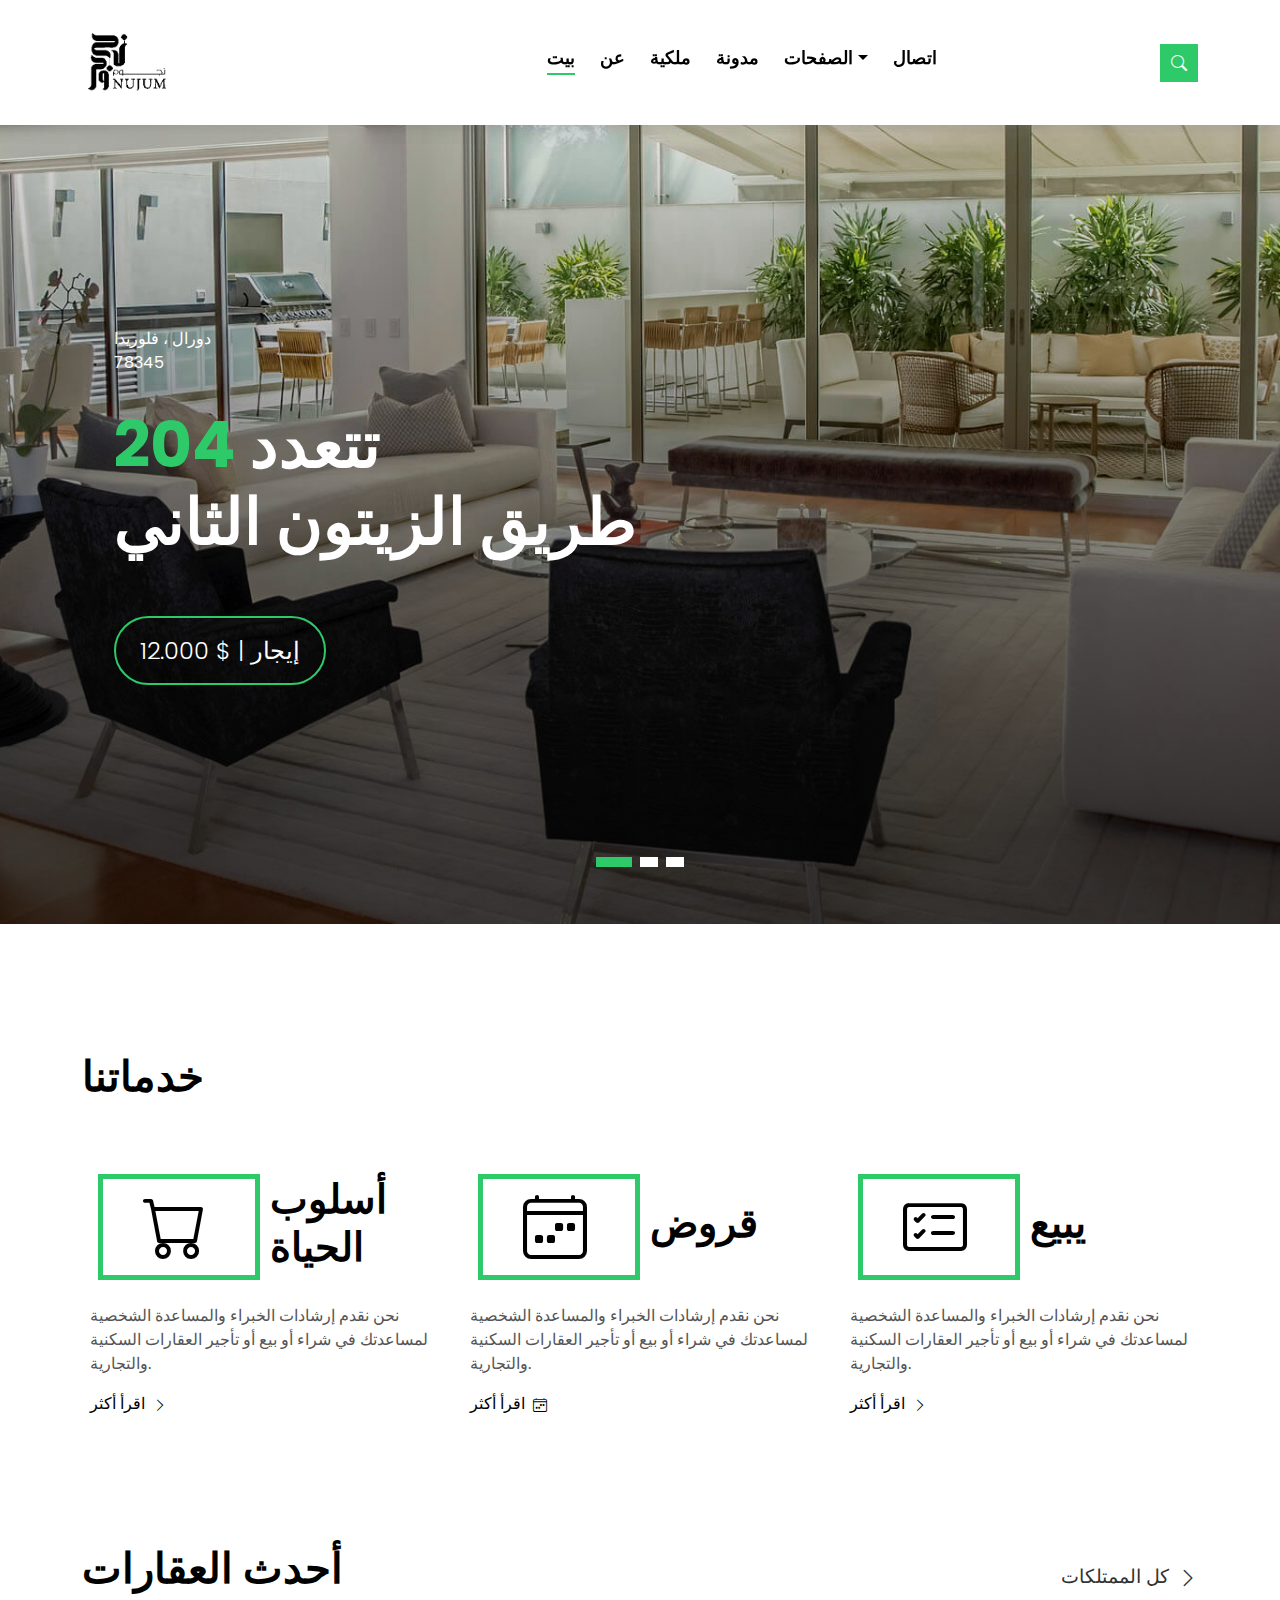
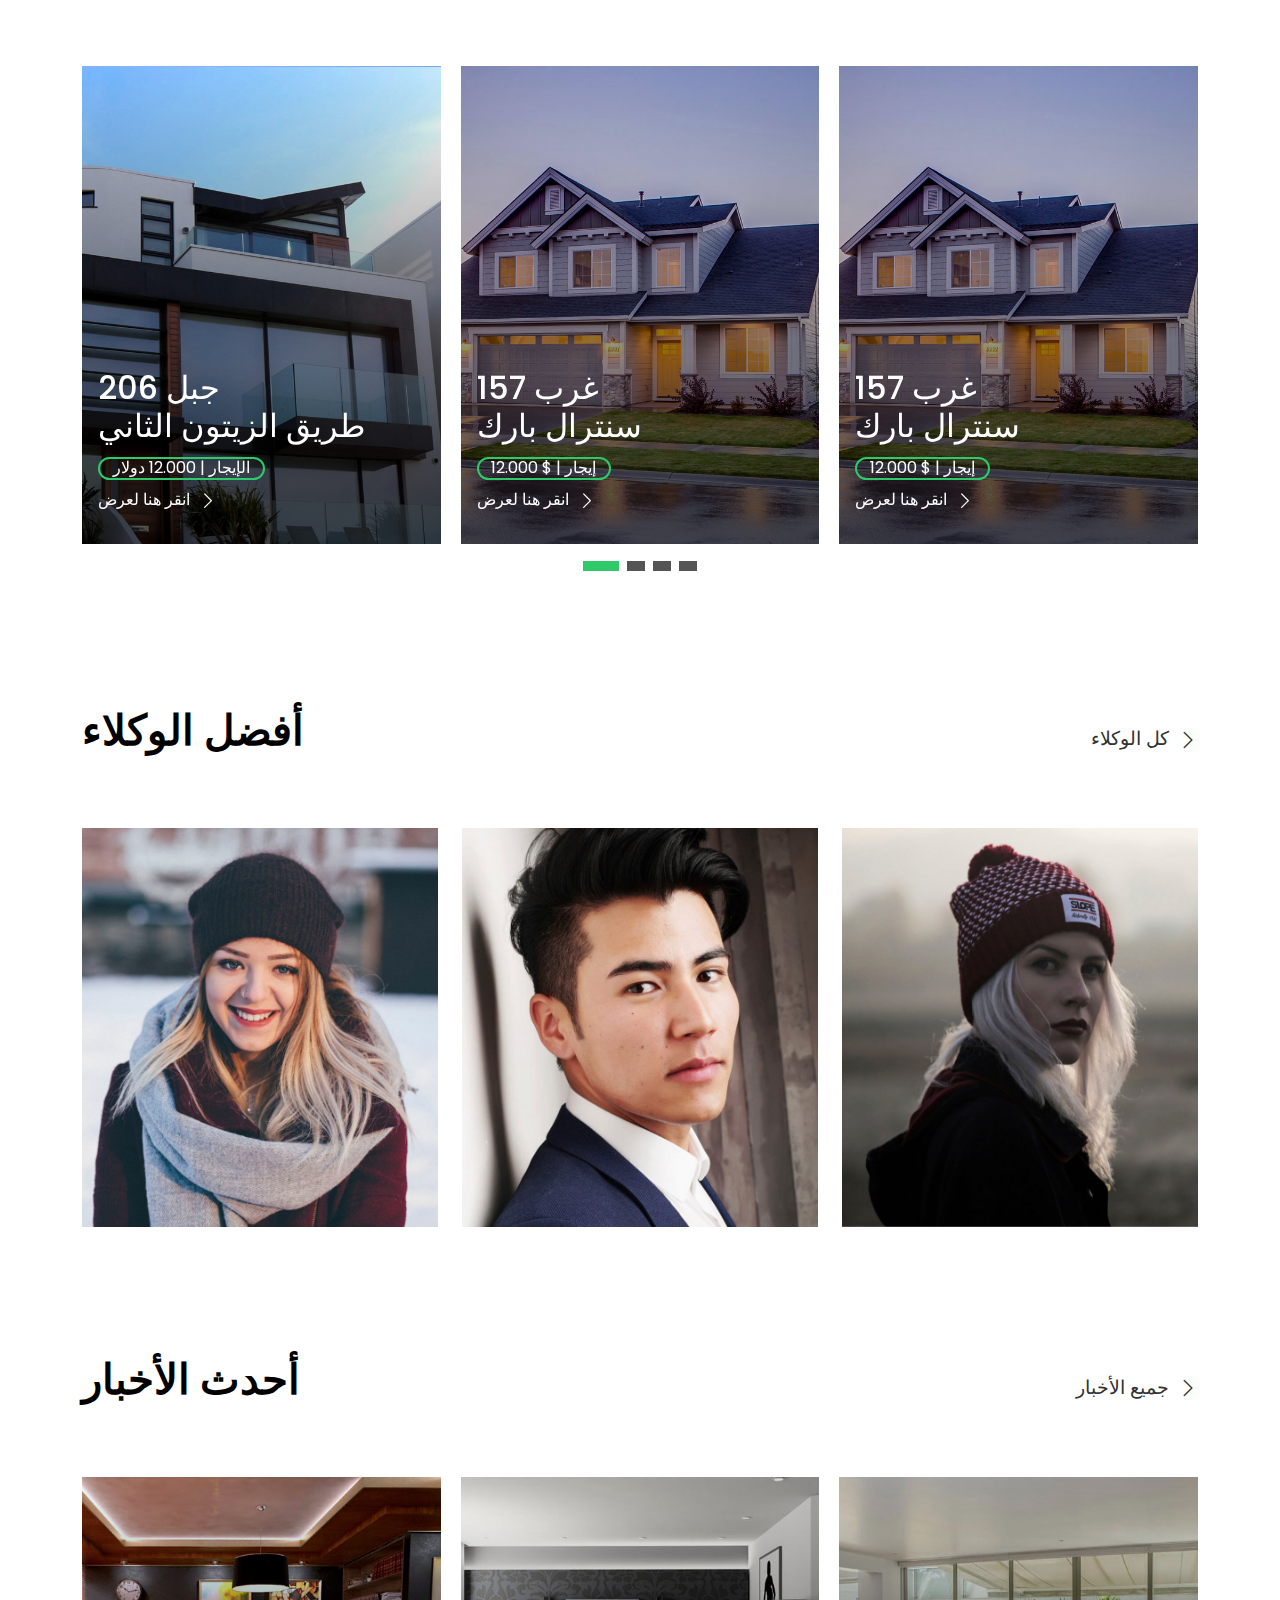
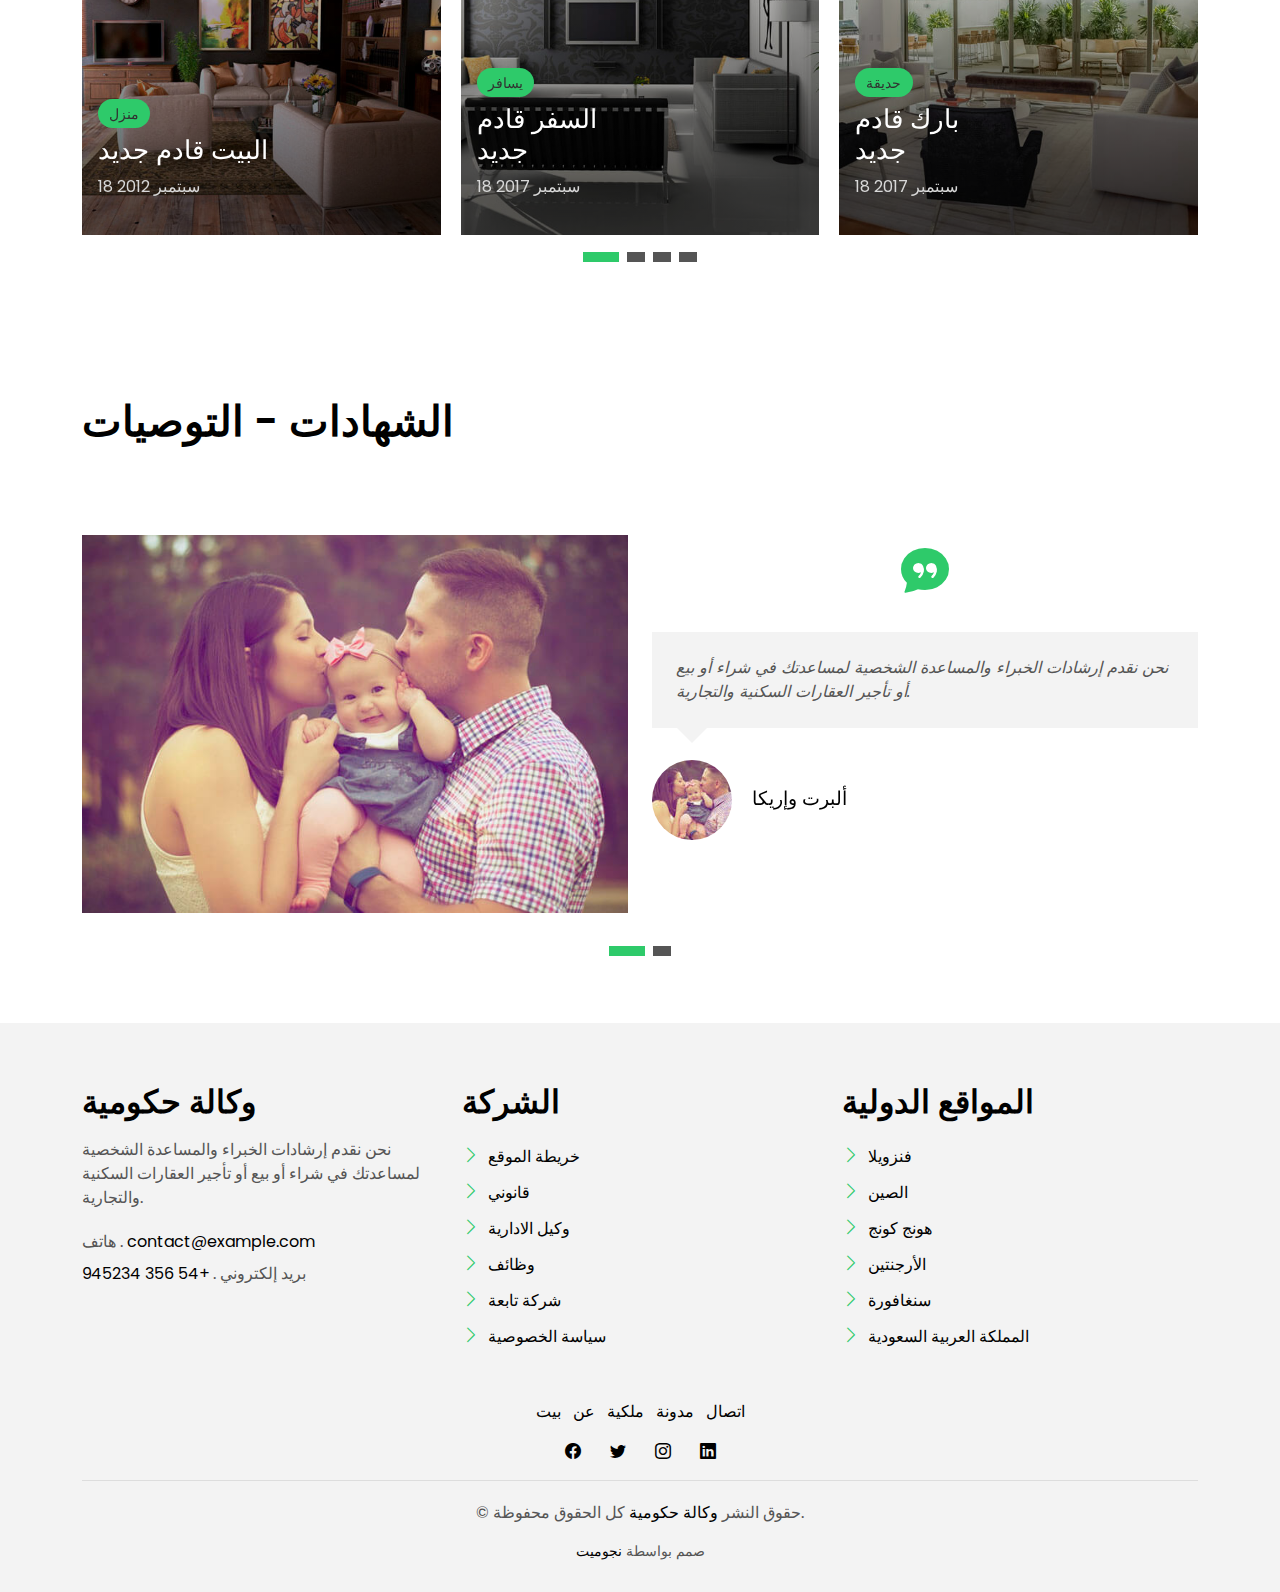
<file: index.html>
<!DOCTYPE html>
<html lang="en">

<head>
  <meta charset="utf-8">
  <meta content="width=device-width, initial-scale=1.0" name="viewport">

  <title>وكالة نجوم</title>
  <meta content="" name="description">
  <meta content="" name="keywords">

  <!-- Favicons -->
  <link href="assets/img/favicon.png" rel="icon">
  <link href="assets/img/apple-touch-icon.png" rel="apple-touch-icon">

  <!-- Google Fonts -->
  <link href="https://fonts.googleapis.com/css?family=Poppins:300,400,500,600,700" rel="stylesheet">

  <!-- Vendor CSS Files -->
  <link href="assets/vendor/animate.css/animate.min.css" rel="stylesheet">
  <link href="assets/vendor/bootstrap/css/bootstrap.min.css" rel="stylesheet">
  <link href="assets/vendor/bootstrap-icons/bootstrap-icons.css" rel="stylesheet">
  <link href="assets/vendor/swiper/swiper-bundle.min.css" rel="stylesheet">

  <!-- Template Main CSS File -->
  <link href="assets/css/style.css" rel="stylesheet">

  <!-- =======================================================
  * Template Name: NujumITAgency
  * Updated: Mar 10 2023 with Bootstrap v5.2.3
  ======================================================== -->
</head>

<body>

  <!-- ======= Property Search Section ======= -->
  <div class="click-closed"></div>
  <!--/ Form Search Star /-->
  <div class="box-collapse">
    <div class="title-box-d">
      <h3 class="title-d">خاصية البحث</h3>
    </div>
    <span class="close-box-collapse right-boxed bi bi-x"></span>
    <div class="box-collapse-wrap form">
      <form class="form-a">
        <div class="row">
          <div class="col-md-12 mb-2">
            <div class="form-group">
              <label class="pb-2" for="Type">الكلمة الرئيسية</label>
              <input type="text" class="form-control form-control-lg form-control-a" placeholder="Keyword">
            </div>
          </div>
          <div class="col-md-6 mb-2">
            <div class="form-group mt-3">
              <label class="pb-2" for="Type">يكتب</label>
              <select class="form-control form-select form-control-a" id="Type">
                <option>كل الأنواع</option>
                <option>للإيجار</option>
                <option>للبيع</option>
                <option>بيت مفتوح</option>
              </select>
            </div>
          </div>
          <div class="col-md-6 mb-2">
            <div class="form-group mt-3">
              <label class="pb-2" for="city">City</label>
              <select class="form-control form-select form-control-a" id="city">
                <option>كل المدينة</option>
                <option>ألاباما</option>
                <option>أريزونا</option>
                <option>كاليفورنيا</option>
                <option>كولورادو</option>
              </select>
            </div>
          </div>
          <div class="col-md-6 mb-2">
            <div class="form-group mt-3">
              <label class="pb-2" for="bedrooms">غرف نوم</label>
              <select class="form-control form-select form-control-a" id="bedrooms">
                <option>أي</option>
                <option>01</option>
                <option>02</option>
                <option>03</option>
              </select>
            </div>
          </div>
          <div class="col-md-6 mb-2">
            <div class="form-group mt-3">
              <label class="pb-2" for="garages">المرائب</label>
              <select class="form-control form-select form-control-a" id="garages">
                <option>أي</option>
                <option>01</option>
                <option>02</option>
                <option>03</option>
                <option>04</option>
              </select>
            </div>
          </div>
          <div class="col-md-6 mb-2">
            <div class="form-group mt-3">
              <label class="pb-2" for="bathrooms">الحمامات</label>
              <select class="form-control form-select form-control-a" id="bathrooms">
                <option>أي</option>
                <option>01</option>
                <option>02</option>
                <option>03</option>
              </select>
            </div>
          </div>
          <div class="col-md-6 mb-2">
            <div class="form-group mt-3">
              <label class="pb-2" for="price">سعر دقيقة</label>
              <select class="form-control form-select form-control-a" id="price">
                <option>غير محدود</option>
                <option>$50,000</option>
                <option>$100,000</option>
                <option>$150,000</option>
                <option>$200,000</option>
              </select>
            </div>
          </div>
          <div class="col-md-12">
            <button type="submit" class="btn btn-b">خاصية البحث</button>
          </div>
        </div>
      </form>
    </div>
  </div><!-- End Property Search Section -->>

  <!-- ======= Header/Navbar ======= -->
  <nav class="navbar navbar-default navbar-trans navbar-expand-lg fixed-top">
    <div class="container">
      <button class="navbar-toggler collapsed" type="button" data-bs-toggle="collapse" data-bs-target="#navbarDefault" aria-controls="navbarDefault" aria-expanded="false" aria-label="Toggle navigation">
        <span></span>
        <span></span>
        <span></span>
      </button>
      <a class="navbar-brand text-brand" href="index.html">
        <img src="assets/img/logo-dark.png" alt="" class="img-fluid" style="width: 40%;">
       </a>

      <div class="navbar-collapse collapse justify-content-center" id="navbarDefault">
        <ul class="navbar-nav">

          <li class="nav-item">
            <a class="nav-link active" href="index.html">بيت</a>
          </li>

          <li class="nav-item">
            <a class="nav-link " href="about.html">عن</a>
          </li>

          <li class="nav-item">
            <a class="nav-link " href="property-grid.html">ملكية</a>
          </li>

          <li class="nav-item">
            <a class="nav-link " href="blog-grid.html">مدونة</a>
          </li>

          <li class="nav-item dropdown">
            <a class="nav-link dropdown-toggle" href="#" id="navbarDropdown" role="button" data-bs-toggle="dropdown" aria-haspopup="true" aria-expanded="false">الصفحات</a>
            <div class="dropdown-menu">
              <a class="dropdown-item " href="property-single.html">خاصية واحدة</a>
              <a class="dropdown-item " href="blog-single.html">مدونة واحدة</a>
              <a class="dropdown-item " href="agents-grid.html">شبكة الوكلاء</a>
              <a class="dropdown-item " href="agent-single.html">وكيل واحد</a>
            </div>
          </li>
          <li class="nav-item">
            <a class="nav-link " href="contact.html">اتصال</a>
          </li>
        </ul>
      </div>

      <button type="button" class="btn btn-b-n navbar-toggle-box navbar-toggle-box-collapse" data-bs-toggle="collapse" data-bs-target="#navbarTogglerDemo01">
        <i class="bi bi-search"></i>
      </button>

    </div>
  </nav><!-- End Header/Navbar -->

  <!-- ======= Intro Section ======= -->
  <div class="intro intro-carousel swiper position-relative">

    <div class="swiper-wrapper">

      <div class="swiper-slide carousel-item-a intro-item bg-image" style="background-image: url(assets/img/slide-1.jpg)">
        <div class="overlay overlay-a"></div>
        <div class="intro-content display-table">
          <div class="table-cell">
            <div class="container">
              <div class="row">
                <div class="col-lg-8">
                  <div class="intro-body">
                    <p class="intro-title-top">دورال ، فلوريدا
                      <br> 78345
                    </p>
                    <h1 class="intro-title mb-4 ">
                      <span class="color-b">204 </span>تتعدد
                      <br> طريق الزيتون الثاني
                    </h1>
                    <p class="intro-subtitle intro-price">
                      <a href="#"><span class="price-a">إيجار | $ 12.000</span></a>
                    </p>
                  </div>
                </div>
              </div>
            </div>
          </div>
        </div>
      </div>
      <div class="swiper-slide carousel-item-a intro-item bg-image" style="background-image: url(assets/img/slide-2.jpg)">
        <div class="overlay overlay-a"></div>
        <div class="intro-content display-table">
          <div class="table-cell">
            <div class="container">
              <div class="row">
                <div class="col-lg-8">
                  <div class="intro-body">
                    <p class="intro-title-top">دورال ، فلوريدا
                      <br> 78345
                    </p>
                    <h1 class="intro-title mb-4">
                      <span class="color-b">204 </span> رينو
                      <br> شارع فندا الخامس
                    </h1>
                    <p class="intro-subtitle intro-price">
                      <a href="#"><span class="price-a">إيجار | $ 12.000</span></a>
                    </p>
                  </div>
                </div>
              </div>
            </div>
          </div>
        </div>
      </div>
      <div class="swiper-slide carousel-item-a intro-item bg-image" style="background-image: url(assets/img/slide-3.jpg)">
        <div class="overlay overlay-a"></div>
        <div class="intro-content display-table">
          <div class="table-cell">
            <div class="container">
              <div class="row">
                <div class="col-lg-8">
                  <div class="intro-body">
                    <p class="intro-title-top">دورال ، فلوريدا
                      <br> 78345
                    </p>
                    <h1 class="intro-title mb-4">
                      <span class="color-b">204 </span> اليرا
                      <br> روان رود وان
                    </h1>
                    <p class="intro-subtitle intro-price">
                      <a href="#"><span class="price-a">إيجار | $ 12.000</span></a>
                    </p>
                  </div>
                </div>
              </div>
            </div>
          </div>
        </div>
      </div>
    </div>
    <div class="swiper-pagination"></div>
  </div><!-- End Intro Section -->

  <main id="main">

    <!-- ======= Services Section ======= -->
    <section class="section-services section-t8">
      <div class="container">
        <div class="row">
          <div class="col-md-12">
            <div class="title-wrap d-flex justify-content-between">
              <div class="title-box">
                <h2 class="title-a">خدماتنا</h2>
              </div>
            </div>
          </div>
        </div>
        <div class="row">
          <div class="col-md-4">
            <div class="card-box-c foo">
              <div class="card-header-c d-flex">
                <div class="card-box-ico">
                  <span class="bi bi-cart"></span>
                </div>
                <div class="card-title-c align-self-center">
                  <h2 class="title-c">أسلوب الحياة</h2>
                </div>
              </div>
              <div class="card-body-c">
                <p class="content-c">
                  نحن نقدم إرشادات الخبراء والمساعدة الشخصية لمساعدتك في شراء أو بيع أو تأجير العقارات السكنية والتجارية.
                </p>
              </div>
              <div class="card-footer-c">
                <a href="#" class="link-c link-icon">اقرأ أكثر
                  <span class="bi bi-chevron-right"></span>
                </a>
              </div>
            </div>
          </div>
          <div class="col-md-4">
            <div class="card-box-c foo">
              <div class="card-header-c d-flex">
                <div class="card-box-ico">
                  <span class="bi bi-calendar4-week"></span>
                </div>
                <div class="card-title-c align-self-center">
                  <h2 class="title-c">قروض</h2>
                </div>
              </div>
              <div class="card-body-c">
                <p class="content-c">
                  نحن نقدم إرشادات الخبراء والمساعدة الشخصية لمساعدتك في شراء أو بيع أو تأجير العقارات السكنية والتجارية.
                </p>
              </div>
              <div class="card-footer-c">
                <a href="#" class="link-c link-icon">اقرأ أكثر
                  <span class="bi bi-calendar4-week"></span>
                </a>
              </div>
            </div>
          </div>
          <div class="col-md-4">
            <div class="card-box-c foo">
              <div class="card-header-c d-flex">
                <div class="card-box-ico">
                  <span class="bi bi-card-checklist"></span>
                </div>
                <div class="card-title-c align-self-center">
                  <h2 class="title-c">يبيع</h2>
                </div>
              </div>
              <div class="card-body-c">
                <p class="content-c">
                  نحن نقدم إرشادات الخبراء والمساعدة الشخصية لمساعدتك في شراء أو بيع أو تأجير العقارات السكنية والتجارية.
                </p>
              </div>
              <div class="card-footer-c">
                <a href="#" class="link-c link-icon">اقرأ أكثر
                  <span class="bi bi-chevron-right"></span>
                </a>
              </div>
            </div>
          </div>
        </div>
      </div>
    </section><!-- End Services Section -->

    <!-- ======= Latest Properties Section ======= -->
    <section class="section-property section-t8">
      <div class="container">
        <div class="row">
          <div class="col-md-12">
            <div class="title-wrap d-flex justify-content-between">
              <div class="title-box">
                <h2 class="title-a">أحدث العقارات</h2>
              </div>
              <div class="title-link">
                <a href="property-grid.html">كل الممتلكات
                  <span class="bi bi-chevron-right"></span>
                </a>
              </div>
            </div>
          </div>
        </div>

        <div id="property-carousel" class="swiper">
          <div class="swiper-wrapper">

            <div class="carousel-item-b swiper-slide">
              <div class="card-box-a card-shadow">
                <div class="img-box-a">
                  <img src="assets/img/property-6.jpg" alt="" class="img-a img-fluid">
                </div>
                <div class="card-overlay">
                  <div class="card-overlay-a-content">
                    <div class="card-header-a">
                      <h2 class="card-title-a">
                        <a href="property-single.html">206 جبل
                          <br /> طريق الزيتون الثاني</a>
                      </h2>
                    </div>
                    <div class="card-body-a">
                      <div class="price-box d-flex">
                        <span class="price-a">الإيجار | 12.000 دولار</span>
                      </div>
                      <a href="#" class="link-a">انقر هنا لعرض
                        <span class="bi bi-chevron-right"></span>
                      </a>
                    </div>
                    <div class="card-footer-a">
                      <ul class="card-info d-flex justify-content-around">
                        <li>
                          <h4 class="card-info-title">منطقة</h4>
                          <span>340m
                            <sup>2</sup>
                          </span>
                        </li>
                        <li>
                          <h4 class="card-info-title">سرير</h4>
                          <span>2</span>
                        </li>
                        <li>
                          <h4 class="card-info-title">الحمامات</h4>
                          <span>4</span>
                        </li>
                        <li>
                          <h4 class="card-info-title">المرائب</h4>
                          <span>1</span>
                        </li>
                      </ul>
                    </div>
                  </div>
                </div>
              </div>
            </div><!-- End carousel item -->

            <div class="carousel-item-b swiper-slide">
              <div class="card-box-a card-shadow">
                <div class="img-box-a">
                  <img src="assets/img/property-3.jpg" alt="" class="img-a img-fluid">
                </div>
                <div class="card-overlay">
                  <div class="card-overlay-a-content">
                    <div class="card-header-a">
                      <h2 class="card-title-a">
                        <a href="property-single.html">157 غرب
                          <br /> سنترال بارك</a>
                      </h2>
                    </div>
                    <div class="card-body-a">
                      <div class="price-box d-flex">
                        <span class="price-a">إيجار | $ 12.000</span>
                      </div>
                      <a href="property-single.html" class="link-a">انقر هنا لعرض
                        <span class="bi bi-chevron-right"></span>
                      </a>
                    </div>
                    <div class="card-footer-a">
                      <ul class="card-info d-flex justify-content-around">
                        <li>
                          <h4 class="card-info-title">منطقة</h4>
                          <span>340m
                            <sup>2</sup>
                          </span>
                        </li>
                        <li>
                          <h4 class="card-info-title">سرير</h4>
                          <span>2</span>
                        </li>
                        <li>
                          <h4 class="card-info-title">الحمامات</h4>
                          <span>4</span>
                        </li>
                        <li>
                          <h4 class="card-info-title">المرائب</h4>
                          <span>1</span>
                        </li>
                      </ul>
                    </div>
                  </div>
                </div>
              </div>
            </div><!-- End carousel item -->

            <div class="carousel-item-b swiper-slide">
              <div class="card-box-a card-shadow">
                <div class="img-box-a">
                  <img src="assets/img/property-3.jpg" alt="" class="img-a img-fluid">
                </div>
                <div class="card-overlay">
                  <div class="card-overlay-a-content">
                    <div class="card-header-a">
                      <h2 class="card-title-a">
                        <a href="property-single.html">157 غرب
                          <br /> سنترال بارك</a>
                      </h2>
                    </div>
                    <div class="card-body-a">
                      <div class="price-box d-flex">
                        <span class="price-a">إيجار | $ 12.000</span>
                      </div>
                      <a href="property-single.html" class="link-a">انقر هنا لعرض
                        <span class="bi bi-chevron-right"></span>
                      </a>
                    </div>
                    <div class="card-footer-a">
                      <ul class="card-info d-flex justify-content-around">
                        <li>
                          <h4 class="card-info-title">منطقة</h4>
                          <span>340m
                            <sup>2</sup>
                          </span>
                        </li>
                        <li>
                          <h4 class="card-info-title">سرير</h4>
                          <span>2</span>
                        </li>
                        <li>
                          <h4 class="card-info-title">الحمامات</h4>
                          <span>4</span>
                        </li>
                        <li>
                          <h4 class="card-info-title">المرائب</h4>
                          <span>1</span>
                        </li>
                      </ul>
                    </div>
                  </div>
                </div>
              </div>
            </div><!-- End carousel item -->

            <div class="carousel-item-b swiper-slide">
              <div class="card-box-a card-shadow">
                <div class="img-box-a">
                  <img src="assets/img/property-3.jpg" alt="" class="img-a img-fluid">
                </div>
                <div class="card-overlay">
                  <div class="card-overlay-a-content">
                    <div class="card-header-a">
                      <h2 class="card-title-a">
                        <a href="property-single.html">157 غرب
                          <br /> سنترال بارك</a>
                      </h2>
                    </div>
                    <div class="card-body-a">
                      <div class="price-box d-flex">
                        <span class="price-a">إيجار | $ 12.000</span>
                      </div>
                      <a href="property-single.html" class="link-a">انقر هنا لعرض
                        <span class="bi bi-chevron-right"></span>
                      </a>
                    </div>
                    <div class="card-footer-a">
                      <ul class="card-info d-flex justify-content-around">
                        <li>
                          <h4 class="card-info-title">منطقة</h4>
                          <span>340m
                            <sup>2</sup>
                          </span>
                        </li>
                        <li>
                          <h4 class="card-info-title">سرير</h4>
                          <span>2</span>
                        </li>
                        <li>
                          <h4 class="card-info-title">الحمامات</h4>
                          <span>4</span>
                        </li>
                        <li>
                          <h4 class="card-info-title">المرائب</h4>
                          <span>1</span>
                        </li>
                      </ul>
                    </div>
                  </div>
                </div>
              </div>
            </div><!-- End carousel item -->
          </div>
        </div>
        <div class="propery-carousel-pagination carousel-pagination"></div>

      </div>
    </section><!-- End Latest Properties Section -->

    <!-- ======= Agents Section ======= -->
    <section class="section-agents section-t8">
      <div class="container">
        <div class="row">
          <div class="col-md-12">
            <div class="title-wrap d-flex justify-content-between">
              <div class="title-box">
                <h2 class="title-a">أفضل الوكلاء</h2>
              </div>
              <div class="title-link">
                <a href="agents-grid.html">كل الوكلاء
                  <span class="bi bi-chevron-right"></span>
                </a>
              </div>
            </div>
          </div>
        </div>
        <div class="row">
          <div class="col-md-4">
            <div class="card-box-d">
              <div class="card-img-d">
                <img src="assets/img/agent-4.jpg" alt="" class="img-d img-fluid">
              </div>
              <div class="card-overlay card-overlay-hover">
                <div class="card-header-d">
                  <div class="card-title-d align-self-center">
                    <h3 class="title-d">
                      <a href="agent-single.html" class="link-two">مارجريت سوتيلو
                        اسكالا</a>
                    </h3>
                  </div>
                </div>
                <div class="card-body-d">
                  <p class="content-d color-text-a">
                    نحن نقدم إرشادات الخبراء والمساعدة الشخصية لمساعدتك في شراء أو بيع أو تأجير العقارات السكنية والتجارية.
                  </p>
                  <div class="info-agents color-a">
                    <p>
                      <strong>هاتف: </strong> +54 356 945234
                    </p>
                    <p>
                      <strong>بريد إلكتروني: </strong> agents@example.com
                    </p>
                  </div>
                </div>
                <div class="card-footer-d">
                  <div class="socials-footer d-flex justify-content-center">
                    <ul class="list-inline">
                      <li class="list-inline-item">
                        <a href="#" class="link-one">
                          <i class="bi bi-facebook" aria-hidden="true"></i>
                        </a>
                      </li>
                      <li class="list-inline-item">
                        <a href="#" class="link-one">
                          <i class="bi bi-twitter" aria-hidden="true"></i>
                        </a>
                      </li>
                      <li class="list-inline-item">
                        <a href="#" class="link-one">
                          <i class="bi bi-instagram" aria-hidden="true"></i>
                        </a>
                      </li>
                      <li class="list-inline-item">
                        <a href="#" class="link-one">
                          <i class="bi bi-linkedin" aria-hidden="true"></i>
                        </a>
                      </li>
                    </ul>
                  </div>
                </div>
              </div>
            </div>
          </div>
          <div class="col-md-4">
            <div class="card-box-d">
              <div class="card-img-d">
                <img src="assets/img/agent-1.jpg" alt="" class="img-d img-fluid">
              </div>
              <div class="card-overlay card-overlay-hover">
                <div class="card-header-d">
                  <div class="card-title-d align-self-center">
                    <h3 class="title-d">
                      <a href="agent-single.html" class="link-two">ستيفن سيلفر <bar> ارسم</a>
                    </h3>
                  </div>
                </div>
                <div class="card-body-d">
                  <p class="content-d color-text-a">
                    نحن نقدم إرشادات الخبراء والمساعدة الشخصية لمساعدتك في شراء أو بيع أو تأجير العقارات السكنية والتجارية.
                  </p>
                  <div class="info-agents color-a">
                    <p>
                      <strong>هاتف: </strong> +54 356 945234
                    </p>
                    <p>
                      <strong>بريد إلكتروني: </strong> agents@example.com
                    </p>
                  </div>
                </div>
                <div class="card-footer-d">
                  <div class="socials-footer d-flex justify-content-center">
                    <ul class="list-inline">
                      <li class="list-inline-item">
                        <a href="#" class="link-one">
                          <i class="bi bi-facebook" aria-hidden="true"></i>
                        </a>
                      </li>
                      <li class="list-inline-item">
                        <a href="#" class="link-one">
                          <i class="bi bi-twitter" aria-hidden="true"></i>
                        </a>
                      </li>
                      <li class="list-inline-item">
                        <a href="#" class="link-one">
                          <i class="bi bi-instagram" aria-hidden="true"></i>
                        </a>
                      </li>
                      <li class="list-inline-item">
                        <a href="#" class="link-one">
                          <i class="bi bi-linkedin" aria-hidden="true"></i>
                        </a>
                      </li>
                    </ul>
                  </div>
                </div>
              </div>
            </div>
          </div>
          <div class="col-md-4">
            <div class="card-box-d">
              <div class="card-img-d">
                <img src="assets/img/agent-5.jpg" alt="" class="img-d img-fluid">
              </div>
              <div class="card-overlay card-overlay-hover">
                <div class="card-header-d">
                  <div class="card-title-d align-self-center">
                    <h3 class="title-d">
                      <a href="agent-single.html" class="link-two">إيما توليدو
                        <br> كاسكادا</a>
                    </h3>
                  </div>
                </div>
                <div class="card-body-d">
                  <p class="content-d color-text-a">
                    نحن نقدم إرشادات الخبراء والمساعدة الشخصية لمساعدتك في شراء أو بيع أو تأجير العقارات السكنية والتجارية.
                  </p>
                  <div class="info-agents color-a">
                    <p>
                      <strong>هاتف: </strong> +54 356 945234
                    </p>
                    <p>
                      <strong>بريد إلكتروني: </strong> agents@example.com
                    </p>
                  </div>
                </div>
                <div class="card-footer-d">
                  <div class="socials-footer d-flex justify-content-center">
                    <ul class="list-inline">
                      <li class="list-inline-item">
                        <a href="#" class="link-one">
                          <i class="bi bi-facebook" aria-hidden="true"></i>
                        </a>
                      </li>
                      <li class="list-inline-item">
                        <a href="#" class="link-one">
                          <i class="bi bi-twitter" aria-hidden="true"></i>
                        </a>
                      </li>
                      <li class="list-inline-item">
                        <a href="#" class="link-one">
                          <i class="bi bi-instagram" aria-hidden="true"></i>
                        </a>
                      </li>
                      <li class="list-inline-item">
                        <a href="#" class="link-one">
                          <i class="bi bi-linkedin" aria-hidden="true"></i>
                        </a>
                      </li>
                    </ul>
                  </div>
                </div>
              </div>
            </div>
          </div>
        </div>
      </div>
    </section><!-- End Agents Section -->

    <!-- ======= Latest News Section ======= -->
    <section class="section-news section-t8">
      <div class="container">
        <div class="row">
          <div class="col-md-12">
            <div class="title-wrap d-flex justify-content-between">
              <div class="title-box">
                <h2 class="title-a">أحدث الأخبار</h2>
              </div>
              <div class="title-link">
                <a href="blog-grid.html">جميع الأخبار
                  <span class="bi bi-chevron-right"></span>
                </a>
              </div>
            </div>
          </div>
        </div>

        <div id="news-carousel" class="swiper">
          <div class="swiper-wrapper">

            <div class="carousel-item-c swiper-slide">
              <div class="card-box-b card-shadow news-box">
                <div class="img-box-b">
                  <img src="assets/img/post-2.jpg" alt="" class="img-b img-fluid">
                </div>
                <div class="card-overlay">
                  <div class="card-header-b">
                    <div class="card-category-b">
                      <a href="#" class="category-b">منزل</a>
                    </div>
                    <div class="card-title-b">
                      <h2 class="title-2">
                        <a href="blog-single.html">البيت قادم جديد <br></a>
                      </h2>
                    </div>
                    <div class="card-date">
                      <span class="date-b">18 سبتمبر 2012</span>
                    </div>
                  </div>
                </div>
              </div>
            </div><!-- End carousel item -->

            <div class="carousel-item-c swiper-slide">
              <div class="card-box-b card-shadow news-box">
                <div class="img-box-b">
                  <img src="assets/img/post-5.jpg" alt="" class="img-b img-fluid">
                </div>
                <div class="card-overlay">
                  <div class="card-header-b">
                    <div class="card-category-b">
                      <a href="#" class="category-b">يسافر</a>
                    </div>
                    <div class="card-title-b">
                      <h2 class="title-2">
                        <a href="blog-single.html">السفر قادم <br> جديد</a>
                      </h2>
                    </div>
                    <div class="card-date">
                      <span class="date-b">18 سبتمبر 2017</span>
                    </div>
                  </div>
                </div>
              </div>
            </div><!-- End carousel item -->

            <div class="carousel-item-c swiper-slide">
              <div class="card-box-b card-shadow news-box">
                <div class="img-box-b">
                  <img src="assets/img/post-7.jpg" alt="" class="img-b img-fluid">
                </div>
                <div class="card-overlay">
                  <div class="card-header-b">
                    <div class="card-category-b">
                      <a href="#" class="category-b">حديقة</a>
                    </div>
                    <div class="card-title-b">
                      <h2 class="title-2">
                        <a href="blog-single.html">بارك قادم <br> جديد</a>
                      </h2>
                    </div>
                    <div class="card-date">
                      <span class="date-b">18 سبتمبر 2017</span>
                    </div>
                  </div>
                </div>
              </div>
            </div><!-- End carousel item -->

            <div class="carousel-item-c swiper-slide">
              <div class="card-box-b card-shadow news-box">
                <div class="img-box-b">
                  <img src="assets/img/post-3.jpg" alt="" class="img-b img-fluid">
                </div>
                <div class="card-overlay">
                  <div class="card-header-b">
                    <div class="card-category-b">
                      <a href="#" class="category-b">يسافر</a>
                    </div>
                    <div class="card-title-b">
                      <h2 class="title-2">
                        <a href="#">السفر قادم <bf> جديد</a>
                      </h2>
                    </div>
                    <div class="card-date">
                      <span class="date-b">18 سبتمبر 2017</span>
                    </div>
                  </div>
                </div>
              </div>
            </div><!-- End carousel item -->

          </div>
        </div>

        <div class="news-carousel-pagination carousel-pagination"></div>
      </div>
    </section><!-- End Latest News Section -->

    <!-- ======= Testimonials Section ======= -->
    <section class="section-testimonials section-t8 nav-arrow-a">
      <div class="container">
        <div class="row">
          <div class="col-md-12">
            <div class="title-wrap d-flex justify-content-between">
              <div class="title-box">
                <h2 class="title-a">الشهادات - التوصيات</h2>
              </div>
            </div>
          </div>
        </div>

        <div id="testimonial-carousel" class="swiper">
          <div class="swiper-wrapper">

            <div class="carousel-item-a swiper-slide">
              <div class="testimonials-box">
                <div class="row">
                  <div class="col-sm-12 col-md-6">
                    <div class="testimonial-img">
                      <img src="assets/img/testimonial-1.jpg" alt="" class="img-fluid">
                    </div>
                  </div>
                  <div class="col-sm-12 col-md-6">
                    <div class="testimonial-ico">
                      <i class="bi bi-chat-quote-fill"></i>
                    </div>
                    <div class="testimonials-content">
                      <p class="testimonial-text">
                        نحن نقدم إرشادات الخبراء والمساعدة الشخصية لمساعدتك في شراء أو بيع أو تأجير العقارات السكنية والتجارية.
                      </p>
                    </div>
                    <div class="testimonial-author-box">
                      <img src="assets/img/mini-testimonial-1.jpg" alt="" class="testimonial-avatar">
                      <h5 class="testimonial-author">ألبرت وإريكا</h5>
                    </div>
                  </div>
                </div>
              </div>
            </div><!-- End carousel item -->

            <div class="carousel-item-a swiper-slide">
              <div class="testimonials-box">
                <div class="row">
                  <div class="col-sm-12 col-md-6">
                    <div class="testimonial-img">
                      <img src="assets/img/testimonial-2.jpg" alt="" class="img-fluid">
                    </div>
                  </div>
                  <div class="col-sm-12 col-md-6">
                    <div class="testimonial-ico">
                      <i class="bi bi-chat-quote-fill"></i>
                    </div>
                    <div class="testimonials-content">
                      <p class="testimonial-text">
                        نحن نقدم إرشادات الخبراء والمساعدة الشخصية لمساعدتك في شراء أو بيع أو تأجير العقارات السكنية والتجارية.
                      </p>
                    </div>
                    <div class="testimonial-author-box">
                      <img src="assets/img/mini-testimonial-2.jpg" alt="" class="testimonial-avatar">
                      <h5 class="testimonial-author">بابلو وإيما</h5>
                    </div>
                  </div>
                </div>
              </div>
            </div><!-- End carousel item -->

          </div>
        </div>
        <div class="testimonial-carousel-pagination carousel-pagination"></div>

      </div>
    </section><!-- End Testimonials Section -->

  </main><!-- End #main -->

  <!-- ======= Footer ======= -->
  <section class="section-footer">
    <div class="container">
      <div class="row">
        <div class="col-sm-12 col-md-4">
          <div class="widget-a">
            <div class="w-header-a">
              <h3 class="w-title-a text-brand">وكالة حكومية</h3>
            </div>
            <div class="w-body-a">
              <p class="w-text-a color-text-a">
                نحن نقدم إرشادات الخبراء والمساعدة الشخصية لمساعدتك في شراء أو بيع أو تأجير العقارات السكنية والتجارية.
              </p>
            </div>
            <div class="w-footer-a">
              <ul class="list-unstyled">
                <li class="color-a">
                  <span class="color-text-a">هاتف .</span> contact@example.com
                </li>
                <li class="color-a">
                  <span class="color-text-a">بريد إلكتروني .</span> +54 356 945234
                </li>
              </ul>
            </div>
          </div>
        </div>
        <div class="col-sm-12 col-md-4 section-md-t3">
          <div class="widget-a">
            <div class="w-header-a">
              <h3 class="w-title-a text-brand">الشركة</h3>
            </div>
            <div class="w-body-a">
              <div class="w-body-a">
                <ul class="list-unstyled">
                  <li class="item-list-a">
                    <i class="bi bi-chevron-right"></i> <a href="#">خريطة الموقع</a>
                  </li>
                  <li class="item-list-a">
                    <i class="bi bi-chevron-right"></i> <a href="#">قانوني</a>
                  </li>
                  <li class="item-list-a">
                    <i class="bi bi-chevron-right"></i> <a href="#">وكيل الادارية</a>
                  </li>
                  <li class="item-list-a">
                    <i class="bi bi-chevron-right"></i> <a href="#">وظائف</a>
                  </li>
                  <li class="item-list-a">
                    <i class="bi bi-chevron-right"></i> <a href="#">شركة تابعة</a>
                  </li>
                  <li class="item-list-a">
                    <i class="bi bi-chevron-right"></i> <a href="#">سياسة الخصوصية</a>
                  </li>
                </ul>
              </div>
            </div>
          </div>
        </div>
        <div class="col-sm-12 col-md-4 section-md-t3">
          <div class="widget-a">
            <div class="w-header-a">
              <h3 class="w-title-a text-brand">المواقع الدولية</h3>
            </div>
            <div class="w-body-a">
              <ul class="list-unstyled">
                <li class="item-list-a">
                  <i class="bi bi-chevron-right"></i> <a href="#">فنزويلا</a>
                </li>
                <li class="item-list-a">
                  <i class="bi bi-chevron-right"></i> <a href="#">الصين</a>
                </li>
                <li class="item-list-a">
                  <i class="bi bi-chevron-right"></i> <a href="#">هونج كونج</a>
                </li>
                <li class="item-list-a">
                  <i class="bi bi-chevron-right"></i> <a href="#">الأرجنتين</a>
                </li>
                <li class="item-list-a">
                  <i class="bi bi-chevron-right"></i> <a href="#">سنغافورة</a>
                </li>
                <li class="item-list-a">
                  <i class="bi bi-chevron-right"></i> <a href="#">المملكة العربية السعودية</a>
                </li>
              </ul>
            </div>
          </div>
        </div>
      </div>
    </div>
  </section>
  <footer>
    <div class="container">
      <div class="row">
        <div class="col-md-12">
          <nav class="nav-footer">
            <ul class="list-inline">
              <li class="list-inline-item">
                <a href="#">بيت</a>
              </li>
              <li class="list-inline-item">
                <a href="#">عن</a>
              </li>
              <li class="list-inline-item">
                <a href="#">ملكية</a>
              </li>
              <li class="list-inline-item">
                <a href="#">مدونة</a>
              </li>
              <li class="list-inline-item">
                <a href="#">اتصال</a>
              </li>
            </ul>
          </nav>
          <div class="socials-a">
            <ul class="list-inline">
              <li class="list-inline-item">
                <a href="#">
                  <i class="bi bi-facebook" aria-hidden="true"></i>
                </a>
              </li>
              <li class="list-inline-item">
                <a href="#">
                  <i class="bi bi-twitter" aria-hidden="true"></i>
                </a>
              </li>
              <li class="list-inline-item">
                <a href="#">
                  <i class="bi bi-instagram" aria-hidden="true"></i>
                </a>
              </li>
              <li class="list-inline-item">
                <a href="#">
                  <i class="bi bi-linkedin" aria-hidden="true"></i>
                </a>
              </li>
            </ul>
          </div>
          <div class="copyright-footer">
            <p class="copyright color-text-a">
              &copy; حقوق النشر
              <span class="color-a">وكالة حكومية</span> كل الحقوق محفوظة.
            </p>
          </div>
          <div class="credits">
            
          صمم بواسطة <a href="#">نجوميت</a>
          </div>
        </div>
      </div>
    </div>
  </footer><!-- End  Footer -->

  <div id="preloader"></div>
  <a href="#" class="back-to-top d-flex align-items-center justify-content-center"><i class="bi bi-arrow-up-short"></i></a>

  <!-- Vendor JS Files -->
  <script src="assets/vendor/bootstrap/js/bootstrap.bundle.min.js"></script>
  <script src="assets/vendor/swiper/swiper-bundle.min.js"></script>
  <script src="assets/vendor/php-email-form/validate.js"></script>

  <!-- Template Main JS File -->
  <script src="assets/js/main.js"></script>

</body>

</html>
</file>
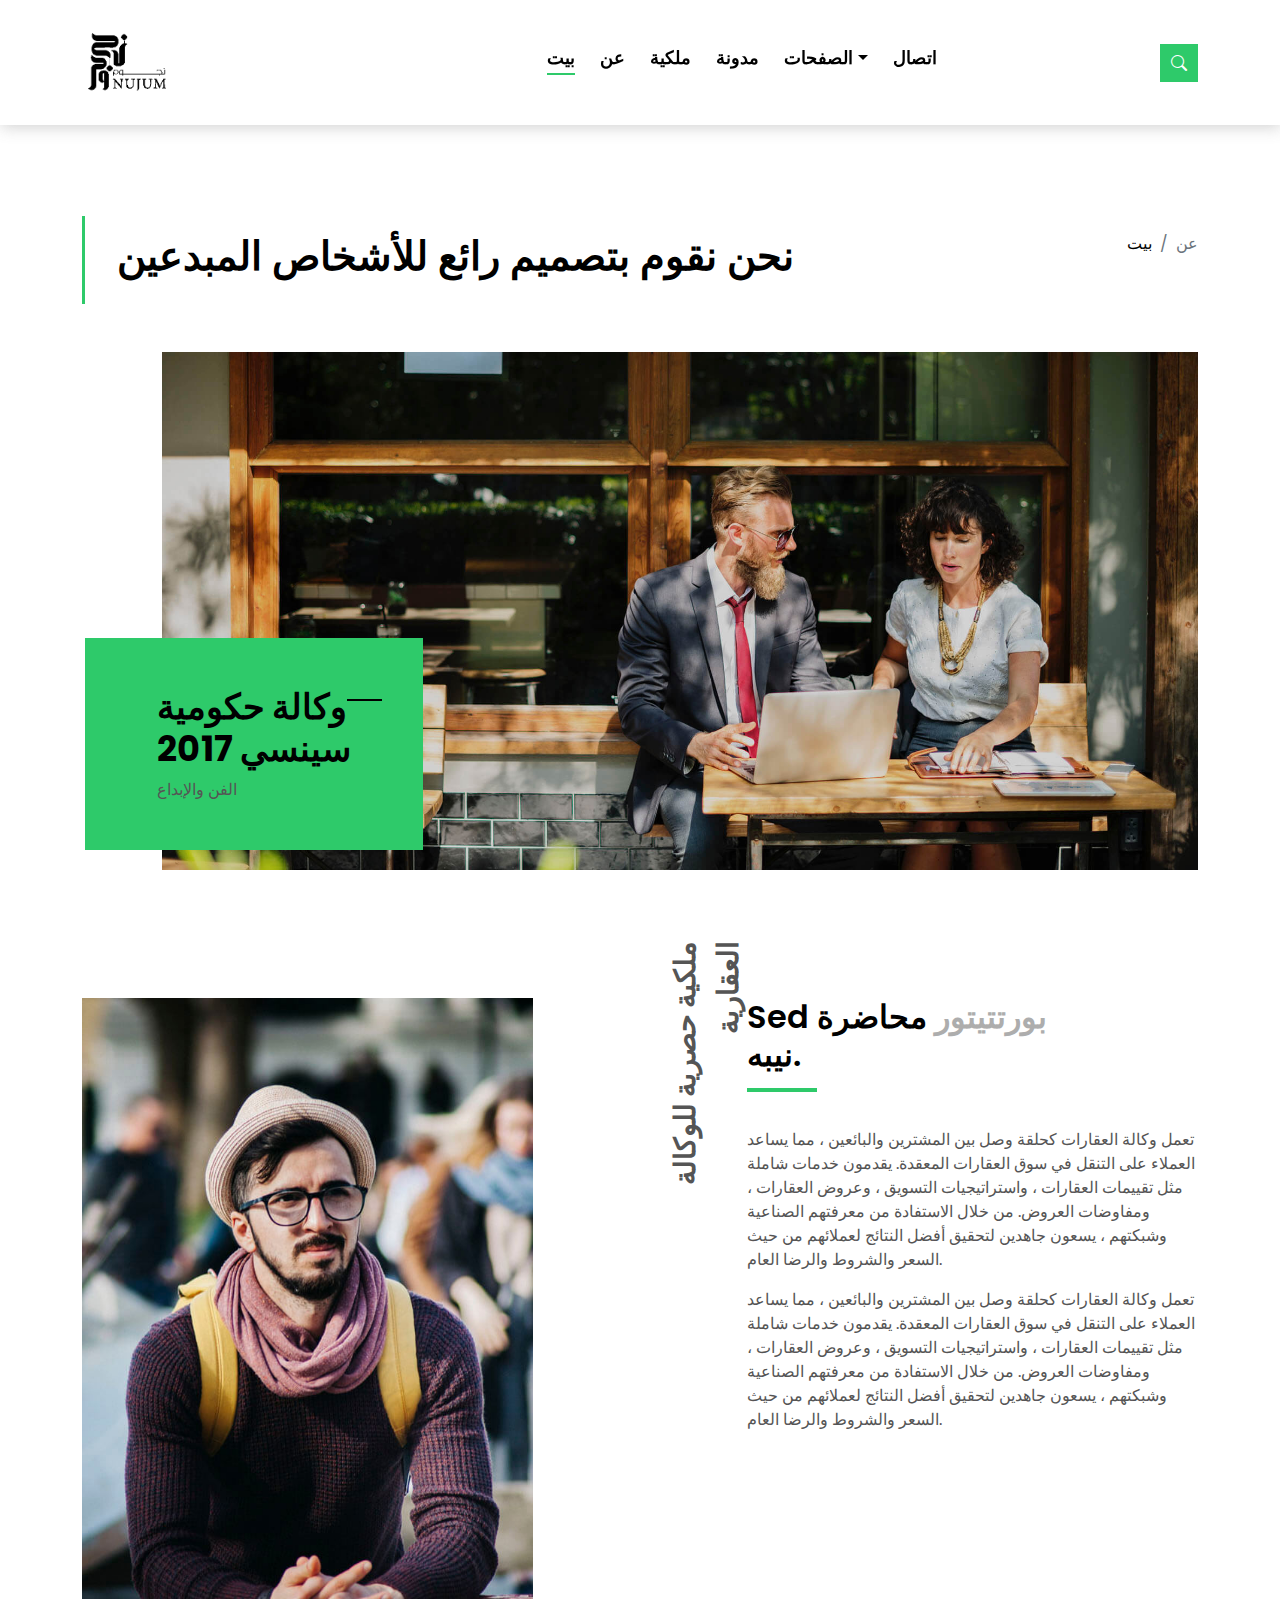
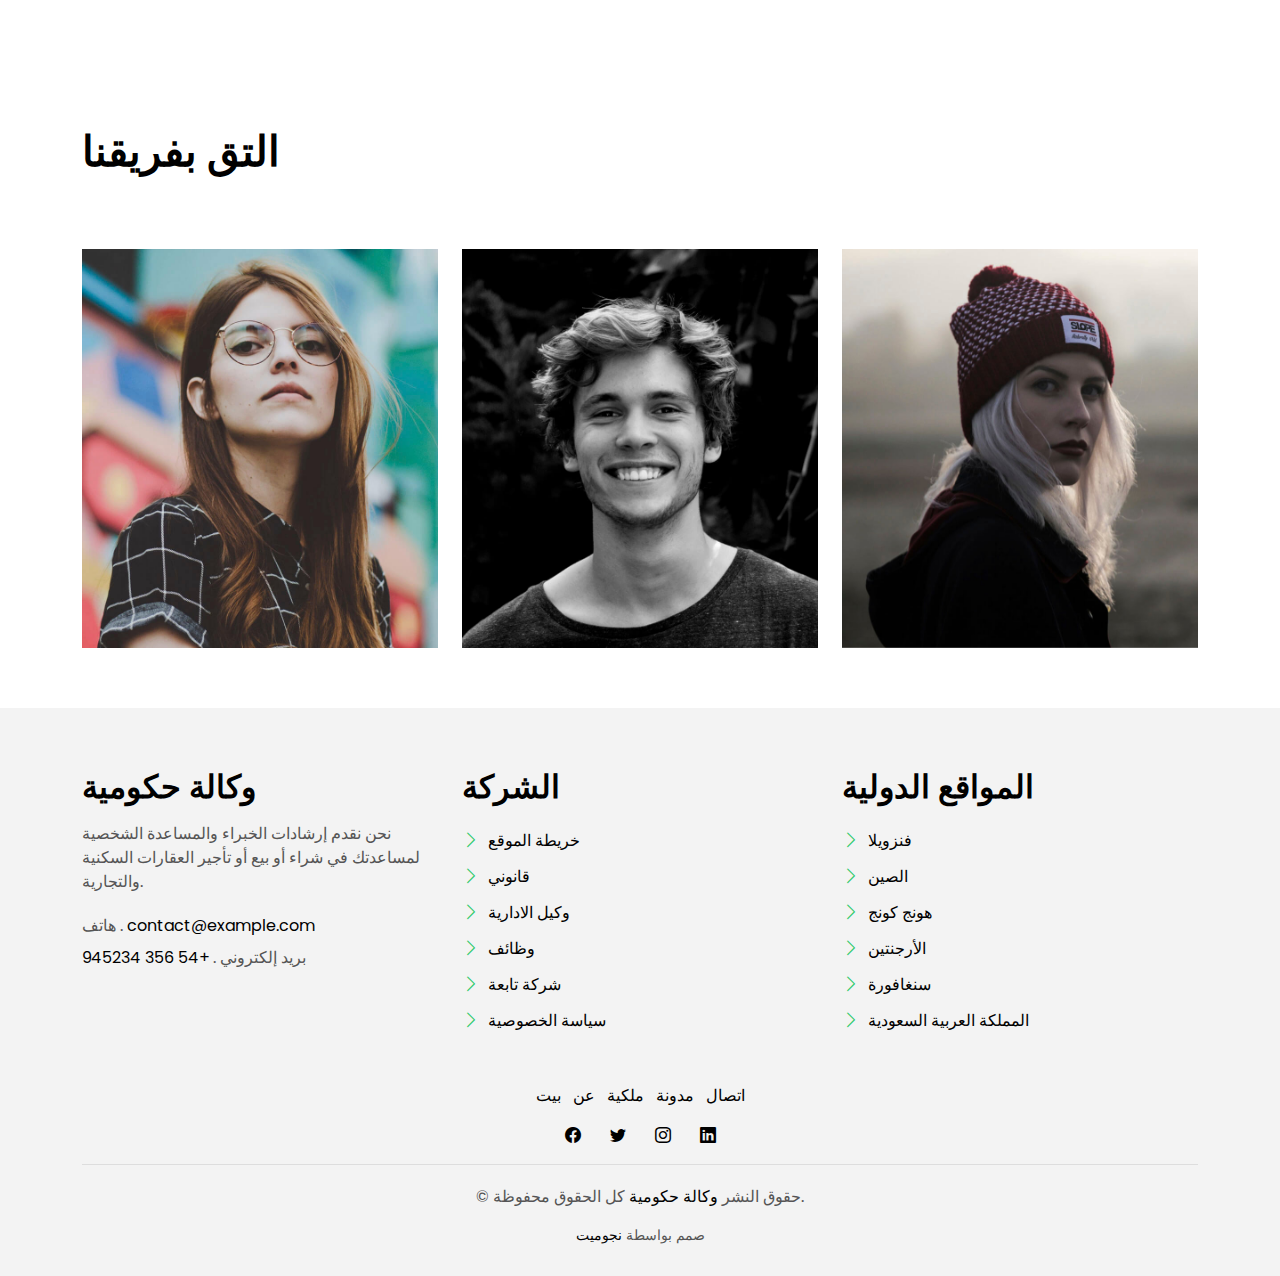
<file: about.html>
<!DOCTYPE html>
<html lang="en">

<head>
  <meta charset="utf-8">
  <meta content="width=device-width, initial-scale=1.0" name="viewport">

  <title>عن</title>
  <meta content="" name="description">
  <meta content="" name="keywords">

  <!-- Favicons -->
  <link href="assets/img/favicon.png" rel="icon">
  <link href="assets/img/apple-touch-icon.png" rel="apple-touch-icon">

  <!-- Google Fonts -->
  <link href="https://fonts.googleapis.com/css?family=Poppins:300,400,500,600,700" rel="stylesheet">

  <!-- Vendor CSS Files -->
  <link href="assets/vendor/animate.css/animate.min.css" rel="stylesheet">
  <link href="assets/vendor/bootstrap/css/bootstrap.min.css" rel="stylesheet">
  <link href="assets/vendor/bootstrap-icons/bootstrap-icons.css" rel="stylesheet">
  <link href="assets/vendor/swiper/swiper-bundle.min.css" rel="stylesheet">

  <!-- Template Main CSS File -->
  <link href="assets/css/style.css" rel="stylesheet">

  <!-- =======================================================
  * Template Name: EstateAgency
  * Updated: Mar 10 2023 with Bootstrap v5.2.3
  * Template URL: https://bootstrapmade.com/real-estate-agency-bootstrap-template/
  * Author: BootstrapMade.com
  * License: https://bootstrapmade.com/license/
  ======================================================== -->
</head>

<body>

  <!-- ======= Property Search Section ======= -->
  <div class="click-closed"></div>
  <!--/ Form Search Star /-->
  <div class="box-collapse">
    <div class="title-box-d">
      <h3 class="title-d">خاصية البحث</h3>
    </div>
    <span class="close-box-collapse right-boxed bi bi-x"></span>
    <div class="box-collapse-wrap form">
      <form class="form-a">
        <div class="row">
          <div class="col-md-12 mb-2">
            <div class="form-group">
              <label class="pb-2" for="Type">الكلمة الرئيسية</label>
              <input type="text" class="form-control form-control-lg form-control-a" placeholder="Keyword">
            </div>
          </div>
          <div class="col-md-6 mb-2">
            <div class="form-group mt-3">
              <label class="pb-2" for="Type">يكتب</label>
              <select class="form-control form-select form-control-a" id="Type">
                <option>كل الأنواع</option>
                <option>للإيجار</option>
                <option>للبيع</option>
                <option>بيت مفتوح</option>
              </select>
            </div>
          </div>
          <div class="col-md-6 mb-2">
            <div class="form-group mt-3">
              <label class="pb-2" for="city">City</label>
              <select class="form-control form-select form-control-a" id="city">
                <option>كل المدينة</option>
                <option>ألاباما</option>
                <option>أريزونا</option>
                <option>كاليفورنيا</option>
                <option>كولورادو</option>
              </select>
            </div>
          </div>
          <div class="col-md-6 mb-2">
            <div class="form-group mt-3">
              <label class="pb-2" for="bedrooms">غرف نوم</label>
              <select class="form-control form-select form-control-a" id="bedrooms">
                <option>أي</option>
                <option>01</option>
                <option>02</option>
                <option>03</option>
              </select>
            </div>
          </div>
          <div class="col-md-6 mb-2">
            <div class="form-group mt-3">
              <label class="pb-2" for="garages">المرائب</label>
              <select class="form-control form-select form-control-a" id="garages">
                <option>أي</option>
                <option>01</option>
                <option>02</option>
                <option>03</option>
                <option>04</option>
              </select>
            </div>
          </div>
          <div class="col-md-6 mb-2">
            <div class="form-group mt-3">
              <label class="pb-2" for="bathrooms">الحمامات</label>
              <select class="form-control form-select form-control-a" id="bathrooms">
                <option>أي</option>
                <option>01</option>
                <option>02</option>
                <option>03</option>
              </select>
            </div>
          </div>
          <div class="col-md-6 mb-2">
            <div class="form-group mt-3">
              <label class="pb-2" for="price">سعر دقيقة</label>
              <select class="form-control form-select form-control-a" id="price">
                <option>غير محدود</option>
                <option>$50,000</option>
                <option>$100,000</option>
                <option>$150,000</option>
                <option>$200,000</option>
              </select>
            </div>
          </div>
          <div class="col-md-12">
            <button type="submit" class="btn btn-b">خاصية البحث</button>
          </div>
        </div>
      </form>
    </div>
  </div><!-- End Property Search Section -->>

  <!-- ======= Header/Navbar ======= -->
  <nav class="navbar navbar-default navbar-trans navbar-expand-lg fixed-top">
    <div class="container">
      <button class="navbar-toggler collapsed" type="button" data-bs-toggle="collapse" data-bs-target="#navbarDefault" aria-controls="navbarDefault" aria-expanded="false" aria-label="Toggle navigation">
        <span></span>
        <span></span>
        <span></span>
      </button>
      <a class="navbar-brand text-brand" href="index.html">
        <img src="assets/img/logo-dark.png" alt="" class="img-fluid" style="width: 40%;">
       </a>

      <div class="navbar-collapse collapse justify-content-center" id="navbarDefault">
        <ul class="navbar-nav">

          <li class="nav-item">
            <a class="nav-link active" href="index.html">بيت</a>
          </li>

          <li class="nav-item">
            <a class="nav-link " href="about.html">عن</a>
          </li>

          <li class="nav-item">
            <a class="nav-link " href="property-grid.html">ملكية</a>
          </li>

          <li class="nav-item">
            <a class="nav-link " href="blog-grid.html">مدونة</a>
          </li>

          <li class="nav-item dropdown">
            <a class="nav-link dropdown-toggle" href="#" id="navbarDropdown" role="button" data-bs-toggle="dropdown" aria-haspopup="true" aria-expanded="false">الصفحات</a>
            <div class="dropdown-menu">
              <a class="dropdown-item " href="property-single.html">خاصية واحدة</a>
              <a class="dropdown-item " href="blog-single.html">مدونة واحدة</a>
              <a class="dropdown-item " href="agents-grid.html">شبكة الوكلاء</a>
              <a class="dropdown-item " href="agent-single.html">وكيل واحد</a>
            </div>
          </li>
          <li class="nav-item">
            <a class="nav-link " href="contact.html">اتصال</a>
          </li>
        </ul>
      </div>

      <button type="button" class="btn btn-b-n navbar-toggle-box navbar-toggle-box-collapse" data-bs-toggle="collapse" data-bs-target="#navbarTogglerDemo01">
        <i class="bi bi-search"></i>
      </button>

    </div>
  </nav><!-- End Header/Navbar -->

  <main id="main">

    <!-- ======= Intro Single ======= -->
    <section class="intro-single">
      <div class="container">
        <div class="row">
          <div class="col-md-12 col-lg-8">
            <div class="title-single-box">
              <h1 class="title-single">نحن نقوم بتصميم رائع للأشخاص المبدعين</h1>
            </div>
          </div>
          <div class="col-md-12 col-lg-4">
            <nav aria-label="breadcrumb" class="breadcrumb-box d-flex justify-content-lg-end">
              <ol class="breadcrumb">
                <li class="breadcrumb-item">
                  <a href="#">بيت</a>
                </li>
                <li class="breadcrumb-item active" aria-current="page">
                  عن
                </li>
              </ol>
            </nav>
          </div>
        </div>
      </div>
    </section><!-- End Intro Single-->

    <!-- ======= About Section ======= -->
    <section class="section-about">
      <div class="container">
        <div class="row">
          <div class="col-sm-12 position-relative">
            <div class="about-img-box">
              <img src="assets/img/slide-about-1.jpg" alt="" class="img-fluid">
            </div>
            <div class="sinse-box">
              <h3 class="sinse-title">وكالة حكومية
                <span></span>
                <br> سينسي 2017
              </h3>
              <p>الفن والإبداع</p>
            </div>
          </div>
          <div class="col-md-12 section-t8 position-relative">
            <div class="row">
              <div class="col-md-6 col-lg-5">
                <img src="assets/img/about-2.jpg" alt="" class="img-fluid">
              </div>
              <div class="col-lg-2  d-none d-lg-block position-relative">
                <div class="title-vertical d-flex justify-content-start">
                  <span>ملكية حصرية للوكالة العقارية</span>
                </div>
              </div>
              <div class="col-md-6 col-lg-5 section-md-t3">
                <div class="title-box-d">
                  <h3 class="title-d">Sed
                    <span class="color-d">بورتتيتور</span> محاضرة
                    <br> نيبه.
                  </h3>
                </div>
                <p class="color-text-a">
                  تعمل وكالة العقارات كحلقة وصل بين المشترين والبائعين ، مما يساعد العملاء على التنقل في سوق العقارات المعقدة. يقدمون خدمات شاملة مثل تقييمات العقارات ، واستراتيجيات التسويق ، وعروض العقارات ، ومفاوضات العروض. من خلال الاستفادة من معرفتهم الصناعية وشبكتهم ، يسعون جاهدين لتحقيق أفضل النتائج لعملائهم من حيث السعر والشروط والرضا العام.
                </p>
                <p class="color-text-a">
                  تعمل وكالة العقارات كحلقة وصل بين المشترين والبائعين ، مما يساعد العملاء على التنقل في سوق العقارات المعقدة. يقدمون خدمات شاملة مثل تقييمات العقارات ، واستراتيجيات التسويق ، وعروض العقارات ، ومفاوضات العروض. من خلال الاستفادة من معرفتهم الصناعية وشبكتهم ، يسعون جاهدين لتحقيق أفضل النتائج لعملائهم من حيث السعر والشروط والرضا العام.
                </p>
              </div>
            </div>
          </div>
        </div>
      </div>
    </section>

    <!-- =======Team Section ======= -->
    <section class="section-agents section-t8">
      <div class="container">
        <div class="row">
          <div class="col-md-12">
            <div class="title-wrap d-flex justify-content-between">
              <div class="title-box">
                <h2 class="title-a">التق بفريقنا</h2>
              </div>
            </div>
          </div>
        </div>
        <div class="row">
          <div class="col-md-4">
            <div class="card-box-d">
              <div class="card-img-d">
                <img src="assets/img/agent-7.jpg" alt="" class="img-d img-fluid">
              </div>
              <div class="card-overlay card-overlay-hover">
                <div class="card-header-d">
                  <div class="card-title-d align-self-center">
                    <h3 class="title-d">
                      <a href="agent-single.html" class="link-two">مارجريت سوتيلو
                        <br> اسكالا</a>
                    </h3>
                  </div>
                </div>
                <div class="card-body-d">
                  <p class="content-d color-text-a">
                    نحن نقدم إرشادات الخبراء والمساعدة الشخصية لمساعدتك في شراء أو بيع أو تأجير العقارات السكنية والتجارية.
                  </p>
                  <div class="info-agents color-a">
                    <p>
                      <strong>هاتف: </strong> +54 356 945234
                    </p>
                    <p>
                      <strong>بريد إلكتروني: </strong> agents@example.com
                    </p>
                  </div>
                </div>
                <div class="card-footer-d">
                  <div class="socials-footer d-flex justify-content-center">
                    <ul class="list-inline">
                      <li class="list-inline-item">
                        <a href="#" class="link-one">
                          <i class="bi bi-facebook" aria-hidden="true"></i>
                        </a>
                      </li>
                      <li class="list-inline-item">
                        <a href="#" class="link-one">
                          <i class="bi bi-twitter" aria-hidden="true"></i>
                        </a>
                      </li>
                      <li class="list-inline-item">
                        <a href="#" class="link-one">
                          <i class="bi bi-instagram" aria-hidden="true"></i>
                        </a>
                      </li>
                      <li class="list-inline-item">
                        <a href="#" class="link-one">
                          <i class="bi bi-linkedin" aria-hidden="true"></i>
                        </a>
                      </li>
                    </ul>
                  </div>
                </div>
              </div>
            </div>
          </div>
          <div class="col-md-4">
            <div class="card-box-d">
              <div class="card-img-d">
                <img src="assets/img/agent-6.jpg" alt="" class="img-d img-fluid">
              </div>
              <div class="card-overlay card-overlay-hover">
                <div class="card-header-d">
                  <div class="card-title-d align-self-center">
                    <h3 class="title-d">
                      <a href="agent-single.html" class="link-two">ستيفن سيلفر <bar> ارسم</a>
                    </h3>
                  </div>
                </div>
                <div class="card-body-d">
                  <p class="content-d color-text-a">
                    نحن نقدم إرشادات الخبراء والمساعدة الشخصية لمساعدتك في شراء أو بيع أو تأجير العقارات السكنية والتجارية.
                  </p>
                  <div class="info-agents color-a">
                    <p>
                      <strong>هاتف: </strong> +54 356 945234
                    </p>
                    <p>
                      <strong>بريد إلكتروني: </strong> agents@example.com
                    </p>
                  </div>
                </div>
                <div class="card-footer-d">
                  <div class="socials-footer d-flex justify-content-center">
                    <ul class="list-inline">
                      <li class="list-inline-item">
                        <a href="#" class="link-one">
                          <i class="bi bi-facebook" aria-hidden="true"></i>
                        </a>
                      </li>
                      <li class="list-inline-item">
                        <a href="#" class="link-one">
                          <i class="bi bi-twitter" aria-hidden="true"></i>
                        </a>
                      </li>
                      <li class="list-inline-item">
                        <a href="#" class="link-one">
                          <i class="bi bi-instagram" aria-hidden="true"></i>
                        </a>
                      </li>
                      <li class="list-inline-item">
                        <a href="#" class="link-one">
                          <i class="bi bi-linkedin" aria-hidden="true"></i>
                        </a>
                      </li>
                      <li class="list-inline-item">
                        <a href="#" class="link-one">
                          <i class="bi bi-dribbble" aria-hidden="true"></i>
                        </a>
                      </li>
                    </ul>
                  </div>
                </div>
              </div>
            </div>
          </div>
          <div class="col-md-4">
            <div class="card-box-d">
              <div class="card-img-d">
                <img src="assets/img/agent-5.jpg" alt="" class="img-d img-fluid">
              </div>
              <div class="card-overlay card-overlay-hover">
                <div class="card-header-d">
                  <div class="card-title-d align-self-center">
                    <h3 class="title-d">
                      <a href="agent-single.html" class="link-two">إيما توليدو
                        <br> كاسكادا</a>
                    </h3>
                  </div>
                </div>
                <div class="card-body-d">
                  <p class="content-d color-text-a">
                    نحن نقدم إرشادات الخبراء والمساعدة الشخصية لمساعدتك في شراء أو بيع أو تأجير العقارات السكنية والتجارية.
                  </p>
                  <div class="info-agents color-a">
                    <p>
                      <strong>هاتف: </strong> +54 356 945234
                    </p>
                    <p>
                      <strong>بريد إلكتروني: </strong> agents@example.com
                    </p>
                  </div>
                </div>
                <div class="card-footer-d">
                  <div class="socials-footer d-flex justify-content-center">
                    <ul class="list-inline">
                      <li class="list-inline-item">
                        <a href="#" class="link-one">
                          <i class="bi bi-facebook" aria-hidden="true"></i>
                        </a>
                      </li>
                      <li class="list-inline-item">
                        <a href="#" class="link-one">
                          <i class="bi bi-twitter" aria-hidden="true"></i>
                        </a>
                      </li>
                      <li class="list-inline-item">
                        <a href="#" class="link-one">
                          <i class="bi bi-instagram" aria-hidden="true"></i>
                        </a>
                      </li>
                      <li class="list-inline-item">
                        <a href="#" class="link-one">
                          <i class="bi bi-linkedin" aria-hidden="true"></i>
                        </a>
                      </li>
                      <li class="list-inline-item">
                        <a href="#" class="link-one">
                          <i class="bi bi-dribbble" aria-hidden="true"></i>
                        </a>
                      </li>
                    </ul>
                  </div>
                </div>
              </div>
            </div>
          </div>
        </div>
      </div>
    </section><!-- End About Section-->

  </main><!-- End #main -->

  <!-- ======= Footer ======= -->
  <section class="section-footer">
    <div class="container">
      <div class="row">
        <div class="col-sm-12 col-md-4">
          <div class="widget-a">
            <div class="w-header-a">
              <h3 class="w-title-a text-brand">وكالة حكومية</h3>
            </div>
            <div class="w-body-a">
              <p class="w-text-a color-text-a">
                نحن نقدم إرشادات الخبراء والمساعدة الشخصية لمساعدتك في شراء أو بيع أو تأجير العقارات السكنية والتجارية.
              </p>
            </div>
            <div class="w-footer-a">
              <ul class="list-unstyled">
                <li class="color-a">
                  <span class="color-text-a">هاتف .</span> contact@example.com
                </li>
                <li class="color-a">
                  <span class="color-text-a">بريد إلكتروني .</span> +54 356 945234
                </li>
              </ul>
            </div>
          </div>
        </div>
        <div class="col-sm-12 col-md-4 section-md-t3">
          <div class="widget-a">
            <div class="w-header-a">
              <h3 class="w-title-a text-brand">الشركة</h3>
            </div>
            <div class="w-body-a">
              <div class="w-body-a">
                <ul class="list-unstyled">
                  <li class="item-list-a">
                    <i class="bi bi-chevron-right"></i> <a href="#">خريطة الموقع</a>
                  </li>
                  <li class="item-list-a">
                    <i class="bi bi-chevron-right"></i> <a href="#">قانوني</a>
                  </li>
                  <li class="item-list-a">
                    <i class="bi bi-chevron-right"></i> <a href="#">وكيل الادارية</a>
                  </li>
                  <li class="item-list-a">
                    <i class="bi bi-chevron-right"></i> <a href="#">وظائف</a>
                  </li>
                  <li class="item-list-a">
                    <i class="bi bi-chevron-right"></i> <a href="#">شركة تابعة</a>
                  </li>
                  <li class="item-list-a">
                    <i class="bi bi-chevron-right"></i> <a href="#">سياسة الخصوصية</a>
                  </li>
                </ul>
              </div>
            </div>
          </div>
        </div>
        <div class="col-sm-12 col-md-4 section-md-t3">
          <div class="widget-a">
            <div class="w-header-a">
              <h3 class="w-title-a text-brand">المواقع الدولية</h3>
            </div>
            <div class="w-body-a">
              <ul class="list-unstyled">
                <li class="item-list-a">
                  <i class="bi bi-chevron-right"></i> <a href="#">فنزويلا</a>
                </li>
                <li class="item-list-a">
                  <i class="bi bi-chevron-right"></i> <a href="#">الصين</a>
                </li>
                <li class="item-list-a">
                  <i class="bi bi-chevron-right"></i> <a href="#">هونج كونج</a>
                </li>
                <li class="item-list-a">
                  <i class="bi bi-chevron-right"></i> <a href="#">الأرجنتين</a>
                </li>
                <li class="item-list-a">
                  <i class="bi bi-chevron-right"></i> <a href="#">سنغافورة</a>
                </li>
                <li class="item-list-a">
                  <i class="bi bi-chevron-right"></i> <a href="#">المملكة العربية السعودية</a>
                </li>
              </ul>
            </div>
          </div>
        </div>
      </div>
    </div>
  </section>
  <footer>
    <div class="container">
      <div class="row">
        <div class="col-md-12">
          <nav class="nav-footer">
            <ul class="list-inline">
              <li class="list-inline-item">
                <a href="#">بيت</a>
              </li>
              <li class="list-inline-item">
                <a href="#">عن</a>
              </li>
              <li class="list-inline-item">
                <a href="#">ملكية</a>
              </li>
              <li class="list-inline-item">
                <a href="#">مدونة</a>
              </li>
              <li class="list-inline-item">
                <a href="#">اتصال</a>
              </li>
            </ul>
          </nav>
          <div class="socials-a">
            <ul class="list-inline">
              <li class="list-inline-item">
                <a href="#">
                  <i class="bi bi-facebook" aria-hidden="true"></i>
                </a>
              </li>
              <li class="list-inline-item">
                <a href="#">
                  <i class="bi bi-twitter" aria-hidden="true"></i>
                </a>
              </li>
              <li class="list-inline-item">
                <a href="#">
                  <i class="bi bi-instagram" aria-hidden="true"></i>
                </a>
              </li>
              <li class="list-inline-item">
                <a href="#">
                  <i class="bi bi-linkedin" aria-hidden="true"></i>
                </a>
              </li>
            </ul>
          </div>
          <div class="copyright-footer">
            <p class="copyright color-text-a">
              &copy; حقوق النشر
              <span class="color-a">وكالة حكومية</span> كل الحقوق محفوظة.
            </p>
          </div>
          <div class="credits">
            
          صمم بواسطة <a href="#">نجوميت</a>
          </div>
        </div>
      </div>
    </div>
  </footer><!-- End  Footer -->

  <div id="preloader"></div>
  <a href="#" class="back-to-top d-flex align-items-center justify-content-center"><i class="bi bi-arrow-up-short"></i></a>

  <!-- Vendor JS Files -->
  <script src="assets/vendor/bootstrap/js/bootstrap.bundle.min.js"></script>
  <script src="assets/vendor/swiper/swiper-bundle.min.js"></script>
  <script src="assets/vendor/php-email-form/validate.js"></script>

  <!-- Template Main JS File -->
  <script src="assets/js/main.js"></script>

</body>

</html>
</file>
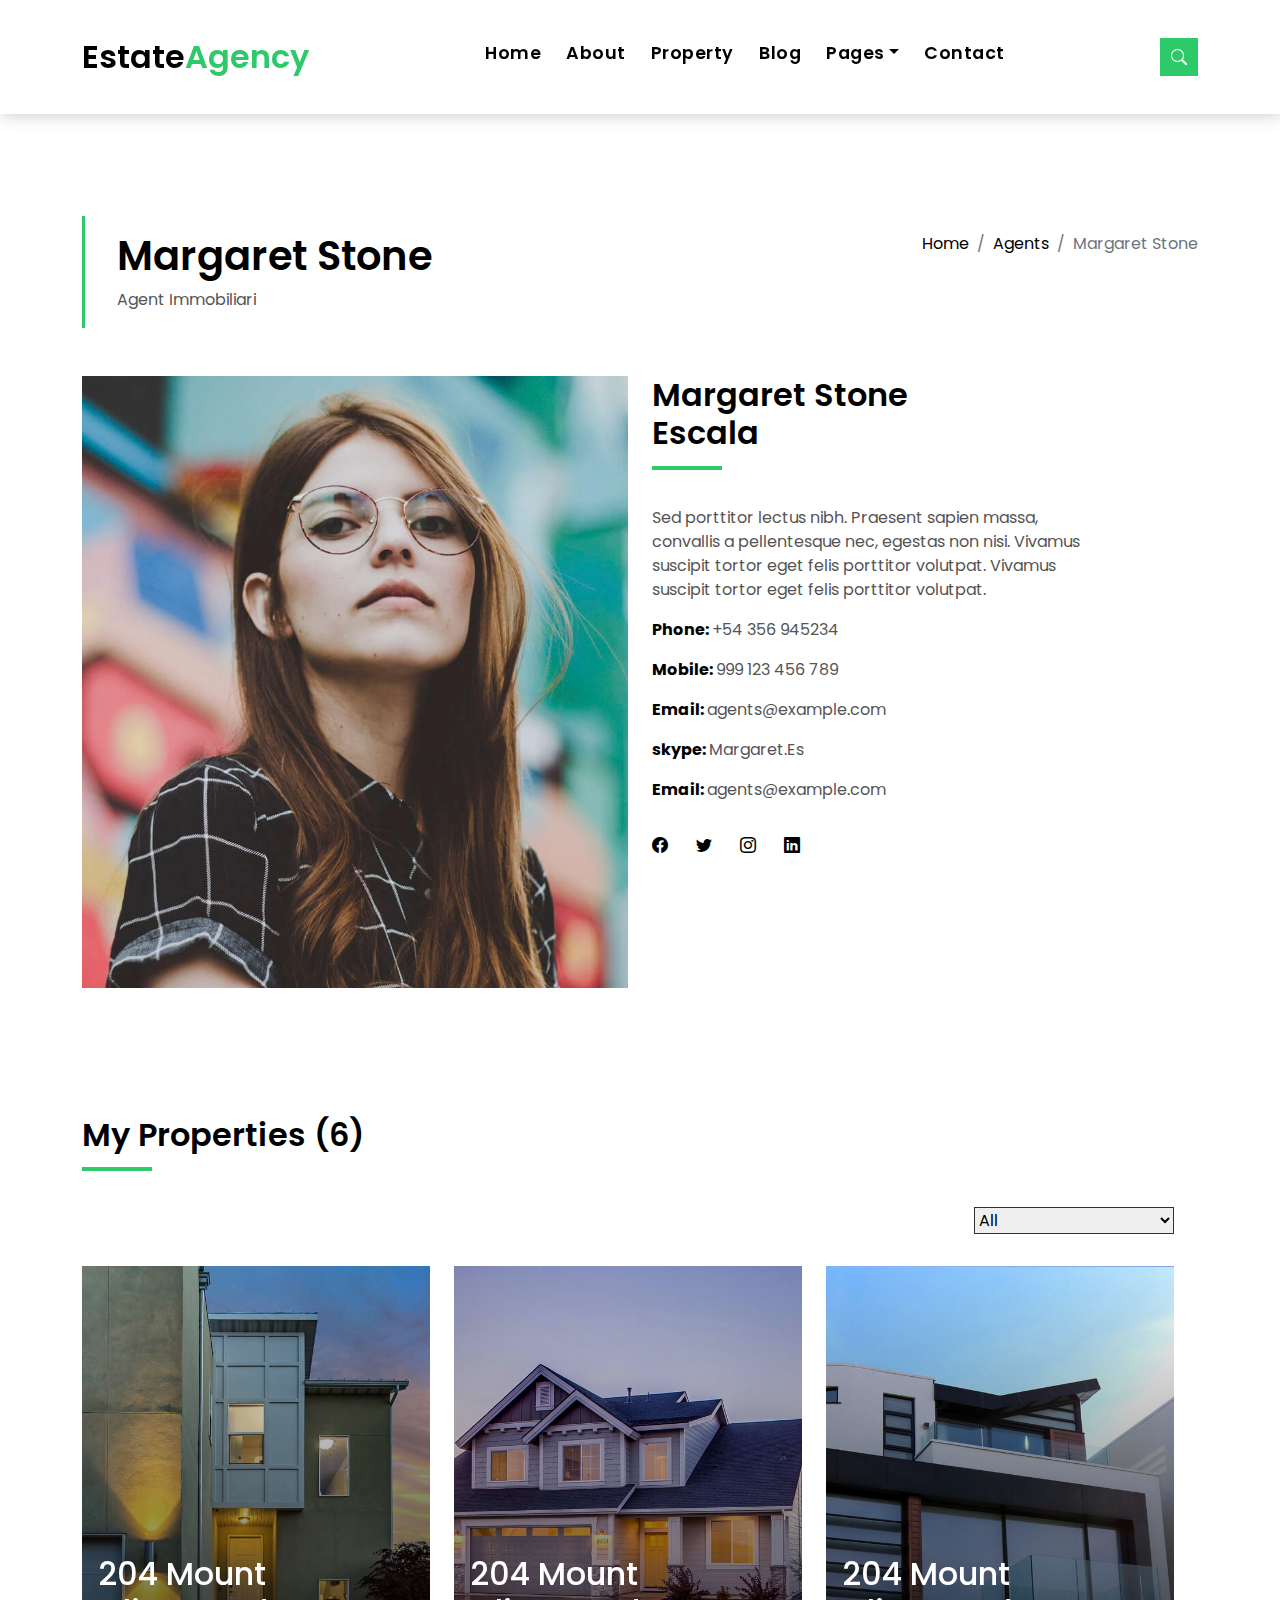
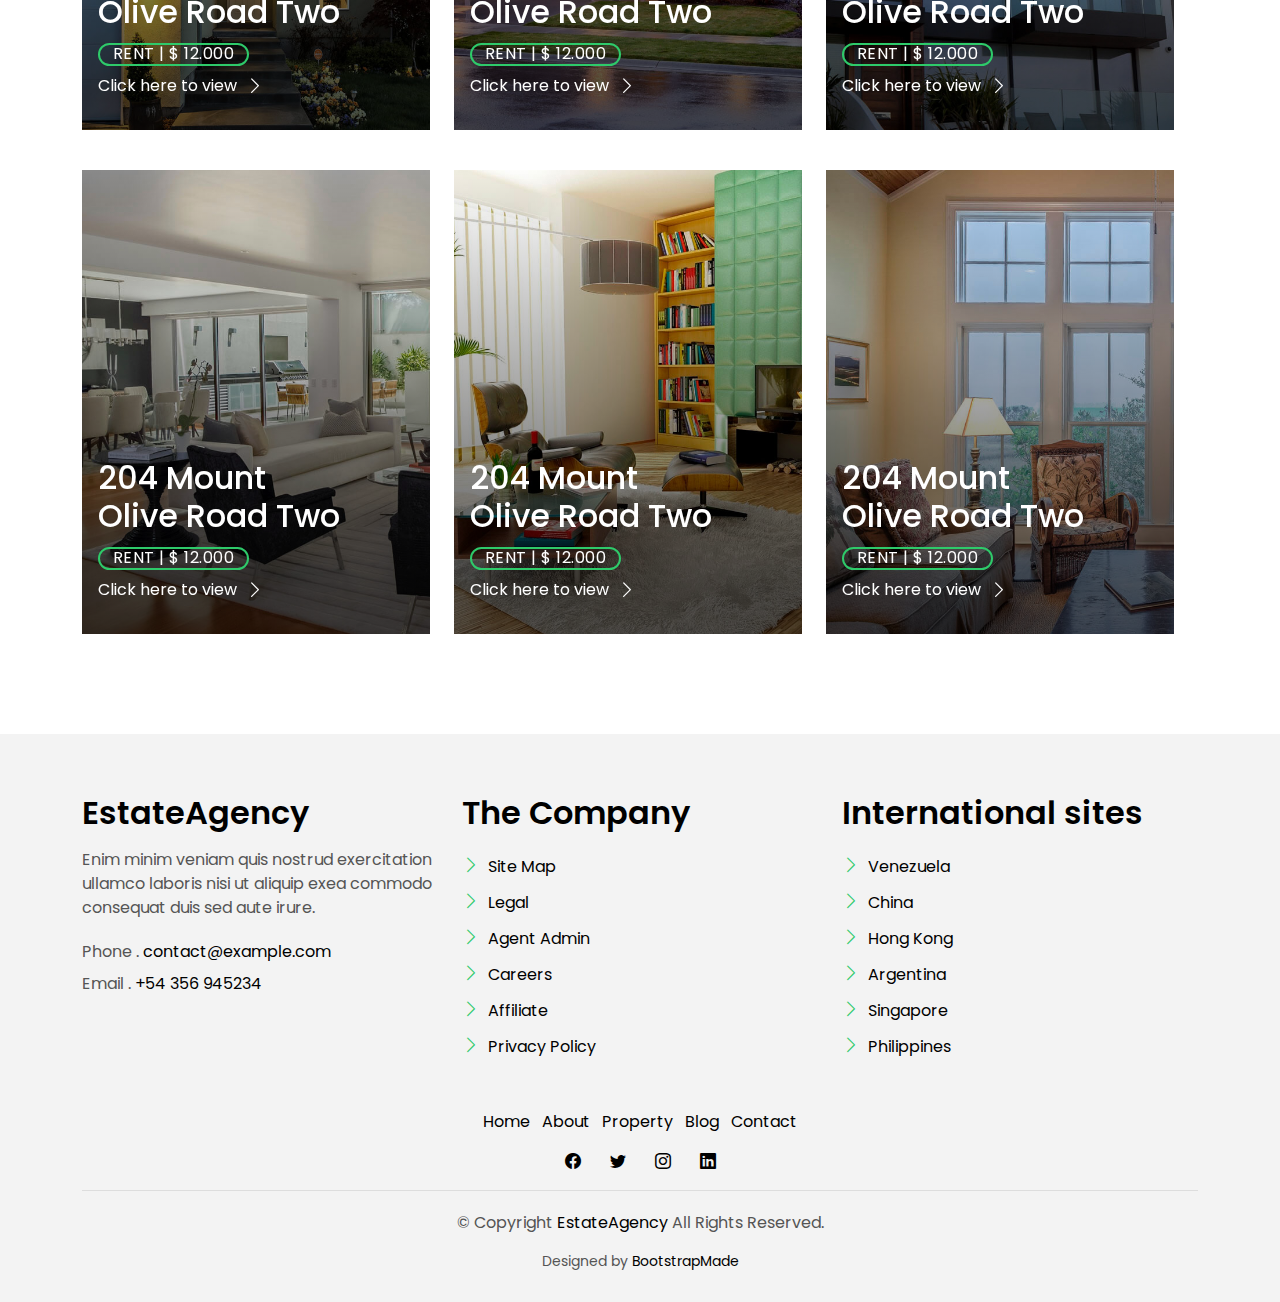
<file: agent-single.html>
<!DOCTYPE html>
<html lang="en">

<head>
  <meta charset="utf-8">
  <meta content="width=device-width, initial-scale=1.0" name="viewport">

  <title>EstateAgency Bootstrap Template - Agent Single</title>
  <meta content="" name="description">
  <meta content="" name="keywords">

  <!-- Favicons -->
  <link href="assets/img/favicon.png" rel="icon">
  <link href="assets/img/apple-touch-icon.png" rel="apple-touch-icon">

  <!-- Google Fonts -->
  <link href="https://fonts.googleapis.com/css?family=Poppins:300,400,500,600,700" rel="stylesheet">

  <!-- Vendor CSS Files -->
  <link href="assets/vendor/animate.css/animate.min.css" rel="stylesheet">
  <link href="assets/vendor/bootstrap/css/bootstrap.min.css" rel="stylesheet">
  <link href="assets/vendor/bootstrap-icons/bootstrap-icons.css" rel="stylesheet">
  <link href="assets/vendor/swiper/swiper-bundle.min.css" rel="stylesheet">

  <!-- Template Main CSS File -->
  <link href="assets/css/style.css" rel="stylesheet">

  <!-- =======================================================
  * Template Name: EstateAgency
  * Updated: Mar 10 2023 with Bootstrap v5.2.3
  * Template URL: https://bootstrapmade.com/real-estate-agency-bootstrap-template/
  * Author: BootstrapMade.com
  * License: https://bootstrapmade.com/license/
  ======================================================== -->
</head>

<body>

  <!-- ======= Property Search Section ======= -->
  <div class="click-closed"></div>
  <!--/ Form Search Star /-->
  <div class="box-collapse">
    <div class="title-box-d">
      <h3 class="title-d">Search Property</h3>
    </div>
    <span class="close-box-collapse right-boxed bi bi-x"></span>
    <div class="box-collapse-wrap form">
      <form class="form-a">
        <div class="row">
          <div class="col-md-12 mb-2">
            <div class="form-group">
              <label class="pb-2" for="Type">Keyword</label>
              <input type="text" class="form-control form-control-lg form-control-a" placeholder="Keyword">
            </div>
          </div>
          <div class="col-md-6 mb-2">
            <div class="form-group mt-3">
              <label class="pb-2" for="Type">Type</label>
              <select class="form-control form-select form-control-a" id="Type">
                <option>All Type</option>
                <option>For Rent</option>
                <option>For Sale</option>
                <option>Open House</option>
              </select>
            </div>
          </div>
          <div class="col-md-6 mb-2">
            <div class="form-group mt-3">
              <label class="pb-2" for="city">City</label>
              <select class="form-control form-select form-control-a" id="city">
                <option>All City</option>
                <option>Alabama</option>
                <option>Arizona</option>
                <option>California</option>
                <option>Colorado</option>
              </select>
            </div>
          </div>
          <div class="col-md-6 mb-2">
            <div class="form-group mt-3">
              <label class="pb-2" for="bedrooms">Bedrooms</label>
              <select class="form-control form-select form-control-a" id="bedrooms">
                <option>Any</option>
                <option>01</option>
                <option>02</option>
                <option>03</option>
              </select>
            </div>
          </div>
          <div class="col-md-6 mb-2">
            <div class="form-group mt-3">
              <label class="pb-2" for="garages">Garages</label>
              <select class="form-control form-select form-control-a" id="garages">
                <option>Any</option>
                <option>01</option>
                <option>02</option>
                <option>03</option>
                <option>04</option>
              </select>
            </div>
          </div>
          <div class="col-md-6 mb-2">
            <div class="form-group mt-3">
              <label class="pb-2" for="bathrooms">Bathrooms</label>
              <select class="form-control form-select form-control-a" id="bathrooms">
                <option>Any</option>
                <option>01</option>
                <option>02</option>
                <option>03</option>
              </select>
            </div>
          </div>
          <div class="col-md-6 mb-2">
            <div class="form-group mt-3">
              <label class="pb-2" for="price">Min Price</label>
              <select class="form-control form-select form-control-a" id="price">
                <option>Unlimite</option>
                <option>$50,000</option>
                <option>$100,000</option>
                <option>$150,000</option>
                <option>$200,000</option>
              </select>
            </div>
          </div>
          <div class="col-md-12">
            <button type="submit" class="btn btn-b">Search Property</button>
          </div>
        </div>
      </form>
    </div>
  </div><!-- End Property Search Section -->>

  <!-- ======= Header/Navbar ======= -->
  <nav class="navbar navbar-default navbar-trans navbar-expand-lg fixed-top">
    <div class="container">
      <button class="navbar-toggler collapsed" type="button" data-bs-toggle="collapse" data-bs-target="#navbarDefault" aria-controls="navbarDefault" aria-expanded="false" aria-label="Toggle navigation">
        <span></span>
        <span></span>
        <span></span>
      </button>
      <a class="navbar-brand text-brand" href="index.html">Estate<span class="color-b">Agency</span></a>

      <div class="navbar-collapse collapse justify-content-center" id="navbarDefault">
        <ul class="navbar-nav">

          <li class="nav-item">
            <a class="nav-link " href="index.html">Home</a>
          </li>

          <li class="nav-item">
            <a class="nav-link " href="about.html">About</a>
          </li>

          <li class="nav-item">
            <a class="nav-link " href="property-grid.html">Property</a>
          </li>

          <li class="nav-item">
            <a class="nav-link " href="blog-grid.html">Blog</a>
          </li>

          <li class="nav-item dropdown">
            <a class="nav-link dropdown-toggle" href="#" id="navbarDropdown" role="button" data-bs-toggle="dropdown" aria-haspopup="true" aria-expanded="false">Pages</a>
            <div class="dropdown-menu">
              <a class="dropdown-item " href="property-single.html">Property Single</a>
              <a class="dropdown-item " href="blog-single.html">Blog Single</a>
              <a class="dropdown-item " href="agents-grid.html">Agents Grid</a>
              <a class="dropdown-item active" href="agent-single.html">Agent Single</a>
            </div>
          </li>
          <li class="nav-item">
            <a class="nav-link " href="contact.html">Contact</a>
          </li>
        </ul>
      </div>

      <button type="button" class="btn btn-b-n navbar-toggle-box navbar-toggle-box-collapse" data-bs-toggle="collapse" data-bs-target="#navbarTogglerDemo01">
        <i class="bi bi-search"></i>
      </button>

    </div>
  </nav><!-- End Header/Navbar -->

  <main id="main">

    <!-- ======= Intro Single ======= -->
    <section class="intro-single">
      <div class="container">
        <div class="row">
          <div class="col-md-12 col-lg-8">
            <div class="title-single-box">
              <h1 class="title-single">Margaret Stone</h1>
              <span class="color-text-a">Agent Immobiliari</span>
            </div>
          </div>
          <div class="col-md-12 col-lg-4">
            <nav aria-label="breadcrumb" class="breadcrumb-box d-flex justify-content-lg-end">
              <ol class="breadcrumb">
                <li class="breadcrumb-item">
                  <a href="#">Home</a>
                </li>
                <li class="breadcrumb-item">
                  <a href="#">Agents</a>
                </li>
                <li class="breadcrumb-item active" aria-current="page">
                  Margaret Stone
                </li>
              </ol>
            </nav>
          </div>
        </div>
      </div>
    </section><!-- End Intro Single -->

    <!-- ======= Agent Single ======= -->
    <section class="agent-single">
      <div class="container">
        <div class="row">
          <div class="col-sm-12">
            <div class="row">
              <div class="col-md-6">
                <div class="agent-avatar-box">
                  <img src="assets/img/agent-7.jpg" alt="" class="agent-avatar img-fluid">
                </div>
              </div>
              <div class="col-md-5 section-md-t3">
                <div class="agent-info-box">
                  <div class="agent-title">
                    <div class="title-box-d">
                      <h3 class="title-d">Margaret Stone
                        <br> Escala
                      </h3>
                    </div>
                  </div>
                  <div class="agent-content mb-3">
                    <p class="content-d color-text-a">
                      Sed porttitor lectus nibh. Praesent sapien massa, convallis a pellentesque nec, egestas non nisi.
                      Vivamus suscipit tortor
                      eget felis porttitor volutpat. Vivamus suscipit tortor eget felis porttitor volutpat.
                    </p>
                    <div class="info-agents color-a">
                      <p>
                        <strong>Phone: </strong>
                        <span class="color-text-a"> +54 356 945234 </span>
                      </p>
                      <p>
                        <strong>Mobile: </strong>
                        <span class="color-text-a"> 999 123 456 789</span>
                      </p>
                      <p>
                        <strong>Email: </strong>
                        <span class="color-text-a"> agents@example.com</span>
                      </p>
                      <p>
                        <strong>skype: </strong>
                        <span class="color-text-a"> Margaret.Es</span>
                      </p>
                      <p>
                        <strong>Email: </strong>
                        <span class="color-text-a"> agents@example.com</span>
                      </p>
                    </div>
                  </div>
                  <div class="socials-footer">
                    <ul class="list-inline">
                      <li class="list-inline-item">
                        <a href="#" class="link-one">
                          <i class="bi bi-facebook" aria-hidden="true"></i>
                        </a>
                      </li>
                      <li class="list-inline-item">
                        <a href="#" class="link-one">
                          <i class="bi bi-twitter" aria-hidden="true"></i>
                        </a>
                      </li>
                      <li class="list-inline-item">
                        <a href="#" class="link-one">
                          <i class="bi bi-instagram" aria-hidden="true"></i>
                        </a>
                      </li>
                      <li class="list-inline-item">
                        <a href="#" class="link-one">
                          <i class="bi bi-linkedin" aria-hidden="true"></i>
                        </a>
                      </li>
                    </ul>
                  </div>
                </div>
              </div>
            </div>
          </div>
          <div class="col-md-12 section-t8">
            <div class="title-box-d">
              <h3 class="title-d">My Properties (6)</h3>
            </div>
          </div>
          <div class="row property-grid grid">
            <div class="col-sm-12">
              <div class="grid-option">
                <form>
                  <select class="custom-select">
                    <option selected>All</option>
                    <option value="1">New to Old</option>
                    <option value="2">For Rent</option>
                    <option value="3">For Sale</option>
                  </select>
                </form>
              </div>
            </div>
            <div class="col-md-4">
              <div class="card-box-a card-shadow">
                <div class="img-box-a">
                  <img src="assets/img/property-1.jpg" alt="" class="img-a img-fluid">
                </div>
                <div class="card-overlay">
                  <div class="card-overlay-a-content">
                    <div class="card-header-a">
                      <h2 class="card-title-a">
                        <a href="#">204 Mount
                          <br /> Olive Road Two</a>
                      </h2>
                    </div>
                    <div class="card-body-a">
                      <div class="price-box d-flex">
                        <span class="price-a">rent | $ 12.000</span>
                      </div>
                      <a href="#" class="link-a">Click here to view
                        <span class="bi bi-chevron-right"></span>
                      </a>
                    </div>
                    <div class="card-footer-a">
                      <ul class="card-info d-flex justify-content-around">
                        <li>
                          <h4 class="card-info-title">Area</h4>
                          <span>340m
                            <sup>2</sup>
                          </span>
                        </li>
                        <li>
                          <h4 class="card-info-title">Beds</h4>
                          <span>2</span>
                        </li>
                        <li>
                          <h4 class="card-info-title">Baths</h4>
                          <span>4</span>
                        </li>
                        <li>
                          <h4 class="card-info-title">Garages</h4>
                          <span>1</span>
                        </li>
                      </ul>
                    </div>
                  </div>
                </div>
              </div>
            </div>
            <div class="col-md-4">
              <div class="card-box-a card-shadow">
                <div class="img-box-a">
                  <img src="assets/img/property-3.jpg" alt="" class="img-a img-fluid">
                </div>
                <div class="card-overlay">
                  <div class="card-overlay-a-content">
                    <div class="card-header-a">
                      <h2 class="card-title-a">
                        <a href="#">204 Mount
                          <br /> Olive Road Two</a>
                      </h2>
                    </div>
                    <div class="card-body-a">
                      <div class="price-box d-flex">
                        <span class="price-a">rent | $ 12.000</span>
                      </div>
                      <a href="#" class="link-a">Click here to view
                        <span class="bi bi-chevron-right"></span>
                      </a>
                    </div>
                    <div class="card-footer-a">
                      <ul class="card-info d-flex justify-content-around">
                        <li>
                          <h4 class="card-info-title">Area</h4>
                          <span>340m
                            <sup>2</sup>
                          </span>
                        </li>
                        <li>
                          <h4 class="card-info-title">Beds</h4>
                          <span>2</span>
                        </li>
                        <li>
                          <h4 class="card-info-title">Baths</h4>
                          <span>4</span>
                        </li>
                        <li>
                          <h4 class="card-info-title">Garages</h4>
                          <span>1</span>
                        </li>
                      </ul>
                    </div>
                  </div>
                </div>
              </div>
            </div>
            <div class="col-md-4">
              <div class="card-box-a card-shadow">
                <div class="img-box-a">
                  <img src="assets/img/property-6.jpg" alt="" class="img-a img-fluid">
                </div>
                <div class="card-overlay">
                  <div class="card-overlay-a-content">
                    <div class="card-header-a">
                      <h2 class="card-title-a">
                        <a href="#">204 Mount
                          <br /> Olive Road Two</a>
                      </h2>
                    </div>
                    <div class="card-body-a">
                      <div class="price-box d-flex">
                        <span class="price-a">rent | $ 12.000</span>
                      </div>
                      <a href="#" class="link-a">Click here to view
                        <span class="bi bi-chevron-right"></span>
                      </a>
                    </div>
                    <div class="card-footer-a">
                      <ul class="card-info d-flex justify-content-around">
                        <li>
                          <h4 class="card-info-title">Area</h4>
                          <span>340m
                            <sup>2</sup>
                          </span>
                        </li>
                        <li>
                          <h4 class="card-info-title">Beds</h4>
                          <span>2</span>
                        </li>
                        <li>
                          <h4 class="card-info-title">Baths</h4>
                          <span>4</span>
                        </li>
                        <li>
                          <h4 class="card-info-title">Garages</h4>
                          <span>1</span>
                        </li>
                      </ul>
                    </div>
                  </div>
                </div>
              </div>
            </div>
            <div class="col-md-4">
              <div class="card-box-a card-shadow">
                <div class="img-box-a">
                  <img src="assets/img/property-7.jpg" alt="" class="img-a img-fluid">
                </div>
                <div class="card-overlay">
                  <div class="card-overlay-a-content">
                    <div class="card-header-a">
                      <h2 class="card-title-a">
                        <a href="#">204 Mount
                          <br /> Olive Road Two</a>
                      </h2>
                    </div>
                    <div class="card-body-a">
                      <div class="price-box d-flex">
                        <span class="price-a">rent | $ 12.000</span>
                      </div>
                      <a href="#" class="link-a">Click here to view
                        <span class="bi bi-chevron-right"></span>
                      </a>
                    </div>
                    <div class="card-footer-a">
                      <ul class="card-info d-flex justify-content-around">
                        <li>
                          <h4 class="card-info-title">Area</h4>
                          <span>340m
                            <sup>2</sup>
                          </span>
                        </li>
                        <li>
                          <h4 class="card-info-title">Beds</h4>
                          <span>2</span>
                        </li>
                        <li>
                          <h4 class="card-info-title">Baths</h4>
                          <span>4</span>
                        </li>
                        <li>
                          <h4 class="card-info-title">Garages</h4>
                          <span>1</span>
                        </li>
                      </ul>
                    </div>
                  </div>
                </div>
              </div>
            </div>
            <div class="col-md-4">
              <div class="card-box-a card-shadow">
                <div class="img-box-a">
                  <img src="assets/img/property-8.jpg" alt="" class="img-a img-fluid">
                </div>
                <div class="card-overlay">
                  <div class="card-overlay-a-content">
                    <div class="card-header-a">
                      <h2 class="card-title-a">
                        <a href="#">204 Mount
                          <br /> Olive Road Two</a>
                      </h2>
                    </div>
                    <div class="card-body-a">
                      <div class="price-box d-flex">
                        <span class="price-a">rent | $ 12.000</span>
                      </div>
                      <a href="#" class="link-a">Click here to view
                        <span class="bi bi-chevron-right"></span>
                      </a>
                    </div>
                    <div class="card-footer-a">
                      <ul class="card-info d-flex justify-content-around">
                        <li>
                          <h4 class="card-info-title">Area</h4>
                          <span>340m
                            <sup>2</sup>
                          </span>
                        </li>
                        <li>
                          <h4 class="card-info-title">Beds</h4>
                          <span>2</span>
                        </li>
                        <li>
                          <h4 class="card-info-title">Baths</h4>
                          <span>4</span>
                        </li>
                        <li>
                          <h4 class="card-info-title">Garages</h4>
                          <span>1</span>
                        </li>
                      </ul>
                    </div>
                  </div>
                </div>
              </div>
            </div>
            <div class="col-md-4">
              <div class="card-box-a card-shadow">
                <div class="img-box-a">
                  <img src="assets/img/property-10.jpg" alt="" class="img-a img-fluid">
                </div>
                <div class="card-overlay">
                  <div class="card-overlay-a-content">
                    <div class="card-header-a">
                      <h2 class="card-title-a">
                        <a href="#">204 Mount
                          <br /> Olive Road Two</a>
                      </h2>
                    </div>
                    <div class="card-body-a">
                      <div class="price-box d-flex">
                        <span class="price-a">rent | $ 12.000</span>
                      </div>
                      <a href="#" class="link-a">Click here to view
                        <span class="bi bi-chevron-right"></span>
                      </a>
                    </div>
                    <div class="card-footer-a">
                      <ul class="card-info d-flex justify-content-around">
                        <li>
                          <h4 class="card-info-title">Area</h4>
                          <span>340m
                            <sup>2</sup>
                          </span>
                        </li>
                        <li>
                          <h4 class="card-info-title">Beds</h4>
                          <span>2</span>
                        </li>
                        <li>
                          <h4 class="card-info-title">Baths</h4>
                          <span>4</span>
                        </li>
                        <li>
                          <h4 class="card-info-title">Garages</h4>
                          <span>1</span>
                        </li>
                      </ul>
                    </div>
                  </div>
                </div>
              </div>
            </div>
          </div>
        </div>
      </div>
    </section><!-- End Agent Single -->

  </main><!-- End #main -->

  <!-- ======= Footer ======= -->
  <section class="section-footer">
    <div class="container">
      <div class="row">
        <div class="col-sm-12 col-md-4">
          <div class="widget-a">
            <div class="w-header-a">
              <h3 class="w-title-a text-brand">EstateAgency</h3>
            </div>
            <div class="w-body-a">
              <p class="w-text-a color-text-a">
                Enim minim veniam quis nostrud exercitation ullamco laboris nisi ut aliquip exea commodo consequat duis
                sed aute irure.
              </p>
            </div>
            <div class="w-footer-a">
              <ul class="list-unstyled">
                <li class="color-a">
                  <span class="color-text-a">Phone .</span> contact@example.com
                </li>
                <li class="color-a">
                  <span class="color-text-a">Email .</span> +54 356 945234
                </li>
              </ul>
            </div>
          </div>
        </div>
        <div class="col-sm-12 col-md-4 section-md-t3">
          <div class="widget-a">
            <div class="w-header-a">
              <h3 class="w-title-a text-brand">The Company</h3>
            </div>
            <div class="w-body-a">
              <div class="w-body-a">
                <ul class="list-unstyled">
                  <li class="item-list-a">
                    <i class="bi bi-chevron-right"></i> <a href="#">Site Map</a>
                  </li>
                  <li class="item-list-a">
                    <i class="bi bi-chevron-right"></i> <a href="#">Legal</a>
                  </li>
                  <li class="item-list-a">
                    <i class="bi bi-chevron-right"></i> <a href="#">Agent Admin</a>
                  </li>
                  <li class="item-list-a">
                    <i class="bi bi-chevron-right"></i> <a href="#">Careers</a>
                  </li>
                  <li class="item-list-a">
                    <i class="bi bi-chevron-right"></i> <a href="#">Affiliate</a>
                  </li>
                  <li class="item-list-a">
                    <i class="bi bi-chevron-right"></i> <a href="#">Privacy Policy</a>
                  </li>
                </ul>
              </div>
            </div>
          </div>
        </div>
        <div class="col-sm-12 col-md-4 section-md-t3">
          <div class="widget-a">
            <div class="w-header-a">
              <h3 class="w-title-a text-brand">International sites</h3>
            </div>
            <div class="w-body-a">
              <ul class="list-unstyled">
                <li class="item-list-a">
                  <i class="bi bi-chevron-right"></i> <a href="#">Venezuela</a>
                </li>
                <li class="item-list-a">
                  <i class="bi bi-chevron-right"></i> <a href="#">China</a>
                </li>
                <li class="item-list-a">
                  <i class="bi bi-chevron-right"></i> <a href="#">Hong Kong</a>
                </li>
                <li class="item-list-a">
                  <i class="bi bi-chevron-right"></i> <a href="#">Argentina</a>
                </li>
                <li class="item-list-a">
                  <i class="bi bi-chevron-right"></i> <a href="#">Singapore</a>
                </li>
                <li class="item-list-a">
                  <i class="bi bi-chevron-right"></i> <a href="#">Philippines</a>
                </li>
              </ul>
            </div>
          </div>
        </div>
      </div>
    </div>
  </section>
  <footer>
    <div class="container">
      <div class="row">
        <div class="col-md-12">
          <nav class="nav-footer">
            <ul class="list-inline">
              <li class="list-inline-item">
                <a href="#">Home</a>
              </li>
              <li class="list-inline-item">
                <a href="#">About</a>
              </li>
              <li class="list-inline-item">
                <a href="#">Property</a>
              </li>
              <li class="list-inline-item">
                <a href="#">Blog</a>
              </li>
              <li class="list-inline-item">
                <a href="#">Contact</a>
              </li>
            </ul>
          </nav>
          <div class="socials-a">
            <ul class="list-inline">
              <li class="list-inline-item">
                <a href="#">
                  <i class="bi bi-facebook" aria-hidden="true"></i>
                </a>
              </li>
              <li class="list-inline-item">
                <a href="#">
                  <i class="bi bi-twitter" aria-hidden="true"></i>
                </a>
              </li>
              <li class="list-inline-item">
                <a href="#">
                  <i class="bi bi-instagram" aria-hidden="true"></i>
                </a>
              </li>
              <li class="list-inline-item">
                <a href="#">
                  <i class="bi bi-linkedin" aria-hidden="true"></i>
                </a>
              </li>
            </ul>
          </div>
          <div class="copyright-footer">
            <p class="copyright color-text-a">
              &copy; Copyright
              <span class="color-a">EstateAgency</span> All Rights Reserved.
            </p>
          </div>
          <div class="credits">
            <!--
            All the links in the footer should remain intact.
            You can delete the links only if you purchased the pro version.
            Licensing information: https://bootstrapmade.com/license/
            Purchase the pro version with working PHP/AJAX contact form: https://bootstrapmade.com/buy/?theme=EstateAgency
          -->
            Designed by <a href="https://bootstrapmade.com/">BootstrapMade</a>
          </div>
        </div>
      </div>
    </div>
  </footer><!-- End  Footer -->

  <div id="preloader"></div>
  <a href="#" class="back-to-top d-flex align-items-center justify-content-center"><i class="bi bi-arrow-up-short"></i></a>

  <!-- Vendor JS Files -->
  <script src="assets/vendor/bootstrap/js/bootstrap.bundle.min.js"></script>
  <script src="assets/vendor/swiper/swiper-bundle.min.js"></script>
  <script src="assets/vendor/php-email-form/validate.js"></script>

  <!-- Template Main JS File -->
  <script src="assets/js/main.js"></script>

</body>

</html>
</file>
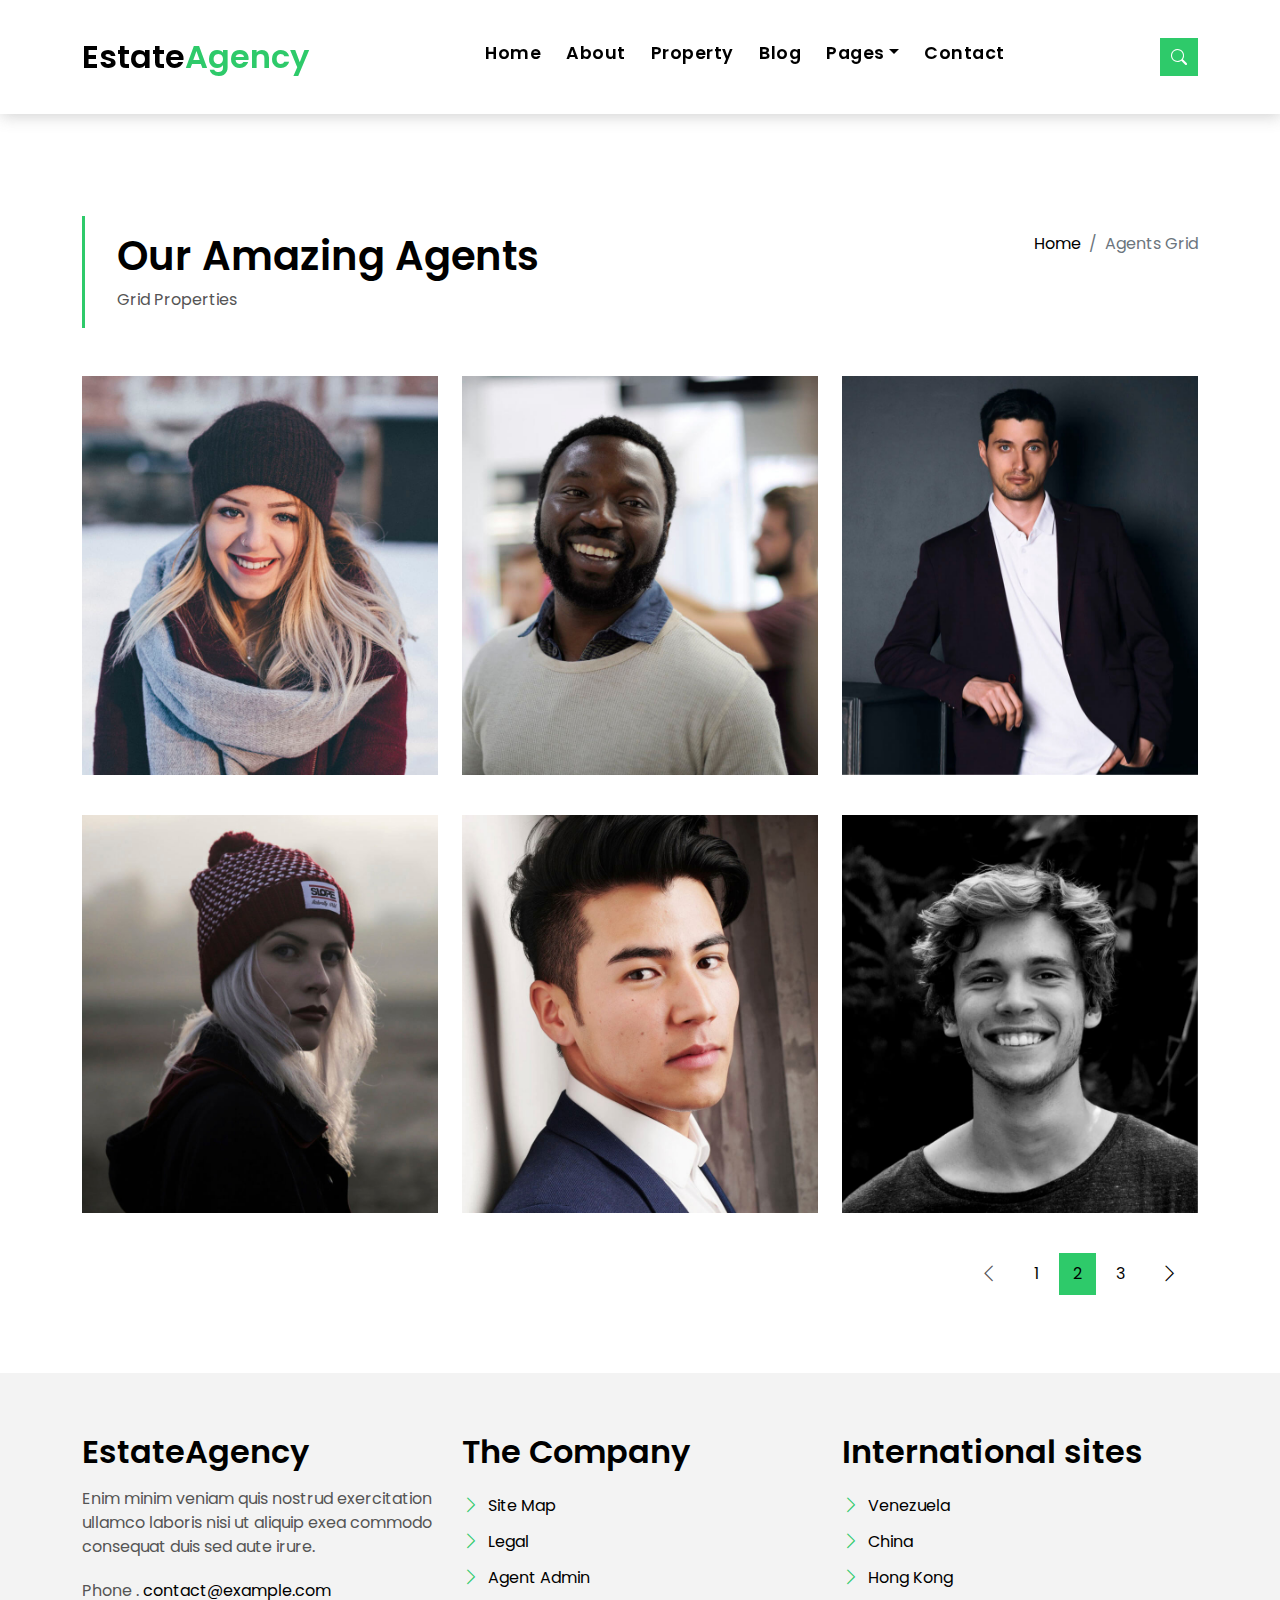
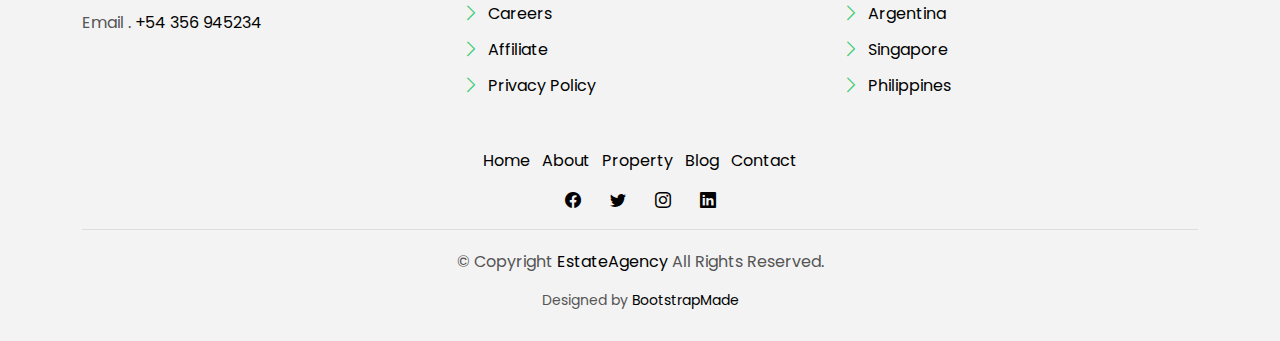
<file: agents-grid.html>
<!DOCTYPE html>
<html lang="en">

<head>
  <meta charset="utf-8">
  <meta content="width=device-width, initial-scale=1.0" name="viewport">

  <title>EstateAgency Bootstrap Template - Index</title>
  <meta content="" name="description">
  <meta content="" name="keywords">

  <!-- Favicons -->
  <link href="assets/img/favicon.png" rel="icon">
  <link href="assets/img/apple-touch-icon.png" rel="apple-touch-icon">

  <!-- Google Fonts -->
  <link href="https://fonts.googleapis.com/css?family=Poppins:300,400,500,600,700" rel="stylesheet">

  <!-- Vendor CSS Files -->
  <link href="assets/vendor/animate.css/animate.min.css" rel="stylesheet">
  <link href="assets/vendor/bootstrap/css/bootstrap.min.css" rel="stylesheet">
  <link href="assets/vendor/bootstrap-icons/bootstrap-icons.css" rel="stylesheet">
  <link href="assets/vendor/swiper/swiper-bundle.min.css" rel="stylesheet">

  <!-- Template Main CSS File -->
  <link href="assets/css/style.css" rel="stylesheet">

  <!-- =======================================================
  * Template Name: EstateAgency
  * Updated: Mar 10 2023 with Bootstrap v5.2.3
  * Template URL: https://bootstrapmade.com/real-estate-agency-bootstrap-template/
  * Author: BootstrapMade.com
  * License: https://bootstrapmade.com/license/
  ======================================================== -->
</head>

<body>

  <!-- ======= Property Search Section ======= -->
  <div class="click-closed"></div>
  <!--/ Form Search Star /-->
  <div class="box-collapse">
    <div class="title-box-d">
      <h3 class="title-d">Search Property</h3>
    </div>
    <span class="close-box-collapse right-boxed bi bi-x"></span>
    <div class="box-collapse-wrap form">
      <form class="form-a">
        <div class="row">
          <div class="col-md-12 mb-2">
            <div class="form-group">
              <label class="pb-2" for="Type">Keyword</label>
              <input type="text" class="form-control form-control-lg form-control-a" placeholder="Keyword">
            </div>
          </div>
          <div class="col-md-6 mb-2">
            <div class="form-group mt-3">
              <label class="pb-2" for="Type">Type</label>
              <select class="form-control form-select form-control-a" id="Type">
                <option>All Type</option>
                <option>For Rent</option>
                <option>For Sale</option>
                <option>Open House</option>
              </select>
            </div>
          </div>
          <div class="col-md-6 mb-2">
            <div class="form-group mt-3">
              <label class="pb-2" for="city">City</label>
              <select class="form-control form-select form-control-a" id="city">
                <option>All City</option>
                <option>Alabama</option>
                <option>Arizona</option>
                <option>California</option>
                <option>Colorado</option>
              </select>
            </div>
          </div>
          <div class="col-md-6 mb-2">
            <div class="form-group mt-3">
              <label class="pb-2" for="bedrooms">Bedrooms</label>
              <select class="form-control form-select form-control-a" id="bedrooms">
                <option>Any</option>
                <option>01</option>
                <option>02</option>
                <option>03</option>
              </select>
            </div>
          </div>
          <div class="col-md-6 mb-2">
            <div class="form-group mt-3">
              <label class="pb-2" for="garages">Garages</label>
              <select class="form-control form-select form-control-a" id="garages">
                <option>Any</option>
                <option>01</option>
                <option>02</option>
                <option>03</option>
                <option>04</option>
              </select>
            </div>
          </div>
          <div class="col-md-6 mb-2">
            <div class="form-group mt-3">
              <label class="pb-2" for="bathrooms">Bathrooms</label>
              <select class="form-control form-select form-control-a" id="bathrooms">
                <option>Any</option>
                <option>01</option>
                <option>02</option>
                <option>03</option>
              </select>
            </div>
          </div>
          <div class="col-md-6 mb-2">
            <div class="form-group mt-3">
              <label class="pb-2" for="price">Min Price</label>
              <select class="form-control form-select form-control-a" id="price">
                <option>Unlimite</option>
                <option>$50,000</option>
                <option>$100,000</option>
                <option>$150,000</option>
                <option>$200,000</option>
              </select>
            </div>
          </div>
          <div class="col-md-12">
            <button type="submit" class="btn btn-b">Search Property</button>
          </div>
        </div>
      </form>
    </div>
  </div><!-- End Property Search Section -->>

  <!-- ======= Header/Navbar ======= -->
  <nav class="navbar navbar-default navbar-trans navbar-expand-lg fixed-top">
    <div class="container">
      <button class="navbar-toggler collapsed" type="button" data-bs-toggle="collapse" data-bs-target="#navbarDefault" aria-controls="navbarDefault" aria-expanded="false" aria-label="Toggle navigation">
        <span></span>
        <span></span>
        <span></span>
      </button>
      <a class="navbar-brand text-brand" href="index.html">Estate<span class="color-b">Agency</span></a>

      <div class="navbar-collapse collapse justify-content-center" id="navbarDefault">
        <ul class="navbar-nav">

          <li class="nav-item">
            <a class="nav-link " href="index.html">Home</a>
          </li>

          <li class="nav-item">
            <a class="nav-link " href="about.html">About</a>
          </li>

          <li class="nav-item">
            <a class="nav-link " href="property-grid.html">Property</a>
          </li>

          <li class="nav-item">
            <a class="nav-link " href="blog-grid.html">Blog</a>
          </li>

          <li class="nav-item dropdown">
            <a class="nav-link dropdown-toggle" href="#" id="navbarDropdown" role="button" data-bs-toggle="dropdown" aria-haspopup="true" aria-expanded="false">Pages</a>
            <div class="dropdown-menu">
              <a class="dropdown-item " href="property-single.html">Property Single</a>
              <a class="dropdown-item " href="blog-single.html">Blog Single</a>
              <a class="dropdown-item active" href="agents-grid.html">Agents Grid</a>
              <a class="dropdown-item " href="agent-single.html">Agent Single</a>
            </div>
          </li>
          <li class="nav-item">
            <a class="nav-link " href="contact.html">Contact</a>
          </li>
        </ul>
      </div>

      <button type="button" class="btn btn-b-n navbar-toggle-box navbar-toggle-box-collapse" data-bs-toggle="collapse" data-bs-target="#navbarTogglerDemo01">
        <i class="bi bi-search"></i>
      </button>

    </div>
  </nav><!-- End Header/Navbar -->

  <main id="main">
    <!-- =======Intro Single ======= -->
    <section class="intro-single">
      <div class="container">
        <div class="row">
          <div class="col-md-12 col-lg-8">
            <div class="title-single-box">
              <h1 class="title-single">Our Amazing Agents</h1>
              <span class="color-text-a">Grid Properties</span>
            </div>
          </div>
          <div class="col-md-12 col-lg-4">
            <nav aria-label="breadcrumb" class="breadcrumb-box d-flex justify-content-lg-end">
              <ol class="breadcrumb">
                <li class="breadcrumb-item">
                  <a href="#">Home</a>
                </li>
                <li class="breadcrumb-item active" aria-current="page">
                  Agents Grid
                </li>
              </ol>
            </nav>
          </div>
        </div>
      </div>
    </section><!-- End Intro Single-->

    <!-- ======= Agents Grid ======= -->
    <section class="agents-grid grid">
      <div class="container">
        <div class="row">
          <div class="col-md-4">
            <div class="card-box-d">
              <div class="card-img-d">
                <img src="assets/img/agent-4.jpg" alt="" class="img-d img-fluid">
              </div>
              <div class="card-overlay card-overlay-hover">
                <div class="card-header-d">
                  <div class="card-title-d align-self-center">
                    <h3 class="title-d">
                      <a href="#" class="link-two">Margaret Sotillo
                        <br> Escala</a>
                    </h3>
                  </div>
                </div>
                <div class="card-body-d">
                  <p class="content-d color-text-a">
                    Sed porttitor lectus nibh, Cras ultricies ligula sed magna dictum porta two.
                  </p>
                  <div class="info-agents color-a">
                    <p>
                      <strong>Phone: </strong> +54 356 945234
                    </p>
                    <p>
                      <strong>Email: </strong> agents@example.com
                    </p>
                  </div>
                </div>
                <div class="card-footer-d">
                  <div class="socials-footer d-flex justify-content-center">
                    <ul class="list-inline">
                      <li class="list-inline-item">
                        <a href="#" class="link-one">
                          <i class="bi bi-facebook" aria-hidden="true"></i>
                        </a>
                      </li>
                      <li class="list-inline-item">
                        <a href="#" class="link-one">
                          <i class="bi bi-twitter" aria-hidden="true"></i>
                        </a>
                      </li>
                      <li class="list-inline-item">
                        <a href="#" class="link-one">
                          <i class="bi bi-instagram" aria-hidden="true"></i>
                        </a>
                      </li>
                      <li class="list-inline-item">
                        <a href="#" class="link-one">
                          <i class="bi bi-linkedin" aria-hidden="true"></i>
                        </a>
                      </li>
                    </ul>
                  </div>
                </div>
              </div>
            </div>
          </div>
          <div class="col-md-4">
            <div class="card-box-d">
              <div class="card-img-d">
                <img src="assets/img/agent-2.jpg" alt="" class="img-d img-fluid">
              </div>
              <div class="card-overlay card-overlay-hover">
                <div class="card-header-d">
                  <div class="card-title-d align-self-center">
                    <h3 class="title-d">
                      <a href="#" class="link-two">Margaret Sotillo
                        <br> Escala</a>
                    </h3>
                  </div>
                </div>
                <div class="card-body-d">
                  <p class="content-d color-text-a">
                    Sed porttitor lectus nibh, Cras ultricies ligula sed magna dictum porta two.
                  </p>
                  <div class="info-agents color-a">
                    <p>
                      <strong>Phone: </strong> +54 356 945234
                    </p>
                    <p>
                      <strong>Email: </strong> agents@example.com
                    </p>
                  </div>
                </div>
                <div class="card-footer-d">
                  <div class="socials-footer d-flex justify-content-center">
                    <ul class="list-inline">
                      <li class="list-inline-item">
                        <a href="#" class="link-one">
                          <i class="bi bi-facebook" aria-hidden="true"></i>
                        </a>
                      </li>
                      <li class="list-inline-item">
                        <a href="#" class="link-one">
                          <i class="bi bi-twitter" aria-hidden="true"></i>
                        </a>
                      </li>
                      <li class="list-inline-item">
                        <a href="#" class="link-one">
                          <i class="bi bi-instagram" aria-hidden="true"></i>
                        </a>
                      </li>
                      <li class="list-inline-item">
                        <a href="#" class="link-one">
                          <i class="bi bi-linkedin" aria-hidden="true"></i>
                        </a>
                      </li>
                    </ul>
                  </div>
                </div>
              </div>
            </div>
          </div>
          <div class="col-md-4">
            <div class="card-box-d">
              <div class="card-img-d">
                <img src="assets/img/agent-3.jpg" alt="" class="img-d img-fluid">
              </div>
              <div class="card-overlay card-overlay-hover">
                <div class="card-header-d">
                  <div class="card-title-d align-self-center">
                    <h3 class="title-d">
                      <a href="#" class="link-two">Margaret Sotillo
                        <br> Escala</a>
                    </h3>
                  </div>
                </div>
                <div class="card-body-d">
                  <p class="content-d color-text-a">
                    Sed porttitor lectus nibh, Cras ultricies ligula sed magna dictum porta two.
                  </p>
                  <div class="info-agents color-a">
                    <p>
                      <strong>Phone: </strong> +54 356 945234
                    </p>
                    <p>
                      <strong>Email: </strong> agents@example.com
                    </p>
                  </div>
                </div>
                <div class="card-footer-d">
                  <div class="socials-footer d-flex justify-content-center">
                    <ul class="list-inline">
                      <li class="list-inline-item">
                        <a href="#" class="link-one">
                          <i class="bi bi-facebook" aria-hidden="true"></i>
                        </a>
                      </li>
                      <li class="list-inline-item">
                        <a href="#" class="link-one">
                          <i class="bi bi-twitter" aria-hidden="true"></i>
                        </a>
                      </li>
                      <li class="list-inline-item">
                        <a href="#" class="link-one">
                          <i class="bi bi-instagram" aria-hidden="true"></i>
                        </a>
                      </li>
                      <li class="list-inline-item">
                        <a href="#" class="link-one">
                          <i class="bi bi-linkedin" aria-hidden="true"></i>
                        </a>
                      </li>
                    </ul>
                  </div>
                </div>
              </div>
            </div>
          </div>
          <div class="col-md-4">
            <div class="card-box-d">
              <div class="card-img-d">
                <img src="assets/img/agent-5.jpg" alt="" class="img-d img-fluid">
              </div>
              <div class="card-overlay card-overlay-hover">
                <div class="card-header-d">
                  <div class="card-title-d align-self-center">
                    <h3 class="title-d">
                      <a href="#" class="link-two">Margaret Sotillo
                        <br> Escala</a>
                    </h3>
                  </div>
                </div>
                <div class="card-body-d">
                  <p class="content-d color-text-a">
                    Sed porttitor lectus nibh, Cras ultricies ligula sed magna dictum porta two.
                  </p>
                  <div class="info-agents color-a">
                    <p>
                      <strong>Phone: </strong> +54 356 945234
                    </p>
                    <p>
                      <strong>Email: </strong> agents@example.com
                    </p>
                  </div>
                </div>
                <div class="card-footer-d">
                  <div class="socials-footer d-flex justify-content-center">
                    <ul class="list-inline">
                      <li class="list-inline-item">
                        <a href="#" class="link-one">
                          <i class="bi bi-facebook" aria-hidden="true"></i>
                        </a>
                      </li>
                      <li class="list-inline-item">
                        <a href="#" class="link-one">
                          <i class="bi bi-twitter" aria-hidden="true"></i>
                        </a>
                      </li>
                      <li class="list-inline-item">
                        <a href="#" class="link-one">
                          <i class="bi bi-instagram" aria-hidden="true"></i>
                        </a>
                      </li>
                      <li class="list-inline-item">
                        <a href="#" class="link-one">
                          <i class="bi bi-linkedin" aria-hidden="true"></i>
                        </a>
                      </li>
                    </ul>
                  </div>
                </div>
              </div>
            </div>
          </div>
          <div class="col-md-4">
            <div class="card-box-d">
              <div class="card-img-d">
                <img src="assets/img/agent-1.jpg" alt="" class="img-d img-fluid">
              </div>
              <div class="card-overlay card-overlay-hover">
                <div class="card-header-d">
                  <div class="card-title-d align-self-center">
                    <h3 class="title-d">
                      <a href="#" class="link-two">Margaret Sotillo
                        <br> Escala</a>
                    </h3>
                  </div>
                </div>
                <div class="card-body-d">
                  <p class="content-d color-text-a">
                    Sed porttitor lectus nibh, Cras ultricies ligula sed magna dictum porta two.
                  </p>
                  <div class="info-agents color-a">
                    <p>
                      <strong>Phone: </strong> +54 356 945234
                    </p>
                    <p>
                      <strong>Email: </strong> agents@example.com
                    </p>
                  </div>
                </div>
                <div class="card-footer-d">
                  <div class="socials-footer d-flex justify-content-center">
                    <ul class="list-inline">
                      <li class="list-inline-item">
                        <a href="#" class="link-one">
                          <i class="bi bi-facebook" aria-hidden="true"></i>
                        </a>
                      </li>
                      <li class="list-inline-item">
                        <a href="#" class="link-one">
                          <i class="bi bi-twitter" aria-hidden="true"></i>
                        </a>
                      </li>
                      <li class="list-inline-item">
                        <a href="#" class="link-one">
                          <i class="bi bi-instagram" aria-hidden="true"></i>
                        </a>
                      </li>
                      <li class="list-inline-item">
                        <a href="#" class="link-one">
                          <i class="bi bi-linkedin" aria-hidden="true"></i>
                        </a>
                      </li>
                    </ul>
                  </div>
                </div>
              </div>
            </div>
          </div>
          <div class="col-md-4">
            <div class="card-box-d">
              <div class="card-img-d">
                <img src="assets/img/agent-6.jpg" alt="" class="img-d img-fluid">
              </div>
              <div class="card-overlay card-overlay-hover">
                <div class="card-header-d">
                  <div class="card-title-d align-self-center">
                    <h3 class="title-d">
                      <a href="#" class="link-two">Margaret Sotillo
                        <br> Escala</a>
                    </h3>
                  </div>
                </div>
                <div class="card-body-d">
                  <p class="content-d color-text-a">
                    Sed porttitor lectus nibh, Cras ultricies ligula sed magna dictum porta two.
                  </p>
                  <div class="info-agents color-a">
                    <p>
                      <strong>Phone: </strong> +54 356 945234
                    </p>
                    <p>
                      <strong>Email: </strong> agents@example.com
                    </p>
                  </div>
                </div>
                <div class="card-footer-d">
                  <div class="socials-footer d-flex justify-content-center">
                    <ul class="list-inline">
                      <li class="list-inline-item">
                        <a href="#" class="link-one">
                          <i class="bi bi-facebook" aria-hidden="true"></i>
                        </a>
                      </li>
                      <li class="list-inline-item">
                        <a href="#" class="link-one">
                          <i class="bi bi-twitter" aria-hidden="true"></i>
                        </a>
                      </li>
                      <li class="list-inline-item">
                        <a href="#" class="link-one">
                          <i class="bi bi-instagram" aria-hidden="true"></i>
                        </a>
                      </li>
                      <li class="list-inline-item">
                        <a href="#" class="link-one">
                          <i class="bi bi-linkedin" aria-hidden="true"></i>
                        </a>
                      </li>
                    </ul>
                  </div>
                </div>
              </div>
            </div>
          </div>
        </div>
        <div class="row">
          <div class="col-sm-12">
            <nav class="pagination-a">
              <ul class="pagination justify-content-end">
                <li class="page-item disabled">
                  <a class="page-link" href="#" tabindex="-1">
                    <span class="bi bi-chevron-left"></span>
                  </a>
                </li>
                <li class="page-item">
                  <a class="page-link" href="#">1</a>
                </li>
                <li class="page-item active">
                  <a class="page-link" href="#">2</a>
                </li>
                <li class="page-item">
                  <a class="page-link" href="#">3</a>
                </li>
                <li class="page-item next">
                  <a class="page-link" href="#">
                    <span class="bi bi-chevron-right"></span>
                  </a>
                </li>
              </ul>
            </nav>
          </div>
        </div>
      </div>
    </section><!-- End Agents Grid-->

  </main><!-- End #main -->

  <!-- ======= Footer ======= -->
  <section class="section-footer">
    <div class="container">
      <div class="row">
        <div class="col-sm-12 col-md-4">
          <div class="widget-a">
            <div class="w-header-a">
              <h3 class="w-title-a text-brand">EstateAgency</h3>
            </div>
            <div class="w-body-a">
              <p class="w-text-a color-text-a">
                Enim minim veniam quis nostrud exercitation ullamco laboris nisi ut aliquip exea commodo consequat duis
                sed aute irure.
              </p>
            </div>
            <div class="w-footer-a">
              <ul class="list-unstyled">
                <li class="color-a">
                  <span class="color-text-a">Phone .</span> contact@example.com
                </li>
                <li class="color-a">
                  <span class="color-text-a">Email .</span> +54 356 945234
                </li>
              </ul>
            </div>
          </div>
        </div>
        <div class="col-sm-12 col-md-4 section-md-t3">
          <div class="widget-a">
            <div class="w-header-a">
              <h3 class="w-title-a text-brand">The Company</h3>
            </div>
            <div class="w-body-a">
              <div class="w-body-a">
                <ul class="list-unstyled">
                  <li class="item-list-a">
                    <i class="bi bi-chevron-right"></i> <a href="#">Site Map</a>
                  </li>
                  <li class="item-list-a">
                    <i class="bi bi-chevron-right"></i> <a href="#">Legal</a>
                  </li>
                  <li class="item-list-a">
                    <i class="bi bi-chevron-right"></i> <a href="#">Agent Admin</a>
                  </li>
                  <li class="item-list-a">
                    <i class="bi bi-chevron-right"></i> <a href="#">Careers</a>
                  </li>
                  <li class="item-list-a">
                    <i class="bi bi-chevron-right"></i> <a href="#">Affiliate</a>
                  </li>
                  <li class="item-list-a">
                    <i class="bi bi-chevron-right"></i> <a href="#">Privacy Policy</a>
                  </li>
                </ul>
              </div>
            </div>
          </div>
        </div>
        <div class="col-sm-12 col-md-4 section-md-t3">
          <div class="widget-a">
            <div class="w-header-a">
              <h3 class="w-title-a text-brand">International sites</h3>
            </div>
            <div class="w-body-a">
              <ul class="list-unstyled">
                <li class="item-list-a">
                  <i class="bi bi-chevron-right"></i> <a href="#">Venezuela</a>
                </li>
                <li class="item-list-a">
                  <i class="bi bi-chevron-right"></i> <a href="#">China</a>
                </li>
                <li class="item-list-a">
                  <i class="bi bi-chevron-right"></i> <a href="#">Hong Kong</a>
                </li>
                <li class="item-list-a">
                  <i class="bi bi-chevron-right"></i> <a href="#">Argentina</a>
                </li>
                <li class="item-list-a">
                  <i class="bi bi-chevron-right"></i> <a href="#">Singapore</a>
                </li>
                <li class="item-list-a">
                  <i class="bi bi-chevron-right"></i> <a href="#">Philippines</a>
                </li>
              </ul>
            </div>
          </div>
        </div>
      </div>
    </div>
  </section>
  <footer>
    <div class="container">
      <div class="row">
        <div class="col-md-12">
          <nav class="nav-footer">
            <ul class="list-inline">
              <li class="list-inline-item">
                <a href="#">Home</a>
              </li>
              <li class="list-inline-item">
                <a href="#">About</a>
              </li>
              <li class="list-inline-item">
                <a href="#">Property</a>
              </li>
              <li class="list-inline-item">
                <a href="#">Blog</a>
              </li>
              <li class="list-inline-item">
                <a href="#">Contact</a>
              </li>
            </ul>
          </nav>
          <div class="socials-a">
            <ul class="list-inline">
              <li class="list-inline-item">
                <a href="#">
                  <i class="bi bi-facebook" aria-hidden="true"></i>
                </a>
              </li>
              <li class="list-inline-item">
                <a href="#">
                  <i class="bi bi-twitter" aria-hidden="true"></i>
                </a>
              </li>
              <li class="list-inline-item">
                <a href="#">
                  <i class="bi bi-instagram" aria-hidden="true"></i>
                </a>
              </li>
              <li class="list-inline-item">
                <a href="#">
                  <i class="bi bi-linkedin" aria-hidden="true"></i>
                </a>
              </li>
            </ul>
          </div>
          <div class="copyright-footer">
            <p class="copyright color-text-a">
              &copy; Copyright
              <span class="color-a">EstateAgency</span> All Rights Reserved.
            </p>
          </div>
          <div class="credits">
            <!--
            All the links in the footer should remain intact.
            You can delete the links only if you purchased the pro version.
            Licensing information: https://bootstrapmade.com/license/
            Purchase the pro version with working PHP/AJAX contact form: https://bootstrapmade.com/buy/?theme=EstateAgency
          -->
            Designed by <a href="https://bootstrapmade.com/">BootstrapMade</a>
          </div>
        </div>
      </div>
    </div>
  </footer><!-- End  Footer -->

  <div id="preloader"></div>
  <a href="#" class="back-to-top d-flex align-items-center justify-content-center"><i class="bi bi-arrow-up-short"></i></a>

  <!-- Vendor JS Files -->
  <script src="assets/vendor/bootstrap/js/bootstrap.bundle.min.js"></script>
  <script src="assets/vendor/swiper/swiper-bundle.min.js"></script>
  <script src="assets/vendor/php-email-form/validate.js"></script>

  <!-- Template Main JS File -->
  <script src="assets/js/main.js"></script>

</body>

</html>
</file>
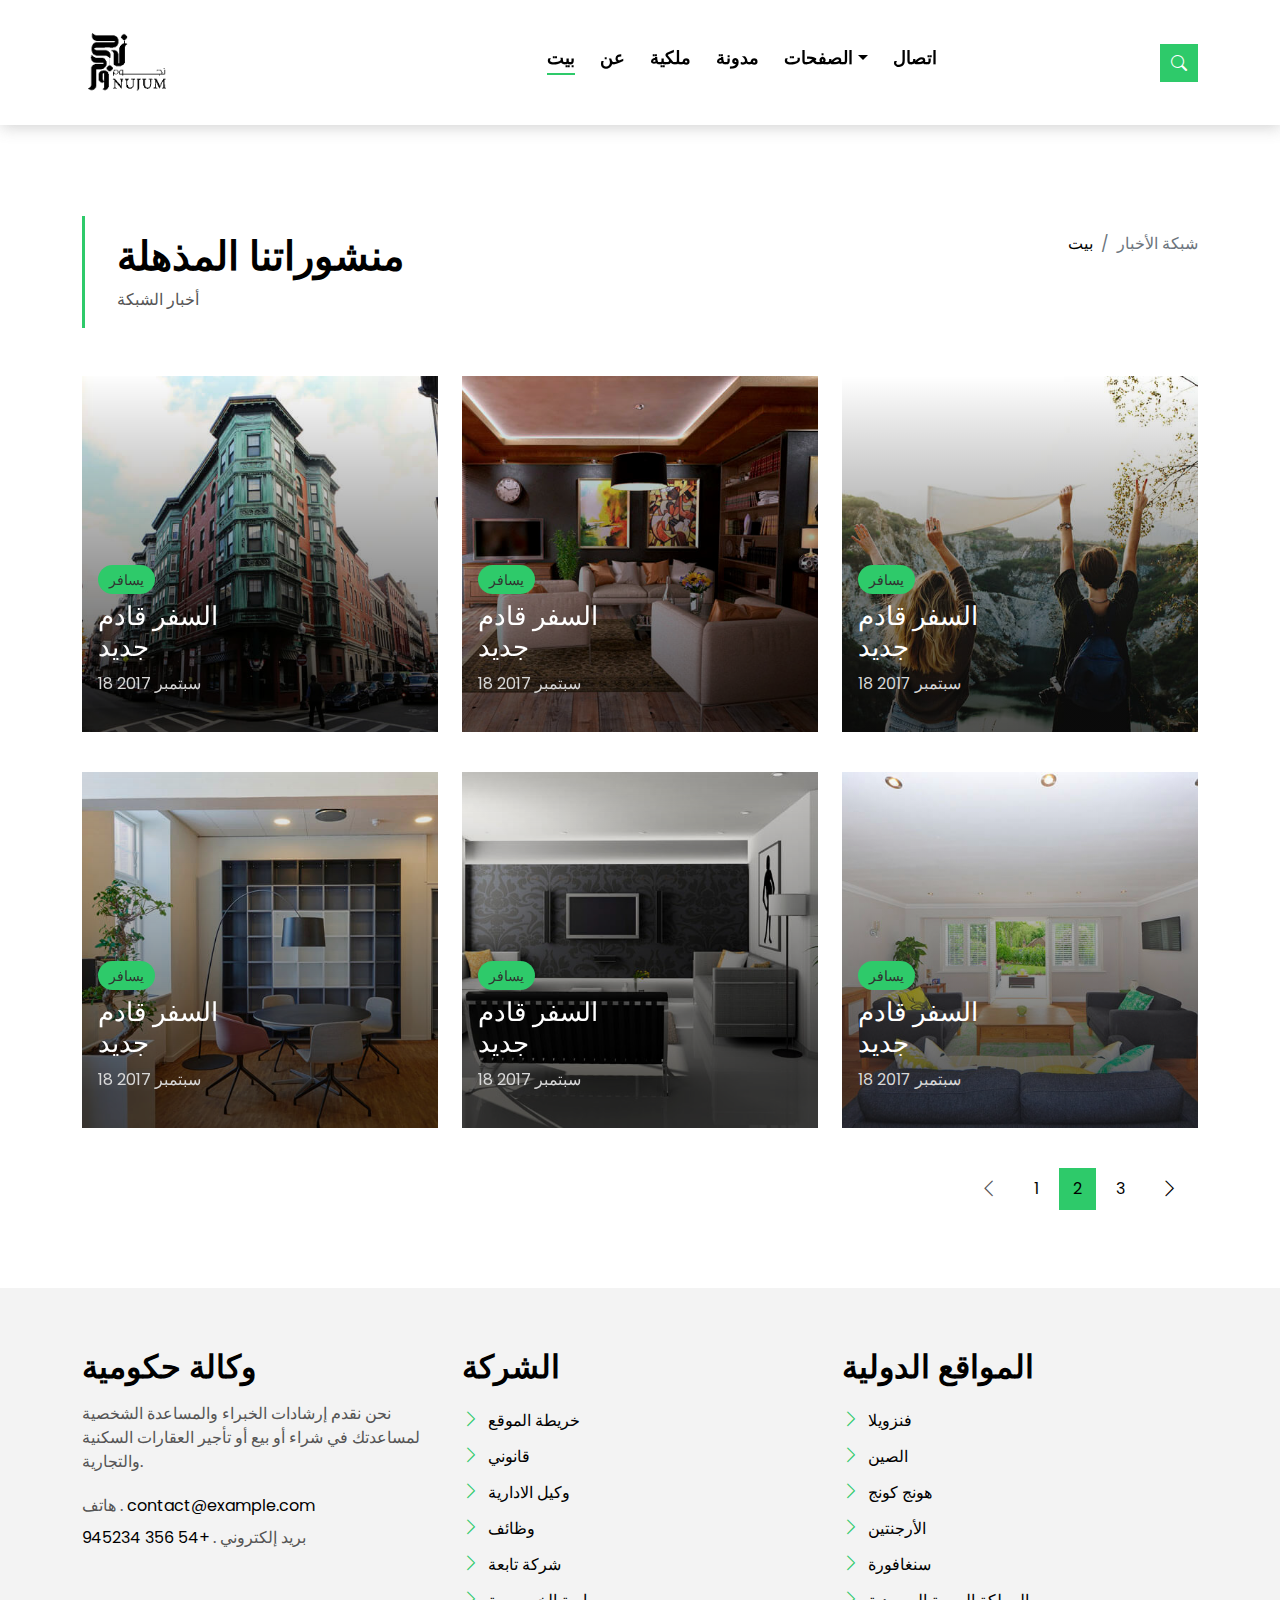
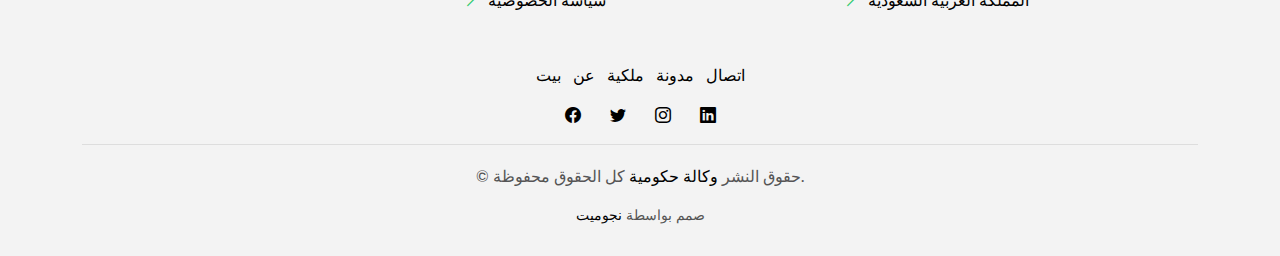
<file: blog-grid.html>
<!DOCTYPE html>
<html lang="en">

<head>
  <meta charset="utf-8">
  <meta content="width=device-width, initial-scale=1.0" name="viewport">

  <title>EstateAgency Bootstrap Template - Index</title>
  <meta content="" name="description">
  <meta content="" name="keywords">

  <!-- Favicons -->
  <link href="assets/img/favicon.png" rel="icon">
  <link href="assets/img/apple-touch-icon.png" rel="apple-touch-icon">

  <!-- Google Fonts -->
  <link href="https://fonts.googleapis.com/css?family=Poppins:300,400,500,600,700" rel="stylesheet">

  <!-- Vendor CSS Files -->
  <link href="assets/vendor/animate.css/animate.min.css" rel="stylesheet">
  <link href="assets/vendor/bootstrap/css/bootstrap.min.css" rel="stylesheet">
  <link href="assets/vendor/bootstrap-icons/bootstrap-icons.css" rel="stylesheet">
  <link href="assets/vendor/swiper/swiper-bundle.min.css" rel="stylesheet">

  <!-- Template Main CSS File -->
  <link href="assets/css/style.css" rel="stylesheet">


</head>

<body>

 <!-- ======= Property Search Section ======= -->
 <div class="click-closed"></div>
 <!--/ Form Search Star /-->
 <div class="box-collapse">
   <div class="title-box-d">
     <h3 class="title-d">خاصية البحث</h3>
   </div>
   <span class="close-box-collapse right-boxed bi bi-x"></span>
   <div class="box-collapse-wrap form">
     <form class="form-a">
       <div class="row">
         <div class="col-md-12 mb-2">
           <div class="form-group">
             <label class="pb-2" for="Type">الكلمة الرئيسية</label>
             <input type="text" class="form-control form-control-lg form-control-a" placeholder="Keyword">
           </div>
         </div>
         <div class="col-md-6 mb-2">
           <div class="form-group mt-3">
             <label class="pb-2" for="Type">يكتب</label>
             <select class="form-control form-select form-control-a" id="Type">
               <option>كل الأنواع</option>
               <option>للإيجار</option>
               <option>للبيع</option>
               <option>بيت مفتوح</option>
             </select>
           </div>
         </div>
         <div class="col-md-6 mb-2">
           <div class="form-group mt-3">
             <label class="pb-2" for="city">City</label>
             <select class="form-control form-select form-control-a" id="city">
               <option>كل المدينة</option>
               <option>ألاباما</option>
               <option>أريزونا</option>
               <option>كاليفورنيا</option>
               <option>كولورادو</option>
             </select>
           </div>
         </div>
         <div class="col-md-6 mb-2">
           <div class="form-group mt-3">
             <label class="pb-2" for="bedrooms">غرف نوم</label>
             <select class="form-control form-select form-control-a" id="bedrooms">
               <option>أي</option>
               <option>01</option>
               <option>02</option>
               <option>03</option>
             </select>
           </div>
         </div>
         <div class="col-md-6 mb-2">
           <div class="form-group mt-3">
             <label class="pb-2" for="garages">المرائب</label>
             <select class="form-control form-select form-control-a" id="garages">
               <option>أي</option>
               <option>01</option>
               <option>02</option>
               <option>03</option>
               <option>04</option>
             </select>
           </div>
         </div>
         <div class="col-md-6 mb-2">
           <div class="form-group mt-3">
             <label class="pb-2" for="bathrooms">الحمامات</label>
             <select class="form-control form-select form-control-a" id="bathrooms">
               <option>أي</option>
               <option>01</option>
               <option>02</option>
               <option>03</option>
             </select>
           </div>
         </div>
         <div class="col-md-6 mb-2">
           <div class="form-group mt-3">
             <label class="pb-2" for="price">سعر دقيقة</label>
             <select class="form-control form-select form-control-a" id="price">
               <option>غير محدود</option>
               <option>$50,000</option>
               <option>$100,000</option>
               <option>$150,000</option>
               <option>$200,000</option>
             </select>
           </div>
         </div>
         <div class="col-md-12">
           <button type="submit" class="btn btn-b">خاصية البحث</button>
         </div>
       </div>
     </form>
   </div>
 </div><!-- End Property Search Section -->>

 <!-- ======= Header/Navbar ======= -->
 <nav class="navbar navbar-default navbar-trans navbar-expand-lg fixed-top">
   <div class="container">
     <button class="navbar-toggler collapsed" type="button" data-bs-toggle="collapse" data-bs-target="#navbarDefault" aria-controls="navbarDefault" aria-expanded="false" aria-label="Toggle navigation">
       <span></span>
       <span></span>
       <span></span>
     </button>
     <a class="navbar-brand text-brand" href="index.html">
      <img src="assets/img/logo-dark.png" alt="" class="img-fluid" style="width: 40%;">
     </a>

     <div class="navbar-collapse collapse justify-content-center" id="navbarDefault">
       <ul class="navbar-nav">

         <li class="nav-item">
           <a class="nav-link active" href="index.html">بيت</a>
         </li>

         <li class="nav-item">
           <a class="nav-link " href="about.html">عن</a>
         </li>

         <li class="nav-item">
           <a class="nav-link " href="property-grid.html">ملكية</a>
         </li>

         <li class="nav-item">
           <a class="nav-link " href="blog-grid.html">مدونة</a>
         </li>

         <li class="nav-item dropdown">
           <a class="nav-link dropdown-toggle" href="#" id="navbarDropdown" role="button" data-bs-toggle="dropdown" aria-haspopup="true" aria-expanded="false">الصفحات</a>
           <div class="dropdown-menu">
             <a class="dropdown-item " href="property-single.html">خاصية واحدة</a>
             <a class="dropdown-item " href="blog-single.html">مدونة واحدة</a>
             <a class="dropdown-item " href="agents-grid.html">شبكة الوكلاء</a>
             <a class="dropdown-item " href="agent-single.html">وكيل واحد</a>
           </div>
         </li>
         <li class="nav-item">
           <a class="nav-link " href="contact.html">اتصال</a>
         </li>
       </ul>
     </div>

     <button type="button" class="btn btn-b-n navbar-toggle-box navbar-toggle-box-collapse" data-bs-toggle="collapse" data-bs-target="#navbarTogglerDemo01">
       <i class="bi bi-search"></i>
     </button>

   </div>
 </nav><!-- End Header/Navbar -->

  <main id="main">

    <!-- ======= Intro Single ======= -->
    <section class="intro-single">
      <div class="container">
        <div class="row">
          <div class="col-md-12 col-lg-8">
            <div class="title-single-box">
              <h1 class="title-single">منشوراتنا المذهلة</h1>
              <span class="color-text-a">أخبار الشبكة</span>
            </div>
          </div>
          <div class="col-md-12 col-lg-4">
            <nav aria-label="breadcrumb" class="breadcrumb-box d-flex justify-content-lg-end">
              <ol class="breadcrumb">
                <li class="breadcrumb-item">
                  <a href="index.html">بيت</a>
                </li>
                <li class="breadcrumb-item active" aria-current="page">
                  شبكة الأخبار
                </li>
              </ol>
            </nav>
          </div>
        </div>
      </div>
    </section><!-- End Intro Single-->

    <!-- =======  Blog Grid ======= -->
    <section class="news-grid grid">
      <div class="container">
        <div class="row">
          <div class="col-md-4">
            <div class="card-box-b card-shadow news-box">
              <div class="img-box-b">
                <img src="assets/img/post-1.jpg" alt="" class="img-b img-fluid">
              </div>
              <div class="card-overlay">
                <div class="card-header-b">
                  <div class="card-category-b">
                    <a href="#" class="category-b">يسافر</a>
                  </div>
                  <div class="card-title-b">
                    <h2 class="title-2">
                      <a href="blog-single.html">السفر قادم <br> جديد</a>
                    </h2>
                  </div>
                  <div class="card-date">
                    <span class="date-b">18 سبتمبر 2017</span>
                  </div>
                </div>
              </div>
            </div>
          </div>
          <div class="col-md-4">
            <div class="card-box-b card-shadow news-box">
              <div class="img-box-b">
                <img src="assets/img/post-2.jpg" alt="" class="img-b img-fluid">
              </div>
              <div class="card-overlay">
                <div class="card-header-b">
                  <div class="card-category-b">
                    <a href="#" class="category-b">يسافر</a>
                  </div>
                  <div class="card-title-b">
                    <h2 class="title-2">
                      <a href="blog-single.html">السفر قادم <br> جديد</a>
                    </h2>
                  </div>
                  <div class="card-date">
                    <span class="date-b">18 سبتمبر 2017</span>
                  </div>
                </div>
              </div>
            </div>
          </div>
          <div class="col-md-4">
            <div class="card-box-b card-shadow news-box">
              <div class="img-box-b">
                <img src="assets/img/post-3.jpg" alt="" class="img-b img-fluid">
              </div>
              <div class="card-overlay">
                <div class="card-header-b">
                  <div class="card-category-b">
                    <a href="#" class="category-b">يسافر</a>
                  </div>
                  <div class="card-title-b">
                    <h2 class="title-2">
                      <a href="blog-single.html">السفر قادم <br> جديد</a>
                    </h2>
                  </div>
                  <div class="card-date">
                    <span class="date-b">18 سبتمبر 2017</span>
                  </div>
                </div>
              </div>
            </div>
          </div>
          <div class="col-md-4">
            <div class="card-box-b card-shadow news-box">
              <div class="img-box-b">
                <img src="assets/img/post-4.jpg" alt="" class="img-b img-fluid">
              </div>
              <div class="card-overlay">
                <div class="card-header-b">
                  <div class="card-category-b">
                    <a href="#" class="category-b">يسافر</a>
                  </div>
                  <div class="card-title-b">
                    <h2 class="title-2">
                      <a href="blog-single.html">السفر قادم <br> جديد</a>
                    </h2>
                  </div>
                  <div class="card-date">
                    <span class="date-b">18 سبتمبر 2017</span>
                  </div>
                </div>
              </div>
            </div>
          </div>
          <div class="col-md-4">
            <div class="card-box-b card-shadow news-box">
              <div class="img-box-b">
                <img src="assets/img/post-5.jpg" alt="" class="img-b img-fluid">
              </div>
              <div class="card-overlay">
                <div class="card-header-b">
                  <div class="card-category-b">
                    <a href="#" class="category-b">يسافر</a>
                  </div>
                  <div class="card-title-b">
                    <h2 class="title-2">
                      <a href="blog-single.html">السفر قادم <br> جديد</a>
                    </h2>
                  </div>
                  <div class="card-date">
                    <span class="date-b">18 سبتمبر 2017</span>
                  </div>
                </div>
              </div>
            </div>
          </div>
          <div class="col-md-4">
            <div class="card-box-b card-shadow news-box">
              <div class="img-box-b">
                <img src="assets/img/post-6.jpg" alt="" class="img-b img-fluid">
              </div>
              <div class="card-overlay">
                <div class="card-header-b">
                  <div class="card-category-b">
                    <a href="#" class="category-b">يسافر</a>
                  </div>
                  <div class="card-title-b">
                    <h2 class="title-2">
                      <a href="blog-single.html">السفر قادم <br> جديد</a>
                    </h2>
                  </div>
                  <div class="card-date">
                    <span class="date-b">18 سبتمبر 2017</span>
                  </div>
                </div>
              </div>
            </div>
          </div>
        </div>
        <div class="row">
          <div class="col-sm-12">
            <nav class="pagination-a">
              <ul class="pagination justify-content-end">
                <li class="page-item disabled">
                  <a class="page-link" href="#" tabindex="-1">
                    <span class="bi bi-chevron-left"></span>
                  </a>
                </li>
                <li class="page-item">
                  <a class="page-link" href="#">1</a>
                </li>
                <li class="page-item active">
                  <a class="page-link" href="#">2</a>
                </li>
                <li class="page-item">
                  <a class="page-link" href="#">3</a>
                </li>
                <li class="page-item next">
                  <a class="page-link" href="#">
                    <span class="bi bi-chevron-right"></span>
                  </a>
                </li>
              </ul>
            </nav>
          </div>
        </div>
      </div>
    </section><!-- End Blog Grid-->

  </main><!-- End #main -->

  <!-- ======= Footer ======= -->
  <section class="section-footer">
    <div class="container">
      <div class="row">
        <div class="col-sm-12 col-md-4">
          <div class="widget-a">
            <div class="w-header-a">
              <h3 class="w-title-a text-brand">وكالة حكومية</h3>
            </div>
            <div class="w-body-a">
              <p class="w-text-a color-text-a">
                نحن نقدم إرشادات الخبراء والمساعدة الشخصية لمساعدتك في شراء أو بيع أو تأجير العقارات السكنية والتجارية.
              </p>
            </div>
            <div class="w-footer-a">
              <ul class="list-unstyled">
                <li class="color-a">
                  <span class="color-text-a">هاتف .</span> contact@example.com
                </li>
                <li class="color-a">
                  <span class="color-text-a">بريد إلكتروني .</span> +54 356 945234
                </li>
              </ul>
            </div>
          </div>
        </div>
        <div class="col-sm-12 col-md-4 section-md-t3">
          <div class="widget-a">
            <div class="w-header-a">
              <h3 class="w-title-a text-brand">الشركة</h3>
            </div>
            <div class="w-body-a">
              <div class="w-body-a">
                <ul class="list-unstyled">
                  <li class="item-list-a">
                    <i class="bi bi-chevron-right"></i> <a href="#">خريطة الموقع</a>
                  </li>
                  <li class="item-list-a">
                    <i class="bi bi-chevron-right"></i> <a href="#">قانوني</a>
                  </li>
                  <li class="item-list-a">
                    <i class="bi bi-chevron-right"></i> <a href="#">وكيل الادارية</a>
                  </li>
                  <li class="item-list-a">
                    <i class="bi bi-chevron-right"></i> <a href="#">وظائف</a>
                  </li>
                  <li class="item-list-a">
                    <i class="bi bi-chevron-right"></i> <a href="#">شركة تابعة</a>
                  </li>
                  <li class="item-list-a">
                    <i class="bi bi-chevron-right"></i> <a href="#">سياسة الخصوصية</a>
                  </li>
                </ul>
              </div>
            </div>
          </div>
        </div>
        <div class="col-sm-12 col-md-4 section-md-t3">
          <div class="widget-a">
            <div class="w-header-a">
              <h3 class="w-title-a text-brand">المواقع الدولية</h3>
            </div>
            <div class="w-body-a">
              <ul class="list-unstyled">
                <li class="item-list-a">
                  <i class="bi bi-chevron-right"></i> <a href="#">فنزويلا</a>
                </li>
                <li class="item-list-a">
                  <i class="bi bi-chevron-right"></i> <a href="#">الصين</a>
                </li>
                <li class="item-list-a">
                  <i class="bi bi-chevron-right"></i> <a href="#">هونج كونج</a>
                </li>
                <li class="item-list-a">
                  <i class="bi bi-chevron-right"></i> <a href="#">الأرجنتين</a>
                </li>
                <li class="item-list-a">
                  <i class="bi bi-chevron-right"></i> <a href="#">سنغافورة</a>
                </li>
                <li class="item-list-a">
                  <i class="bi bi-chevron-right"></i> <a href="#">المملكة العربية السعودية</a>
                </li>
              </ul>
            </div>
          </div>
        </div>
      </div>
    </div>
  </section>
  <footer>
    <div class="container">
      <div class="row">
        <div class="col-md-12">
          <nav class="nav-footer">
            <ul class="list-inline">
              <li class="list-inline-item">
                <a href="#">بيت</a>
              </li>
              <li class="list-inline-item">
                <a href="#">عن</a>
              </li>
              <li class="list-inline-item">
                <a href="#">ملكية</a>
              </li>
              <li class="list-inline-item">
                <a href="#">مدونة</a>
              </li>
              <li class="list-inline-item">
                <a href="#">اتصال</a>
              </li>
            </ul>
          </nav>
          <div class="socials-a">
            <ul class="list-inline">
              <li class="list-inline-item">
                <a href="#">
                  <i class="bi bi-facebook" aria-hidden="true"></i>
                </a>
              </li>
              <li class="list-inline-item">
                <a href="#">
                  <i class="bi bi-twitter" aria-hidden="true"></i>
                </a>
              </li>
              <li class="list-inline-item">
                <a href="#">
                  <i class="bi bi-instagram" aria-hidden="true"></i>
                </a>
              </li>
              <li class="list-inline-item">
                <a href="#">
                  <i class="bi bi-linkedin" aria-hidden="true"></i>
                </a>
              </li>
            </ul>
          </div>
          <div class="copyright-footer">
            <p class="copyright color-text-a">
              &copy; حقوق النشر
              <span class="color-a">وكالة حكومية</span> كل الحقوق محفوظة.
            </p>
          </div>
          <div class="credits">
            
          صمم بواسطة <a href="#">نجوميت</a>
          </div>
        </div>
      </div>
    </div>
  </footer><!-- End  Footer -->

  <div id="preloader"></div>
  <a href="#" class="back-to-top d-flex align-items-center justify-content-center"><i class="bi bi-arrow-up-short"></i></a>

  <!-- Vendor JS Files -->
  <script src="assets/vendor/bootstrap/js/bootstrap.bundle.min.js"></script>
  <script src="assets/vendor/swiper/swiper-bundle.min.js"></script>
  <script src="assets/vendor/php-email-form/validate.js"></script>

  <!-- Template Main JS File -->
  <script src="assets/js/main.js"></script>

</body>

</html>
</file>
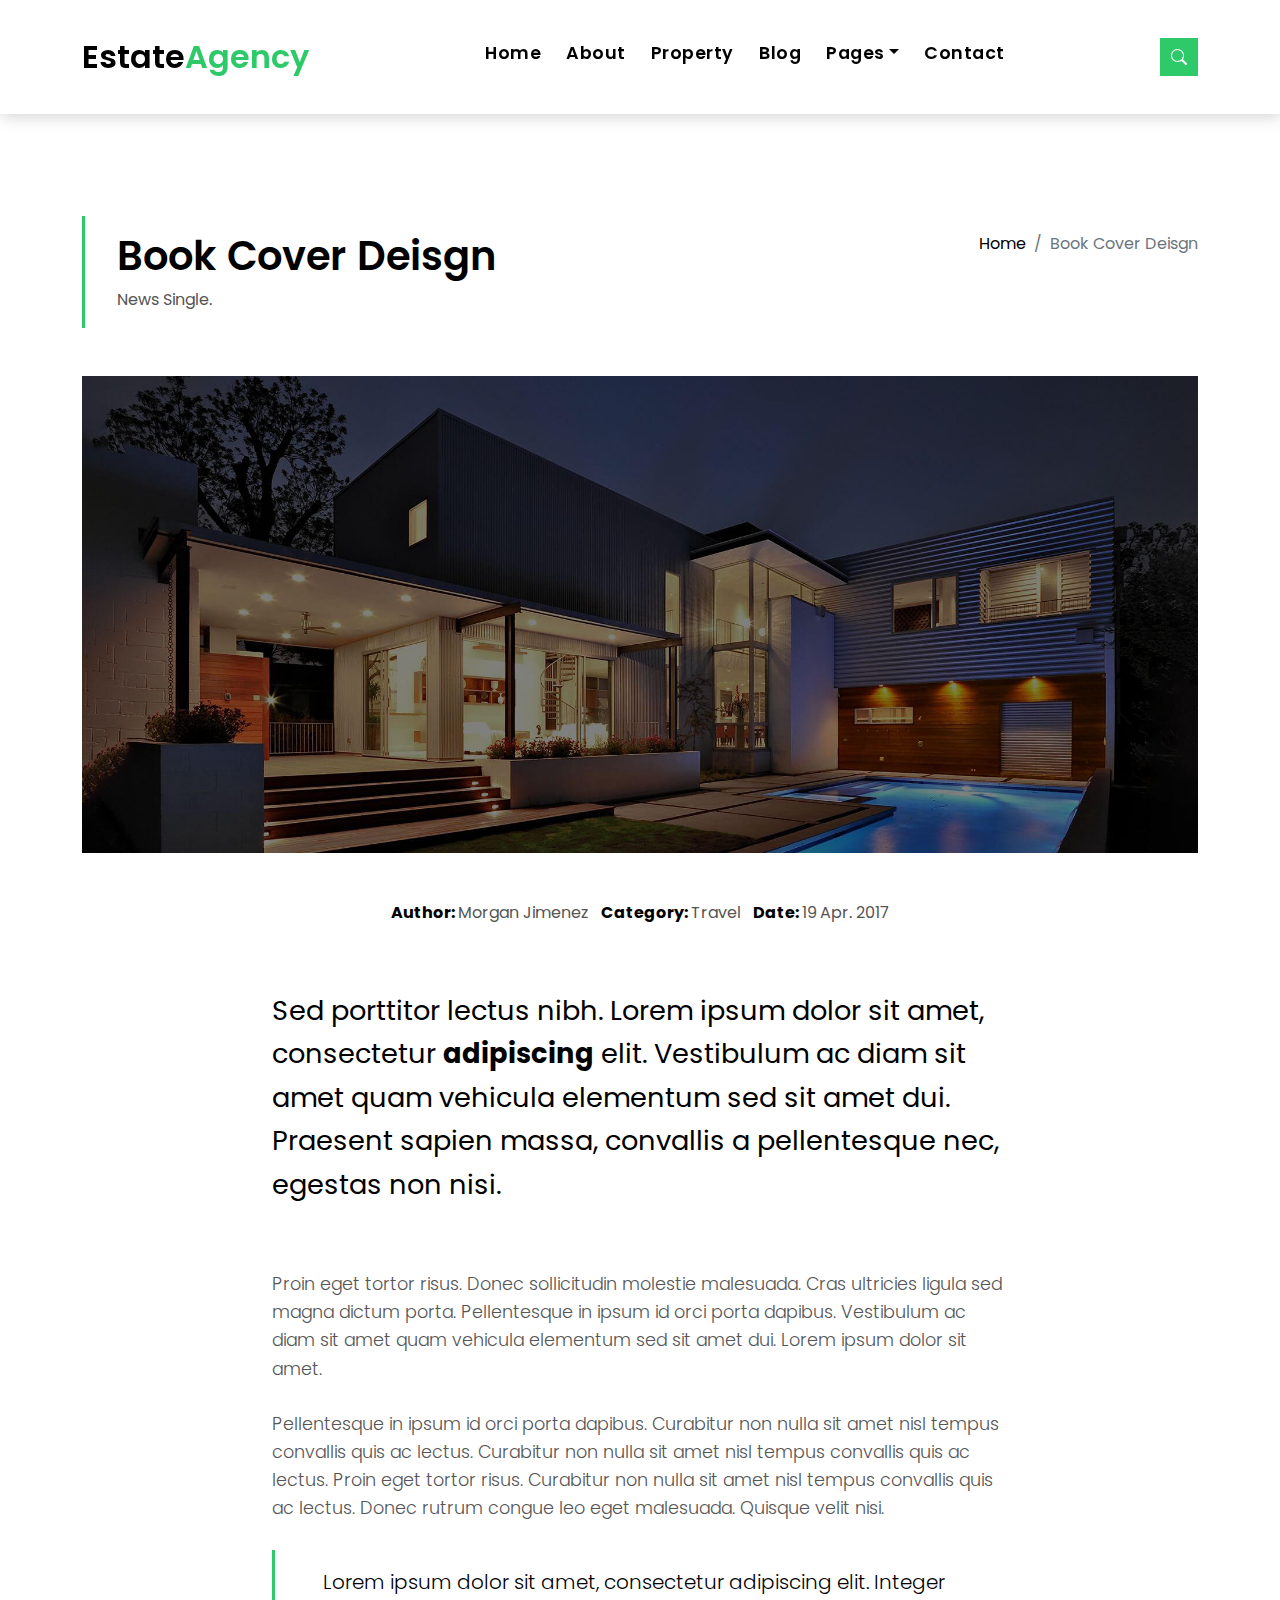
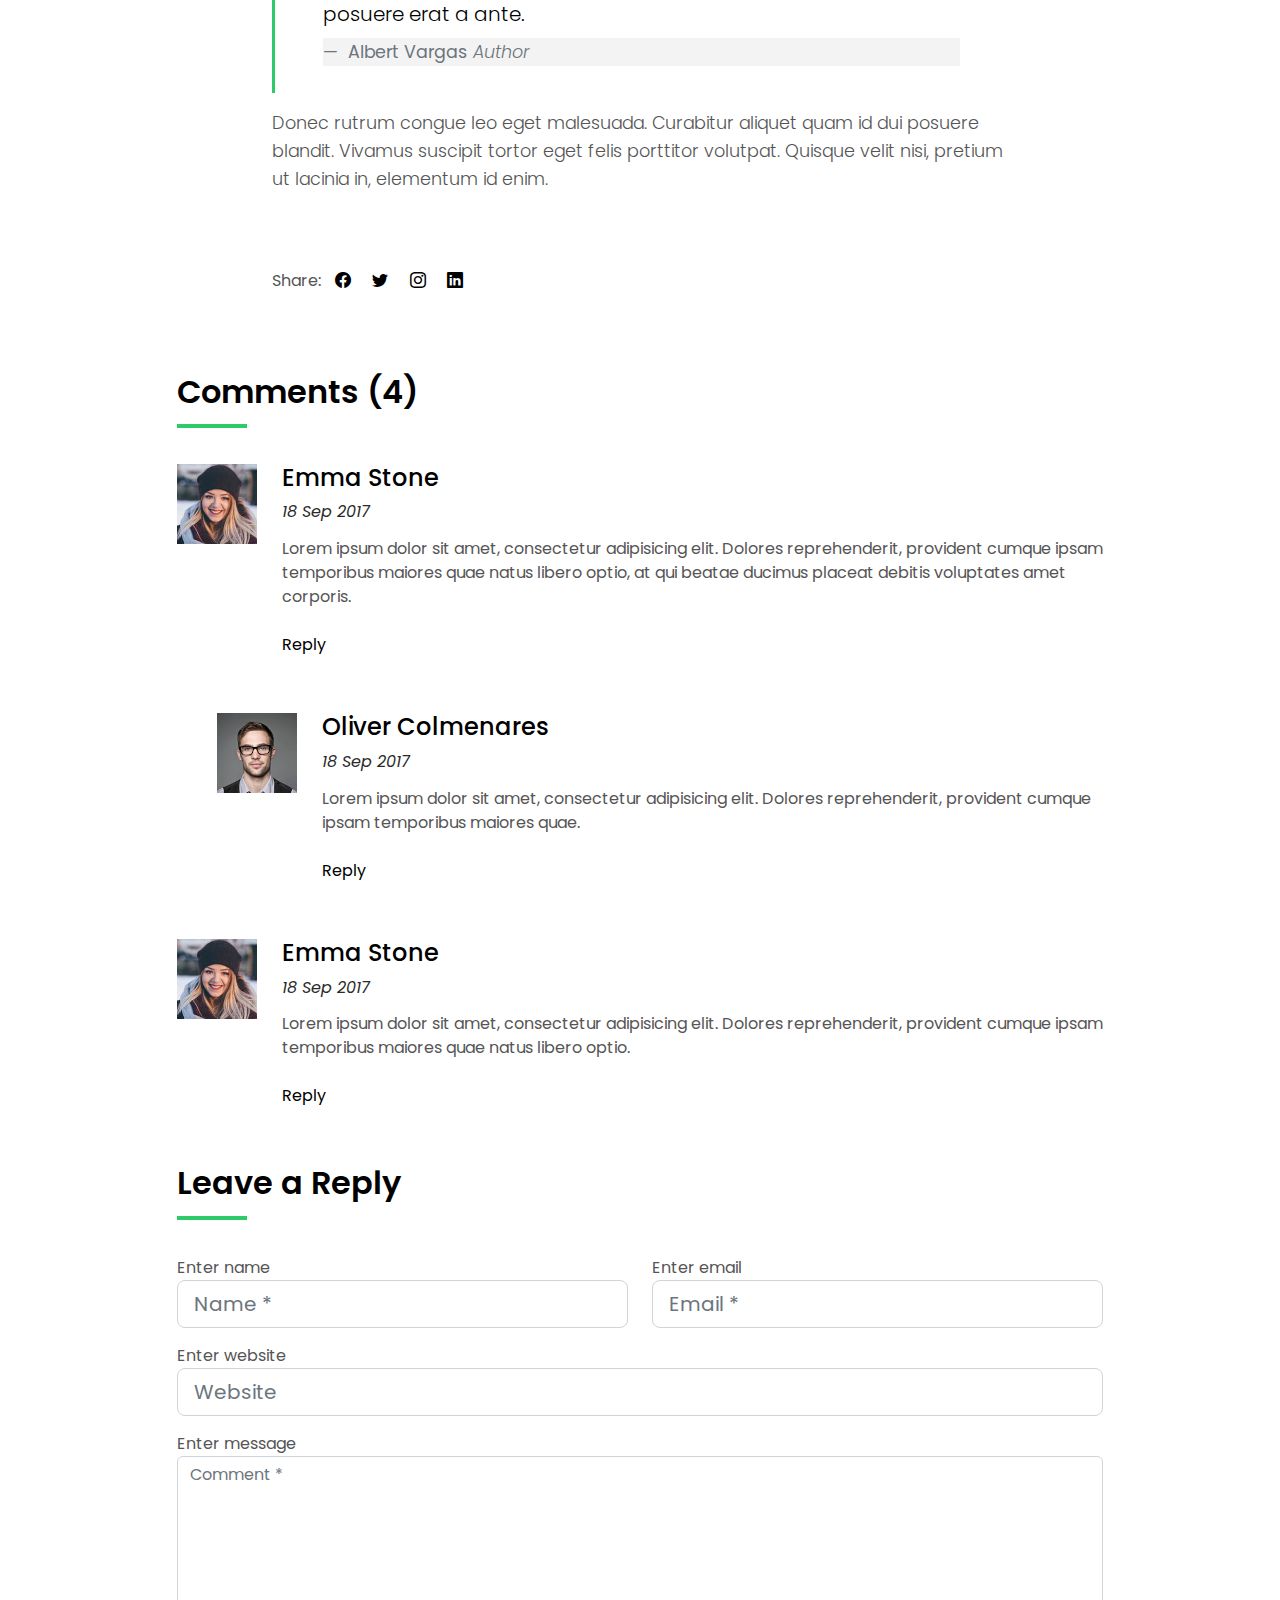
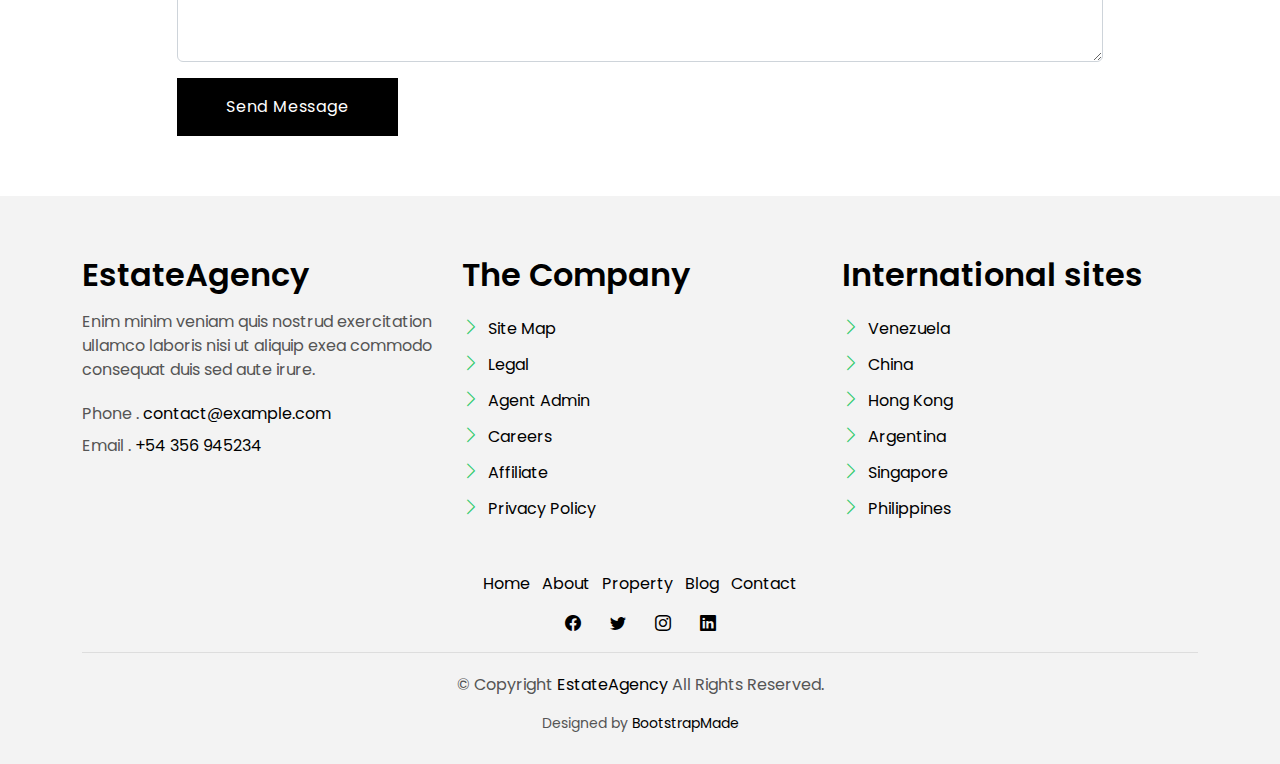
<file: blog-single.html>
<!DOCTYPE html>
<html lang="en">

<head>
  <meta charset="utf-8">
  <meta content="width=device-width, initial-scale=1.0" name="viewport">

  <title>EstateAgency Bootstrap Template - Index</title>
  <meta content="" name="description">
  <meta content="" name="keywords">

  <!-- Favicons -->
  <link href="assets/img/favicon.png" rel="icon">
  <link href="assets/img/apple-touch-icon.png" rel="apple-touch-icon">

  <!-- Google Fonts -->
  <link href="https://fonts.googleapis.com/css?family=Poppins:300,400,500,600,700" rel="stylesheet">

  <!-- Vendor CSS Files -->
  <link href="assets/vendor/animate.css/animate.min.css" rel="stylesheet">
  <link href="assets/vendor/bootstrap/css/bootstrap.min.css" rel="stylesheet">
  <link href="assets/vendor/bootstrap-icons/bootstrap-icons.css" rel="stylesheet">
  <link href="assets/vendor/swiper/swiper-bundle.min.css" rel="stylesheet">

  <!-- Template Main CSS File -->
  <link href="assets/css/style.css" rel="stylesheet">

  <!-- =======================================================
  * Template Name: EstateAgency
  * Updated: Mar 10 2023 with Bootstrap v5.2.3
  * Template URL: https://bootstrapmade.com/real-estate-agency-bootstrap-template/
  * Author: BootstrapMade.com
  * License: https://bootstrapmade.com/license/
  ======================================================== -->
</head>

<body>

  <!-- ======= Property Search Section ======= -->
  <div class="click-closed"></div>
  <!--/ Form Search Star /-->
  <div class="box-collapse">
    <div class="title-box-d">
      <h3 class="title-d">Search Property</h3>
    </div>
    <span class="close-box-collapse right-boxed bi bi-x"></span>
    <div class="box-collapse-wrap form">
      <form class="form-a">
        <div class="row">
          <div class="col-md-12 mb-2">
            <div class="form-group">
              <label class="pb-2" for="Type">Keyword</label>
              <input type="text" class="form-control form-control-lg form-control-a" placeholder="Keyword">
            </div>
          </div>
          <div class="col-md-6 mb-2">
            <div class="form-group mt-3">
              <label class="pb-2" for="Type">Type</label>
              <select class="form-control form-select form-control-a" id="Type">
                <option>All Type</option>
                <option>For Rent</option>
                <option>For Sale</option>
                <option>Open House</option>
              </select>
            </div>
          </div>
          <div class="col-md-6 mb-2">
            <div class="form-group mt-3">
              <label class="pb-2" for="city">City</label>
              <select class="form-control form-select form-control-a" id="city">
                <option>All City</option>
                <option>Alabama</option>
                <option>Arizona</option>
                <option>California</option>
                <option>Colorado</option>
              </select>
            </div>
          </div>
          <div class="col-md-6 mb-2">
            <div class="form-group mt-3">
              <label class="pb-2" for="bedrooms">Bedrooms</label>
              <select class="form-control form-select form-control-a" id="bedrooms">
                <option>Any</option>
                <option>01</option>
                <option>02</option>
                <option>03</option>
              </select>
            </div>
          </div>
          <div class="col-md-6 mb-2">
            <div class="form-group mt-3">
              <label class="pb-2" for="garages">Garages</label>
              <select class="form-control form-select form-control-a" id="garages">
                <option>Any</option>
                <option>01</option>
                <option>02</option>
                <option>03</option>
                <option>04</option>
              </select>
            </div>
          </div>
          <div class="col-md-6 mb-2">
            <div class="form-group mt-3">
              <label class="pb-2" for="bathrooms">Bathrooms</label>
              <select class="form-control form-select form-control-a" id="bathrooms">
                <option>Any</option>
                <option>01</option>
                <option>02</option>
                <option>03</option>
              </select>
            </div>
          </div>
          <div class="col-md-6 mb-2">
            <div class="form-group mt-3">
              <label class="pb-2" for="price">Min Price</label>
              <select class="form-control form-select form-control-a" id="price">
                <option>Unlimite</option>
                <option>$50,000</option>
                <option>$100,000</option>
                <option>$150,000</option>
                <option>$200,000</option>
              </select>
            </div>
          </div>
          <div class="col-md-12">
            <button type="submit" class="btn btn-b">Search Property</button>
          </div>
        </div>
      </form>
    </div>
  </div><!-- End Property Search Section -->>

  <!-- ======= Header/Navbar ======= -->
  <nav class="navbar navbar-default navbar-trans navbar-expand-lg fixed-top">
    <div class="container">
      <button class="navbar-toggler collapsed" type="button" data-bs-toggle="collapse" data-bs-target="#navbarDefault" aria-controls="navbarDefault" aria-expanded="false" aria-label="Toggle navigation">
        <span></span>
        <span></span>
        <span></span>
      </button>
      <a class="navbar-brand text-brand" href="index.html">Estate<span class="color-b">Agency</span></a>

      <div class="navbar-collapse collapse justify-content-center" id="navbarDefault">
        <ul class="navbar-nav">

          <li class="nav-item">
            <a class="nav-link " href="index.html">Home</a>
          </li>

          <li class="nav-item">
            <a class="nav-link " href="about.html">About</a>
          </li>

          <li class="nav-item">
            <a class="nav-link " href="property-grid.html">Property</a>
          </li>

          <li class="nav-item">
            <a class="nav-link " href="blog-grid.html">Blog</a>
          </li>

          <li class="nav-item dropdown">
            <a class="nav-link dropdown-toggle" href="#" id="navbarDropdown" role="button" data-bs-toggle="dropdown" aria-haspopup="true" aria-expanded="false">Pages</a>
            <div class="dropdown-menu">
              <a class="dropdown-item " href="property-single.html">Property Single</a>
              <a class="dropdown-item active" href="blog-single.html">Blog Single</a>
              <a class="dropdown-item " href="agents-grid.html">Agents Grid</a>
              <a class="dropdown-item " href="agent-single.html">Agent Single</a>
            </div>
          </li>
          <li class="nav-item">
            <a class="nav-link " href="contact.html">Contact</a>
          </li>
        </ul>
      </div>

      <button type="button" class="btn btn-b-n navbar-toggle-box navbar-toggle-box-collapse" data-bs-toggle="collapse" data-bs-target="#navbarTogglerDemo01">
        <i class="bi bi-search"></i>
      </button>

    </div>
  </nav><!-- End Header/Navbar -->

  <main id="main">

    <!-- ======= Intro Single ======= -->
    <section class="intro-single">
      <div class="container">
        <div class="row">
          <div class="col-md-12 col-lg-8">
            <div class="title-single-box">
              <h1 class="title-single">Book Cover Deisgn</h1>
              <span class="color-text-a">News Single.</span>
            </div>
          </div>
          <div class="col-md-12 col-lg-4">
            <nav aria-label="breadcrumb" class="breadcrumb-box d-flex justify-content-lg-end">
              <ol class="breadcrumb">
                <li class="breadcrumb-item">
                  <a href="#">Home</a>
                </li>
                <li class="breadcrumb-item active" aria-current="page">
                  Book Cover Deisgn
                </li>
              </ol>
            </nav>
          </div>
        </div>
      </div>
    </section><!-- End Intro Single-->

    <!-- ======= Blog Single ======= -->
    <section class="news-single nav-arrow-b">
      <div class="container">
        <div class="row">
          <div class="col-sm-12">
            <div class="news-img-box">
              <img src="assets/img/slide-3.jpg" alt="" class="img-fluid">
            </div>
          </div>
          <div class="col-md-10 offset-md-1 col-lg-8 offset-lg-2">
            <div class="post-information">
              <ul class="list-inline text-center color-a">
                <li class="list-inline-item mr-2">
                  <strong>Author: </strong>
                  <span class="color-text-a">Morgan Jimenez</span>
                </li>
                <li class="list-inline-item mr-2">
                  <strong>Category: </strong>
                  <span class="color-text-a">Travel</span>
                </li>
                <li class="list-inline-item">
                  <strong>Date: </strong>
                  <span class="color-text-a">19 Apr. 2017</span>
                </li>
              </ul>
            </div>
            <div class="post-content color-text-a">
              <p class="post-intro">
                Sed porttitor lectus nibh. Lorem ipsum dolor sit amet, consectetur
                <strong>adipiscing</strong> elit. Vestibulum ac diam sit amet quam vehicula elementum sed sit amet dui.
                Praesent sapien massa, convallis a pellentesque nec, egestas non nisi.
              </p>
              <p>
                Proin eget tortor risus. Donec sollicitudin molestie malesuada. Cras ultricies ligula sed magna dictum
                porta. Pellentesque
                in ipsum id orci porta dapibus. Vestibulum ac diam sit amet quam vehicula elementum sed sit amet
                dui. Lorem ipsum dolor sit amet.
              </p>
              <p>
                Pellentesque in ipsum id orci porta dapibus. Curabitur non nulla sit amet nisl tempus convallis quis ac
                lectus. Curabitur
                non nulla sit amet nisl tempus convallis quis ac lectus. Proin eget tortor risus. Curabitur non
                nulla sit amet nisl tempus convallis quis ac lectus. Donec rutrum congue leo eget malesuada.
                Quisque velit nisi.
              </p>
              <blockquote class="blockquote">
                <p class="mb-4">Lorem ipsum dolor sit amet, consectetur adipiscing elit. Integer posuere erat a ante.</p>
                <footer class="blockquote-footer">
                  <strong>Albert Vargas</strong>
                  <cite title="Source Title">Author</cite>
                </footer>
              </blockquote>
              <p>
                Donec rutrum congue leo eget malesuada. Curabitur aliquet quam id dui posuere blandit. Vivamus suscipit
                tortor eget felis
                porttitor volutpat. Quisque velit nisi, pretium ut lacinia in, elementum id enim.
              </p>
            </div>
            <div class="post-footer">
              <div class="post-share">
                <span>Share: </span>
                <ul class="list-inline socials">
                  <li class="list-inline-item">
                    <a href="#">
                      <i class="bi bi-facebook" aria-hidden="true"></i>
                    </a>
                  </li>
                  <li class="list-inline-item">
                    <a href="#">
                      <i class="bi bi-twitter" aria-hidden="true"></i>
                    </a>
                  </li>
                  <li class="list-inline-item">
                    <a href="#">
                      <i class="bi bi-instagram" aria-hidden="true"></i>
                    </a>
                  </li>
                  <li class="list-inline-item">
                    <a href="#">
                      <i class="bi bi-linkedin" aria-hidden="true"></i>
                    </a>
                  </li>
                </ul>
              </div>
            </div>
          </div>
          <div class="col-md-10 offset-md-1 col-lg-10 offset-lg-1">
            <div class="title-box-d">
              <h3 class="title-d">Comments (4)</h3>
            </div>
            <div class="box-comments">
              <ul class="list-comments">
                <li>
                  <div class="comment-avatar">
                    <img src="assets/img/author-2.jpg" alt="">
                  </div>
                  <div class="comment-details">
                    <h4 class="comment-author">Emma Stone</h4>
                    <span>18 Sep 2017</span>
                    <p class="comment-description">
                      Lorem ipsum dolor sit amet, consectetur adipisicing elit. Dolores reprehenderit, provident cumque
                      ipsam temporibus maiores
                      quae natus libero optio, at qui beatae ducimus placeat debitis voluptates amet corporis.
                    </p>
                    <a href="3">Reply</a>
                  </div>
                </li>
                <li class="comment-children">
                  <div class="comment-avatar">
                    <img src="assets/img/author-1.jpg" alt="">
                  </div>
                  <div class="comment-details">
                    <h4 class="comment-author">Oliver Colmenares</h4>
                    <span>18 Sep 2017</span>
                    <p class="comment-description">
                      Lorem ipsum dolor sit amet, consectetur adipisicing elit. Dolores reprehenderit, provident cumque
                      ipsam temporibus maiores
                      quae.
                    </p>
                    <a href="3">Reply</a>
                  </div>
                </li>
                <li>
                  <div class="comment-avatar">
                    <img src="assets/img/author-2.jpg" alt="">
                  </div>
                  <div class="comment-details">
                    <h4 class="comment-author">Emma Stone</h4>
                    <span>18 Sep 2017</span>
                    <p class="comment-description">
                      Lorem ipsum dolor sit amet, consectetur adipisicing elit. Dolores reprehenderit, provident cumque
                      ipsam temporibus maiores
                      quae natus libero optio.
                    </p>
                    <a href="3">Reply</a>
                  </div>
                </li>
              </ul>
            </div>
            <div class="form-comments">
              <div class="title-box-d">
                <h3 class="title-d"> Leave a Reply</h3>
              </div>
              <form class="form-a">
                <div class="row">
                  <div class="col-md-6 mb-3">
                    <div class="form-group">
                      <label for="inputName">Enter name</label>
                      <input type="text" class="form-control form-control-lg form-control-a" id="inputName" placeholder="Name *" required>
                    </div>
                  </div>
                  <div class="col-md-6 mb-3">
                    <div class="form-group">
                      <label for="inputEmail1">Enter email</label>
                      <input type="email" class="form-control form-control-lg form-control-a" id="inputEmail1" placeholder="Email *" required>
                    </div>
                  </div>
                  <div class="col-md-12 mb-3">
                    <div class="form-group">
                      <label for="inputUrl">Enter website</label>
                      <input type="url" class="form-control form-control-lg form-control-a" id="inputUrl" placeholder="Website">
                    </div>
                  </div>
                  <div class="col-md-12 mb-3">
                    <div class="form-group">
                      <label for="textMessage">Enter message</label>
                      <textarea id="textMessage" class="form-control" placeholder="Comment *" name="message" cols="45" rows="8" required></textarea>
                    </div>
                  </div>
                  <div class="col-md-12">
                    <button type="submit" class="btn btn-a">Send Message</button>
                  </div>
                </div>
              </form>
            </div>
          </div>
        </div>
      </div>
    </section><!-- End Blog Single-->

  </main><!-- End #main -->

  <!-- ======= Footer ======= -->
  <section class="section-footer">
    <div class="container">
      <div class="row">
        <div class="col-sm-12 col-md-4">
          <div class="widget-a">
            <div class="w-header-a">
              <h3 class="w-title-a text-brand">EstateAgency</h3>
            </div>
            <div class="w-body-a">
              <p class="w-text-a color-text-a">
                Enim minim veniam quis nostrud exercitation ullamco laboris nisi ut aliquip exea commodo consequat duis
                sed aute irure.
              </p>
            </div>
            <div class="w-footer-a">
              <ul class="list-unstyled">
                <li class="color-a">
                  <span class="color-text-a">Phone .</span> contact@example.com
                </li>
                <li class="color-a">
                  <span class="color-text-a">Email .</span> +54 356 945234
                </li>
              </ul>
            </div>
          </div>
        </div>
        <div class="col-sm-12 col-md-4 section-md-t3">
          <div class="widget-a">
            <div class="w-header-a">
              <h3 class="w-title-a text-brand">The Company</h3>
            </div>
            <div class="w-body-a">
              <div class="w-body-a">
                <ul class="list-unstyled">
                  <li class="item-list-a">
                    <i class="bi bi-chevron-right"></i> <a href="#">Site Map</a>
                  </li>
                  <li class="item-list-a">
                    <i class="bi bi-chevron-right"></i> <a href="#">Legal</a>
                  </li>
                  <li class="item-list-a">
                    <i class="bi bi-chevron-right"></i> <a href="#">Agent Admin</a>
                  </li>
                  <li class="item-list-a">
                    <i class="bi bi-chevron-right"></i> <a href="#">Careers</a>
                  </li>
                  <li class="item-list-a">
                    <i class="bi bi-chevron-right"></i> <a href="#">Affiliate</a>
                  </li>
                  <li class="item-list-a">
                    <i class="bi bi-chevron-right"></i> <a href="#">Privacy Policy</a>
                  </li>
                </ul>
              </div>
            </div>
          </div>
        </div>
        <div class="col-sm-12 col-md-4 section-md-t3">
          <div class="widget-a">
            <div class="w-header-a">
              <h3 class="w-title-a text-brand">International sites</h3>
            </div>
            <div class="w-body-a">
              <ul class="list-unstyled">
                <li class="item-list-a">
                  <i class="bi bi-chevron-right"></i> <a href="#">Venezuela</a>
                </li>
                <li class="item-list-a">
                  <i class="bi bi-chevron-right"></i> <a href="#">China</a>
                </li>
                <li class="item-list-a">
                  <i class="bi bi-chevron-right"></i> <a href="#">Hong Kong</a>
                </li>
                <li class="item-list-a">
                  <i class="bi bi-chevron-right"></i> <a href="#">Argentina</a>
                </li>
                <li class="item-list-a">
                  <i class="bi bi-chevron-right"></i> <a href="#">Singapore</a>
                </li>
                <li class="item-list-a">
                  <i class="bi bi-chevron-right"></i> <a href="#">Philippines</a>
                </li>
              </ul>
            </div>
          </div>
        </div>
      </div>
    </div>
  </section>
  <footer>
    <div class="container">
      <div class="row">
        <div class="col-md-12">
          <nav class="nav-footer">
            <ul class="list-inline">
              <li class="list-inline-item">
                <a href="#">Home</a>
              </li>
              <li class="list-inline-item">
                <a href="#">About</a>
              </li>
              <li class="list-inline-item">
                <a href="#">Property</a>
              </li>
              <li class="list-inline-item">
                <a href="#">Blog</a>
              </li>
              <li class="list-inline-item">
                <a href="#">Contact</a>
              </li>
            </ul>
          </nav>
          <div class="socials-a">
            <ul class="list-inline">
              <li class="list-inline-item">
                <a href="#">
                  <i class="bi bi-facebook" aria-hidden="true"></i>
                </a>
              </li>
              <li class="list-inline-item">
                <a href="#">
                  <i class="bi bi-twitter" aria-hidden="true"></i>
                </a>
              </li>
              <li class="list-inline-item">
                <a href="#">
                  <i class="bi bi-instagram" aria-hidden="true"></i>
                </a>
              </li>
              <li class="list-inline-item">
                <a href="#">
                  <i class="bi bi-linkedin" aria-hidden="true"></i>
                </a>
              </li>
            </ul>
          </div>
          <div class="copyright-footer">
            <p class="copyright color-text-a">
              &copy; Copyright
              <span class="color-a">EstateAgency</span> All Rights Reserved.
            </p>
          </div>
          <div class="credits">
            <!--
            All the links in the footer should remain intact.
            You can delete the links only if you purchased the pro version.
            Licensing information: https://bootstrapmade.com/license/
            Purchase the pro version with working PHP/AJAX contact form: https://bootstrapmade.com/buy/?theme=EstateAgency
          -->
            Designed by <a href="https://bootstrapmade.com/">BootstrapMade</a>
          </div>
        </div>
      </div>
    </div>
  </footer><!-- End  Footer -->

  <div id="preloader"></div>
  <a href="#" class="back-to-top d-flex align-items-center justify-content-center"><i class="bi bi-arrow-up-short"></i></a>

  <!-- Vendor JS Files -->
  <script src="assets/vendor/bootstrap/js/bootstrap.bundle.min.js"></script>
  <script src="assets/vendor/swiper/swiper-bundle.min.js"></script>
  <script src="assets/vendor/php-email-form/validate.js"></script>

  <!-- Template Main JS File -->
  <script src="assets/js/main.js"></script>

</body>

</html>
</file>
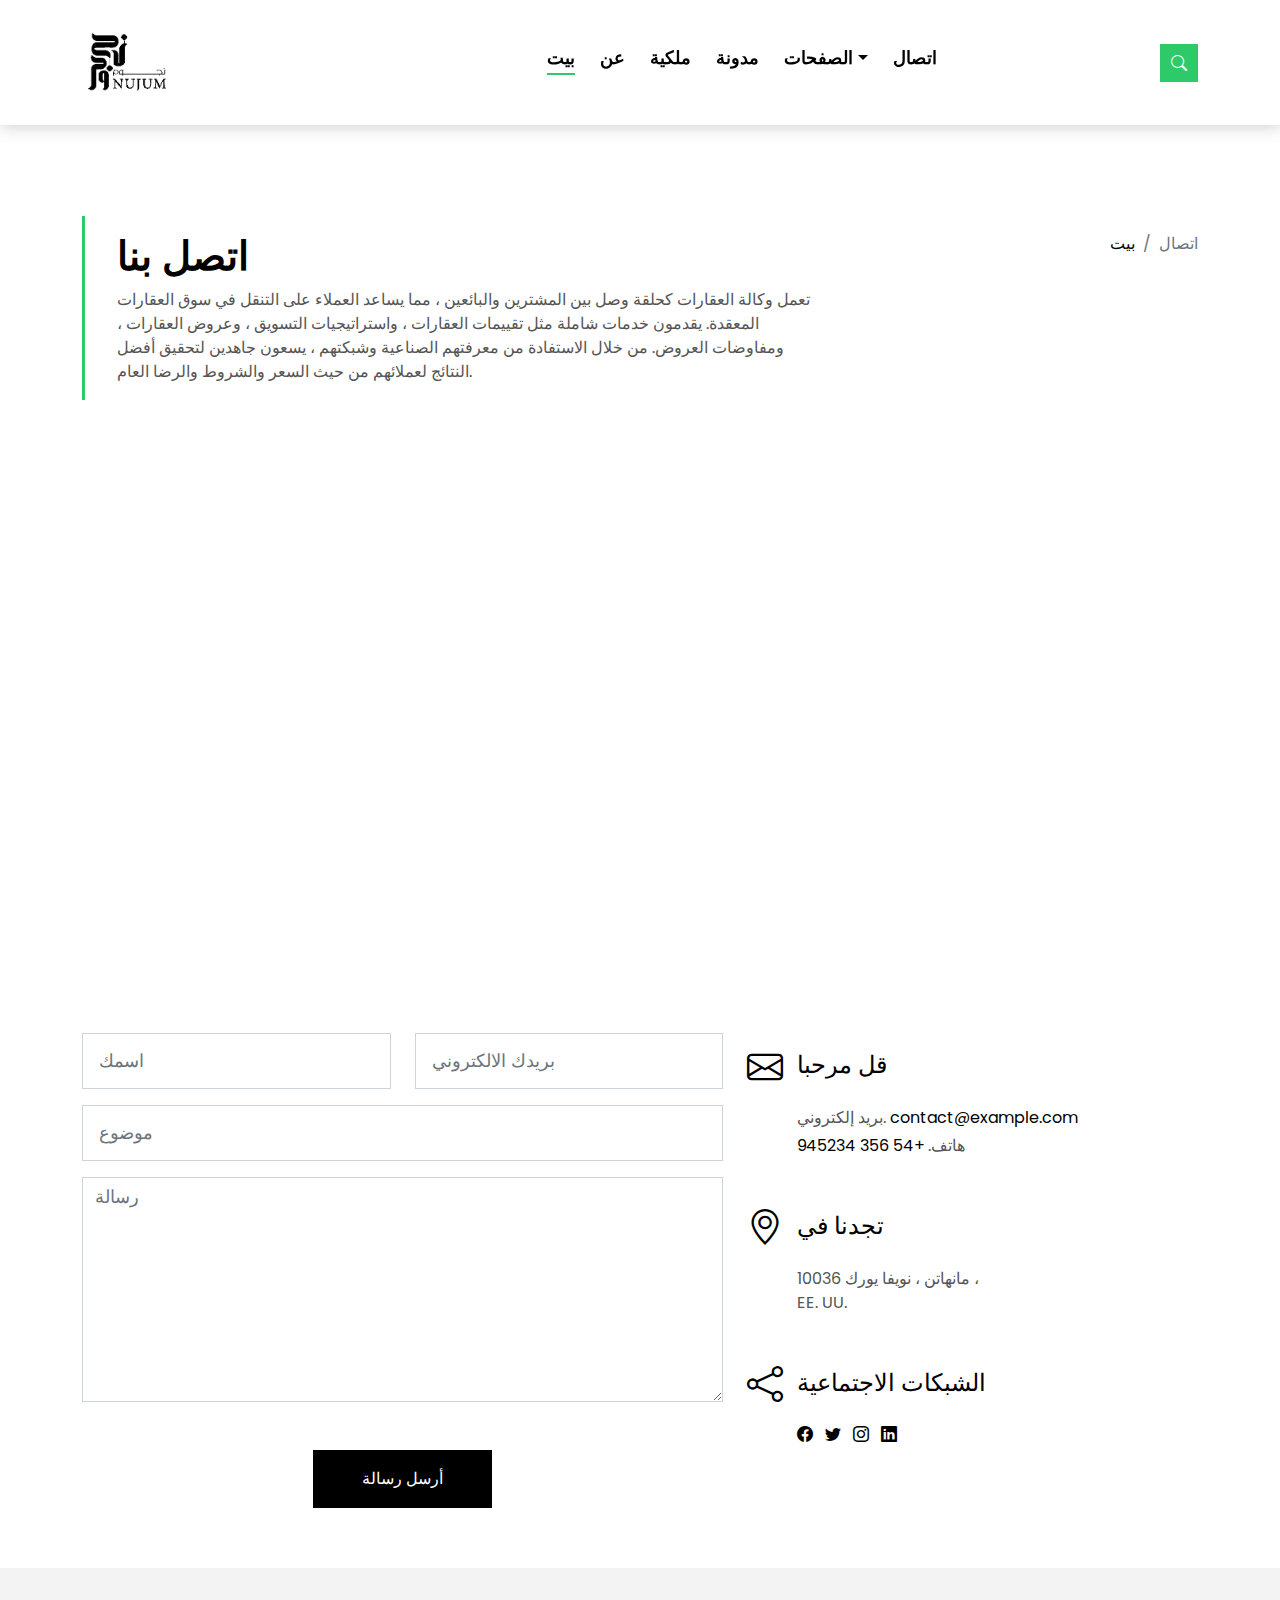
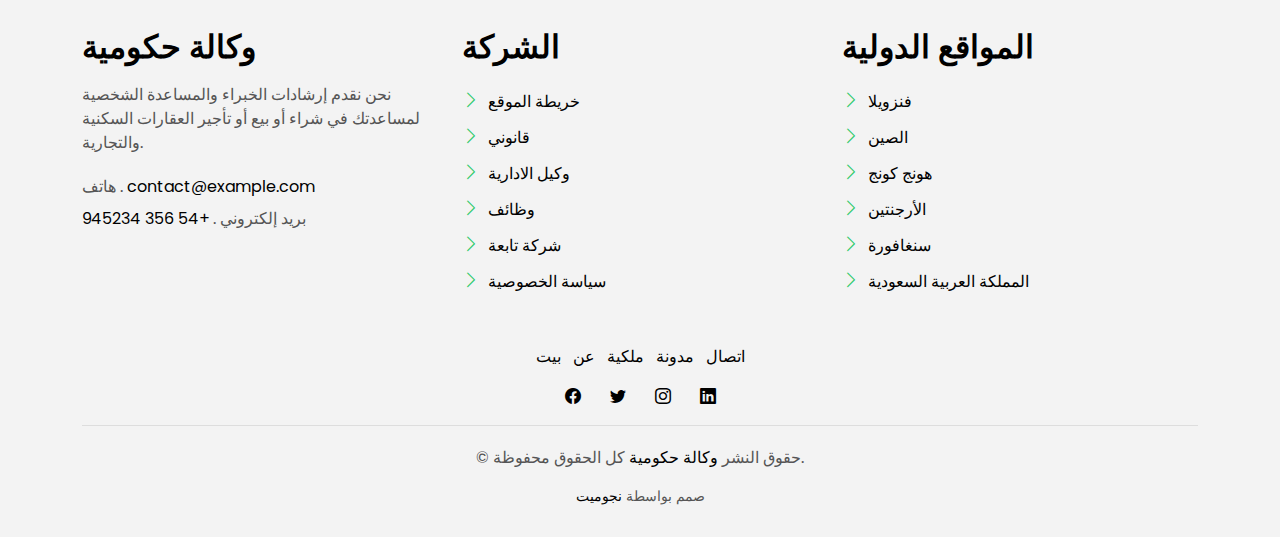
<file: contact.html>
<!DOCTYPE html>
<html lang="en">

<head>
  <meta charset="utf-8">
  <meta content="width=device-width, initial-scale=1.0" name="viewport">

  <title>اتصال</title>
  <meta content="" name="description">
  <meta content="" name="keywords">

  <!-- Favicons -->
  <link href="assets/img/favicon.png" rel="icon">
  <link href="assets/img/apple-touch-icon.png" rel="apple-touch-icon">

  <!-- Google Fonts -->
  <link href="https://fonts.googleapis.com/css?family=Poppins:300,400,500,600,700" rel="stylesheet">

  <!-- Vendor CSS Files -->
  <link href="assets/vendor/animate.css/animate.min.css" rel="stylesheet">
  <link href="assets/vendor/bootstrap/css/bootstrap.min.css" rel="stylesheet">
  <link href="assets/vendor/bootstrap-icons/bootstrap-icons.css" rel="stylesheet">
  <link href="assets/vendor/swiper/swiper-bundle.min.css" rel="stylesheet">

  <!-- Template Main CSS File -->
  <link href="assets/css/style.css" rel="stylesheet">

</head>

<body>

 <!-- ======= Property Search Section ======= -->
 <div class="click-closed"></div>
 <!--/ Form Search Star /-->
 <div class="box-collapse">
   <div class="title-box-d">
     <h3 class="title-d">خاصية البحث</h3>
   </div>
   <span class="close-box-collapse right-boxed bi bi-x"></span>
   <div class="box-collapse-wrap form">
     <form class="form-a">
       <div class="row">
         <div class="col-md-12 mb-2">
           <div class="form-group">
             <label class="pb-2" for="Type">الكلمة الرئيسية</label>
             <input type="text" class="form-control form-control-lg form-control-a" placeholder="Keyword">
           </div>
         </div>
         <div class="col-md-6 mb-2">
           <div class="form-group mt-3">
             <label class="pb-2" for="Type">يكتب</label>
             <select class="form-control form-select form-control-a" id="Type">
               <option>كل الأنواع</option>
               <option>للإيجار</option>
               <option>للبيع</option>
               <option>بيت مفتوح</option>
             </select>
           </div>
         </div>
         <div class="col-md-6 mb-2">
           <div class="form-group mt-3">
             <label class="pb-2" for="city">City</label>
             <select class="form-control form-select form-control-a" id="city">
               <option>كل المدينة</option>
               <option>ألاباما</option>
               <option>أريزونا</option>
               <option>كاليفورنيا</option>
               <option>كولورادو</option>
             </select>
           </div>
         </div>
         <div class="col-md-6 mb-2">
           <div class="form-group mt-3">
             <label class="pb-2" for="bedrooms">غرف نوم</label>
             <select class="form-control form-select form-control-a" id="bedrooms">
               <option>أي</option>
               <option>01</option>
               <option>02</option>
               <option>03</option>
             </select>
           </div>
         </div>
         <div class="col-md-6 mb-2">
           <div class="form-group mt-3">
             <label class="pb-2" for="garages">المرائب</label>
             <select class="form-control form-select form-control-a" id="garages">
               <option>أي</option>
               <option>01</option>
               <option>02</option>
               <option>03</option>
               <option>04</option>
             </select>
           </div>
         </div>
         <div class="col-md-6 mb-2">
           <div class="form-group mt-3">
             <label class="pb-2" for="bathrooms">الحمامات</label>
             <select class="form-control form-select form-control-a" id="bathrooms">
               <option>أي</option>
               <option>01</option>
               <option>02</option>
               <option>03</option>
             </select>
           </div>
         </div>
         <div class="col-md-6 mb-2">
           <div class="form-group mt-3">
             <label class="pb-2" for="price">سعر دقيقة</label>
             <select class="form-control form-select form-control-a" id="price">
               <option>غير محدود</option>
               <option>$50,000</option>
               <option>$100,000</option>
               <option>$150,000</option>
               <option>$200,000</option>
             </select>
           </div>
         </div>
         <div class="col-md-12">
           <button type="submit" class="btn btn-b">خاصية البحث</button>
         </div>
       </div>
     </form>
   </div>
 </div><!-- End Property Search Section -->>

 <!-- ======= Header/Navbar ======= -->
 <nav class="navbar navbar-default navbar-trans navbar-expand-lg fixed-top">
   <div class="container">
     <button class="navbar-toggler collapsed" type="button" data-bs-toggle="collapse" data-bs-target="#navbarDefault" aria-controls="navbarDefault" aria-expanded="false" aria-label="Toggle navigation">
       <span></span>
       <span></span>
       <span></span>
     </button>
     <a class="navbar-brand text-brand" href="index.html">
      <img src="assets/img/logo-dark.png" alt="" class="img-fluid" style="width: 40%;">
     </a>

     <div class="navbar-collapse collapse justify-content-center" id="navbarDefault">
       <ul class="navbar-nav">

         <li class="nav-item">
           <a class="nav-link active" href="index.html">بيت</a>
         </li>

         <li class="nav-item">
           <a class="nav-link " href="about.html">عن</a>
         </li>

         <li class="nav-item">
           <a class="nav-link " href="property-grid.html">ملكية</a>
         </li>

         <li class="nav-item">
           <a class="nav-link " href="blog-grid.html">مدونة</a>
         </li>

         <li class="nav-item dropdown">
           <a class="nav-link dropdown-toggle" href="#" id="navbarDropdown" role="button" data-bs-toggle="dropdown" aria-haspopup="true" aria-expanded="false">الصفحات</a>
           <div class="dropdown-menu">
             <a class="dropdown-item " href="property-single.html">خاصية واحدة</a>
             <a class="dropdown-item " href="blog-single.html">مدونة واحدة</a>
             <a class="dropdown-item " href="agents-grid.html">شبكة الوكلاء</a>
             <a class="dropdown-item " href="agent-single.html">وكيل واحد</a>
           </div>
         </li>
         <li class="nav-item">
           <a class="nav-link " href="contact.html">اتصال</a>
         </li>
       </ul>
     </div>

     <button type="button" class="btn btn-b-n navbar-toggle-box navbar-toggle-box-collapse" data-bs-toggle="collapse" data-bs-target="#navbarTogglerDemo01">
       <i class="bi bi-search"></i>
     </button>

   </div>
 </nav><!-- End Header/Navbar -->

  <main id="main">

    <!-- ======= Intro Single ======= -->
    <section class="intro-single">
      <div class="container">
        <div class="row">
          <div class="col-md-12 col-lg-8">
            <div class="title-single-box">
              <h1 class="title-single">اتصل بنا</h1>
              <span class="color-text-a">تعمل وكالة العقارات كحلقة وصل بين المشترين والبائعين ، مما يساعد العملاء على التنقل في سوق العقارات المعقدة. يقدمون خدمات شاملة مثل تقييمات العقارات ، واستراتيجيات التسويق ، وعروض العقارات ، ومفاوضات العروض. من خلال الاستفادة من معرفتهم الصناعية وشبكتهم ، يسعون جاهدين لتحقيق أفضل النتائج لعملائهم من حيث السعر والشروط والرضا العام.</span>
            </div>
          </div>
          <div class="col-md-12 col-lg-4">
            <nav aria-label="breadcrumb" class="breadcrumb-box d-flex justify-content-lg-end">
              <ol class="breadcrumb">
                <li class="breadcrumb-item">
                  <a href="index.html">بيت</a>
                </li>
                <li class="breadcrumb-item active" aria-current="page">
                  اتصال
                </li>
              </ol>
            </nav>
          </div>
        </div>
      </div>
    </section><!-- End Intro Single-->

    <!-- ======= Contact Single ======= -->
    <section class="contact">
      <div class="container">
        <div class="row">
          <div class="col-sm-12">
            <div class="contact-map box">
              <div id="map" class="contact-map">
                <iframe src="https://www.google.com/maps/embed?pb=!1m18!1m12!1m3!1d3022.1422937950147!2d-73.98731968482413!3d40.75889497932681!2m3!1f0!2f0!3f0!3m2!1i1024!2i768!4f13.1!3m3!1m2!1s0x89c25855c6480299%3A0x55194ec5a1ae072e!2sTimes+Square!5e0!3m2!1ses-419!2sve!4v1510329142834" width="100%" height="450" frameborder="0" style="border:0" allowfullscreen></iframe>
              </div>
            </div>
          </div>
          <div class="col-sm-12 section-t8">
            <div class="row">
              <div class="col-md-7">
                <form action="forms/contact.php" method="post" role="form" class="php-email-form">
                  <div class="row">
                    <div class="col-md-6 mb-3">
                      <div class="form-group">
                        <input type="text" name="name" class="form-control form-control-lg form-control-a" placeholder="اسمك" required>
                      </div>
                    </div>
                    <div class="col-md-6 mb-3">
                      <div class="form-group">
                        <input name="email" type="email" class="form-control form-control-lg form-control-a" placeholder="بريدك الالكتروني" required>
                      </div>
                    </div>
                    <div class="col-md-12 mb-3">
                      <div class="form-group">
                        <input type="text" name="subject" class="form-control form-control-lg form-control-a" placeholder="موضوع" required>
                      </div>
                    </div>
                    <div class="col-md-12">
                      <div class="form-group">
                        <textarea name="message" class="form-control" name="message" cols="45" rows="8" placeholder="رسالة" required></textarea>
                      </div>
                    </div>
                    <div class="col-md-12 my-3">
                      <div class="mb-3">
                        <div class="loading">تحميل</div>
                        <div class="error-message"></div>
                        <div class="sent-message">تم ارسال رسالتك. شكرًا لك!</div>
                      </div>
                    </div>

                    <div class="col-md-12 text-center">
                      <button type="submit" class="btn btn-a">أرسل رسالة</button>
                    </div>
                  </div>
                </form>
              </div>
              <div class="col-md-5 section-md-t3">
                <div class="icon-box section-b2">
                  <div class="icon-box-icon">
                    <span class="bi bi-envelope"></span>
                  </div>
                  <div class="icon-box-content table-cell">
                    <div class="icon-box-title">
                      <h4 class="icon-title">قل مرحبا</h4>
                    </div>
                    <div class="icon-box-content">
                      <p class="mb-1">بريد إلكتروني.
                        <span class="color-a">contact@example.com</span>
                      </p>
                      <p class="mb-1">هاتف.
                        <span class="color-a">+54 356 945234</span>
                      </p>
                    </div>
                  </div>
                </div>
                <div class="icon-box section-b2">
                  <div class="icon-box-icon">
                    <span class="bi bi-geo-alt"></span>
                  </div>
                  <div class="icon-box-content table-cell">
                    <div class="icon-box-title">
                      <h4 class="icon-title">تجدنا في</h4>
                    </div>
                    <div class="icon-box-content">
                      <p class="mb-1">
                        مانهاتن ، نويفا يورك 10036 ،
                         <br> EE. UU.
                      </p>
                    </div>
                  </div>
                </div>
                <div class="icon-box">
                  <div class="icon-box-icon">
                    <span class="bi bi-share"></span>
                  </div>
                  <div class="icon-box-content table-cell">
                    <div class="icon-box-title">
                      <h4 class="icon-title">الشبكات الاجتماعية</h4>
                    </div>
                    <div class="icon-box-content">
                      <div class="socials-footer">
                        <ul class="list-inline">
                          <li class="list-inline-item">
                            <a href="#" class="link-one">
                              <i class="bi bi-facebook" aria-hidden="true"></i>
                            </a>
                          </li>
                          <li class="list-inline-item">
                            <a href="#" class="link-one">
                              <i class="bi bi-twitter" aria-hidden="true"></i>
                            </a>
                          </li>
                          <li class="list-inline-item">
                            <a href="#" class="link-one">
                              <i class="bi bi-instagram" aria-hidden="true"></i>
                            </a>
                          </li>
                          <li class="list-inline-item">
                            <a href="#" class="link-one">
                              <i class="bi bi-linkedin" aria-hidden="true"></i>
                            </a>
                          </li>
                        </ul>
                      </div>
                    </div>
                  </div>
                </div>
              </div>
            </div>
          </div>
        </div>
      </div>
    </section><!-- End Contact Single-->

  </main><!-- End #main -->

  <!-- ======= Footer ======= -->
  <section class="section-footer">
    <div class="container">
      <div class="row">
        <div class="col-sm-12 col-md-4">
          <div class="widget-a">
            <div class="w-header-a">
              <h3 class="w-title-a text-brand">وكالة حكومية</h3>
            </div>
            <div class="w-body-a">
              <p class="w-text-a color-text-a">
                نحن نقدم إرشادات الخبراء والمساعدة الشخصية لمساعدتك في شراء أو بيع أو تأجير العقارات السكنية والتجارية.
              </p>
            </div>
            <div class="w-footer-a">
              <ul class="list-unstyled">
                <li class="color-a">
                  <span class="color-text-a">هاتف .</span> contact@example.com
                </li>
                <li class="color-a">
                  <span class="color-text-a">بريد إلكتروني .</span> +54 356 945234
                </li>
              </ul>
            </div>
          </div>
        </div>
        <div class="col-sm-12 col-md-4 section-md-t3">
          <div class="widget-a">
            <div class="w-header-a">
              <h3 class="w-title-a text-brand">الشركة</h3>
            </div>
            <div class="w-body-a">
              <div class="w-body-a">
                <ul class="list-unstyled">
                  <li class="item-list-a">
                    <i class="bi bi-chevron-right"></i> <a href="#">خريطة الموقع</a>
                  </li>
                  <li class="item-list-a">
                    <i class="bi bi-chevron-right"></i> <a href="#">قانوني</a>
                  </li>
                  <li class="item-list-a">
                    <i class="bi bi-chevron-right"></i> <a href="#">وكيل الادارية</a>
                  </li>
                  <li class="item-list-a">
                    <i class="bi bi-chevron-right"></i> <a href="#">وظائف</a>
                  </li>
                  <li class="item-list-a">
                    <i class="bi bi-chevron-right"></i> <a href="#">شركة تابعة</a>
                  </li>
                  <li class="item-list-a">
                    <i class="bi bi-chevron-right"></i> <a href="#">سياسة الخصوصية</a>
                  </li>
                </ul>
              </div>
            </div>
          </div>
        </div>
        <div class="col-sm-12 col-md-4 section-md-t3">
          <div class="widget-a">
            <div class="w-header-a">
              <h3 class="w-title-a text-brand">المواقع الدولية</h3>
            </div>
            <div class="w-body-a">
              <ul class="list-unstyled">
                <li class="item-list-a">
                  <i class="bi bi-chevron-right"></i> <a href="#">فنزويلا</a>
                </li>
                <li class="item-list-a">
                  <i class="bi bi-chevron-right"></i> <a href="#">الصين</a>
                </li>
                <li class="item-list-a">
                  <i class="bi bi-chevron-right"></i> <a href="#">هونج كونج</a>
                </li>
                <li class="item-list-a">
                  <i class="bi bi-chevron-right"></i> <a href="#">الأرجنتين</a>
                </li>
                <li class="item-list-a">
                  <i class="bi bi-chevron-right"></i> <a href="#">سنغافورة</a>
                </li>
                <li class="item-list-a">
                  <i class="bi bi-chevron-right"></i> <a href="#">المملكة العربية السعودية</a>
                </li>
              </ul>
            </div>
          </div>
        </div>
      </div>
    </div>
  </section>
  <footer>
    <div class="container">
      <div class="row">
        <div class="col-md-12">
          <nav class="nav-footer">
            <ul class="list-inline">
              <li class="list-inline-item">
                <a href="#">بيت</a>
              </li>
              <li class="list-inline-item">
                <a href="#">عن</a>
              </li>
              <li class="list-inline-item">
                <a href="#">ملكية</a>
              </li>
              <li class="list-inline-item">
                <a href="#">مدونة</a>
              </li>
              <li class="list-inline-item">
                <a href="#">اتصال</a>
              </li>
            </ul>
          </nav>
          <div class="socials-a">
            <ul class="list-inline">
              <li class="list-inline-item">
                <a href="#">
                  <i class="bi bi-facebook" aria-hidden="true"></i>
                </a>
              </li>
              <li class="list-inline-item">
                <a href="#">
                  <i class="bi bi-twitter" aria-hidden="true"></i>
                </a>
              </li>
              <li class="list-inline-item">
                <a href="#">
                  <i class="bi bi-instagram" aria-hidden="true"></i>
                </a>
              </li>
              <li class="list-inline-item">
                <a href="#">
                  <i class="bi bi-linkedin" aria-hidden="true"></i>
                </a>
              </li>
            </ul>
          </div>
          <div class="copyright-footer">
            <p class="copyright color-text-a">
              &copy; حقوق النشر
              <span class="color-a">وكالة حكومية</span> كل الحقوق محفوظة.
            </p>
          </div>
          <div class="credits">
            
          صمم بواسطة <a href="#">نجوميت</a>
          </div>
        </div>
      </div>
    </div>
  </footer><!-- End  Footer -->

  <div id="preloader"></div>
  <a href="#" class="back-to-top d-flex align-items-center justify-content-center"><i class="bi bi-arrow-up-short"></i></a>

  <!-- Vendor JS Files -->
  <script src="assets/vendor/bootstrap/js/bootstrap.bundle.min.js"></script>
  <script src="assets/vendor/swiper/swiper-bundle.min.js"></script>
  <script src="assets/vendor/php-email-form/validate.js"></script>

  <!-- Template Main JS File -->
  <script src="assets/js/main.js"></script>

</body>

</html>
</file>
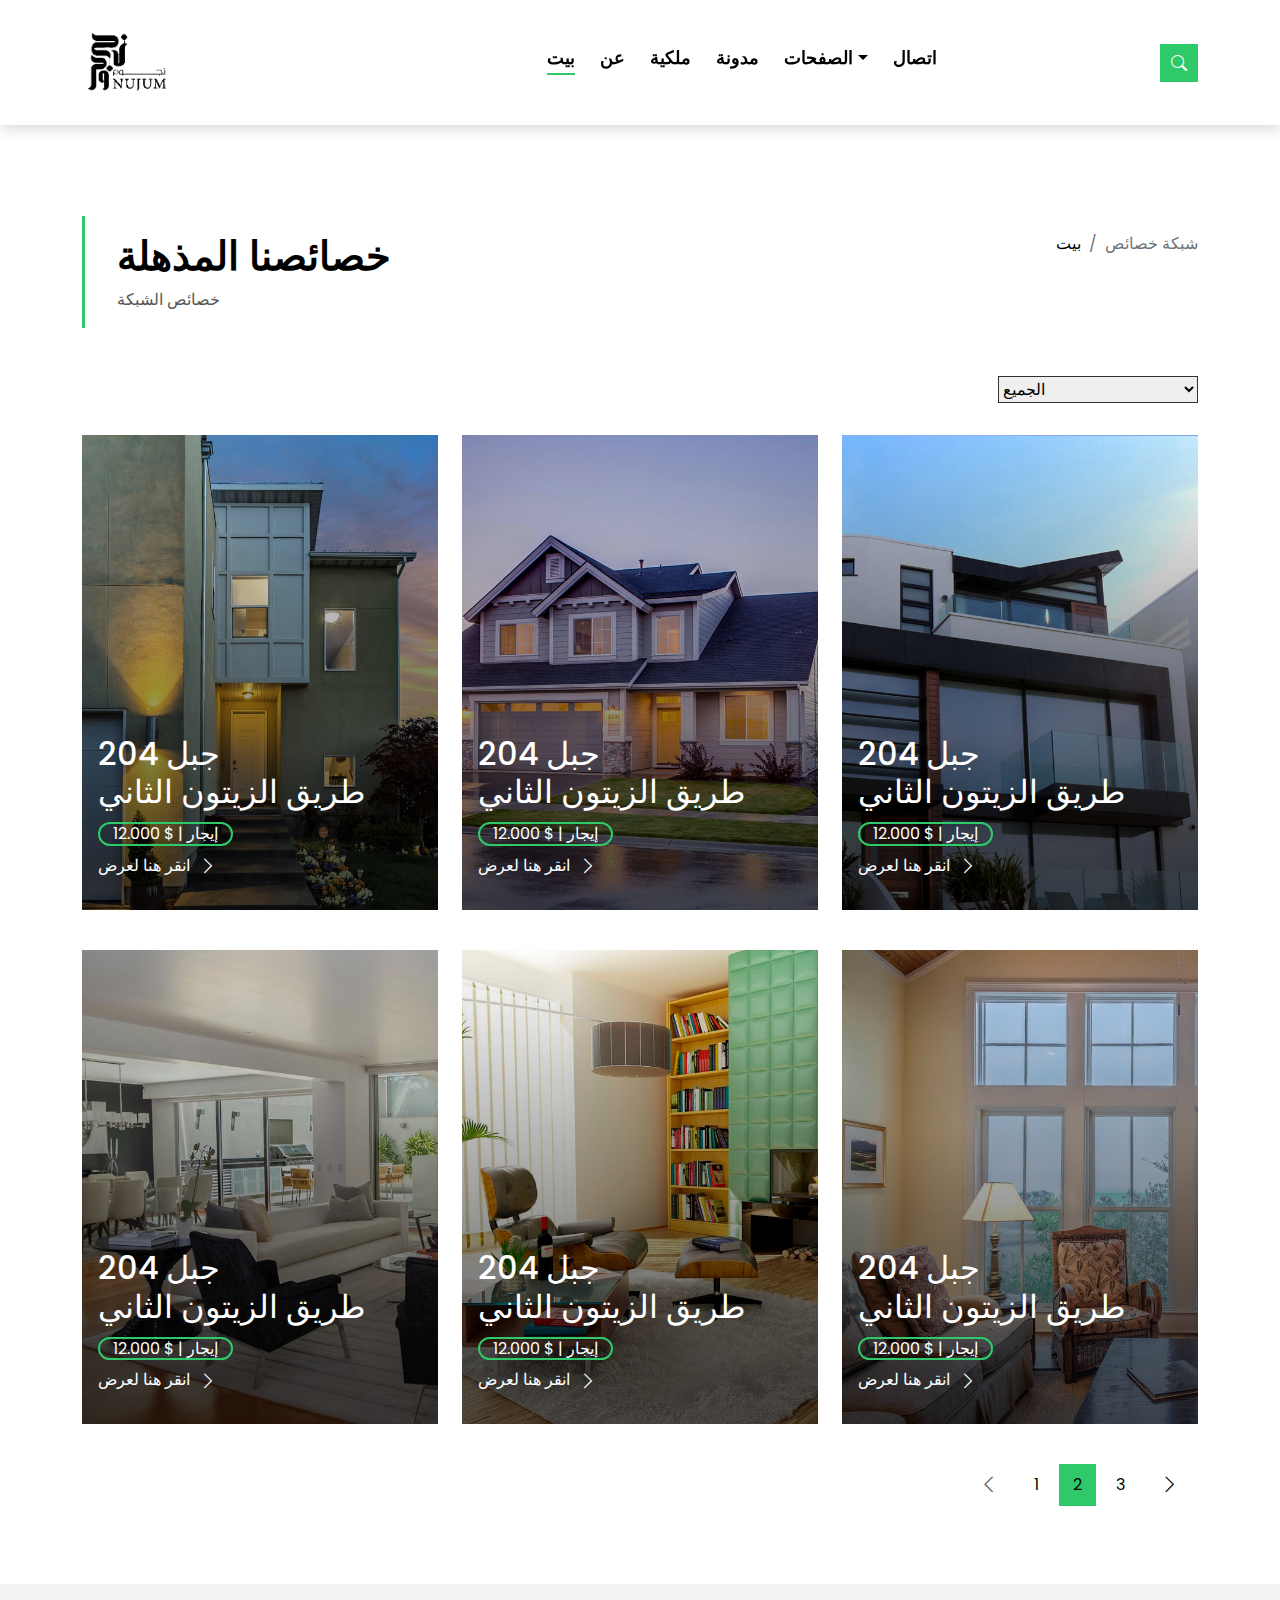
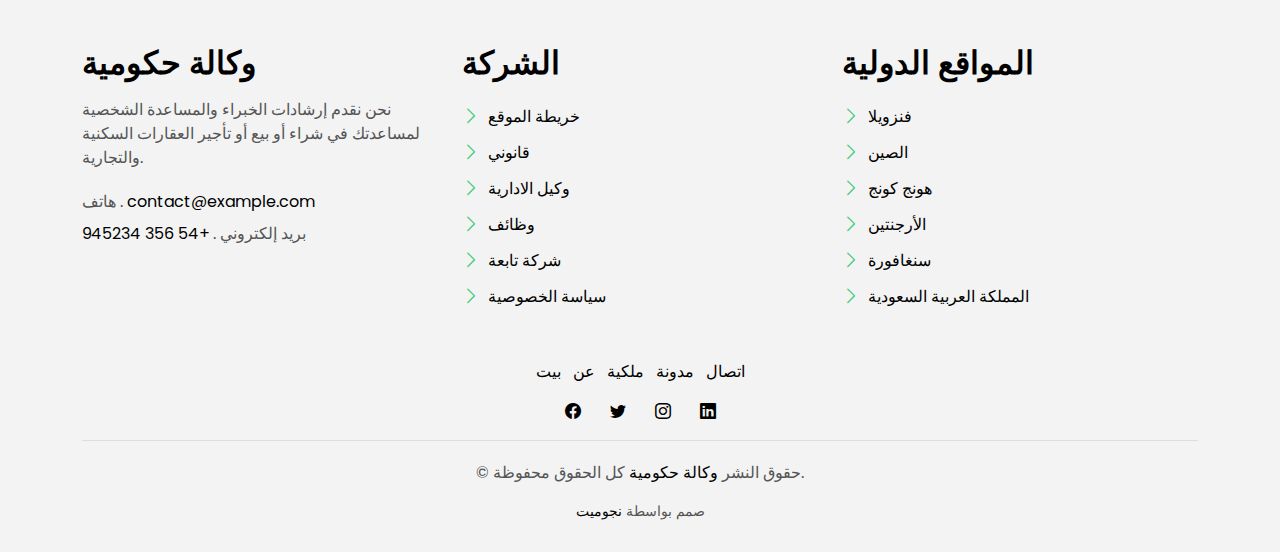
<file: property-grid.html>
<!DOCTYPE html>
<html lang="en">

<head>
  <meta charset="utf-8">
  <meta content="width=device-width, initial-scale=1.0" name="viewport">

  <title>ملكية</title>
  <meta content="" name="description">
  <meta content="" name="keywords">

  <!-- Favicons -->
  <link href="assets/img/favicon.png" rel="icon">
  <link href="assets/img/apple-touch-icon.png" rel="apple-touch-icon">

  <!-- Google Fonts -->
  <link href="https://fonts.googleapis.com/css?family=Poppins:300,400,500,600,700" rel="stylesheet">

  <!-- Vendor CSS Files -->
  <link href="assets/vendor/animate.css/animate.min.css" rel="stylesheet">
  <link href="assets/vendor/bootstrap/css/bootstrap.min.css" rel="stylesheet">
  <link href="assets/vendor/bootstrap-icons/bootstrap-icons.css" rel="stylesheet">
  <link href="assets/vendor/swiper/swiper-bundle.min.css" rel="stylesheet">

  <!-- Template Main CSS File -->
  <link href="assets/css/style.css" rel="stylesheet">


</head>

<body>

<!-- ======= Property Search Section ======= -->
<div class="click-closed"></div>
<!--/ Form Search Star /-->
<div class="box-collapse">
  <div class="title-box-d">
    <h3 class="title-d">خاصية البحث</h3>
  </div>
  <span class="close-box-collapse right-boxed bi bi-x"></span>
  <div class="box-collapse-wrap form">
    <form class="form-a">
      <div class="row">
        <div class="col-md-12 mb-2">
          <div class="form-group">
            <label class="pb-2" for="Type">الكلمة الرئيسية</label>
            <input type="text" class="form-control form-control-lg form-control-a" placeholder="Keyword">
          </div>
        </div>
        <div class="col-md-6 mb-2">
          <div class="form-group mt-3">
            <label class="pb-2" for="Type">يكتب</label>
            <select class="form-control form-select form-control-a" id="Type">
              <option>كل الأنواع</option>
              <option>للإيجار</option>
              <option>للبيع</option>
              <option>بيت مفتوح</option>
            </select>
          </div>
        </div>
        <div class="col-md-6 mb-2">
          <div class="form-group mt-3">
            <label class="pb-2" for="city">City</label>
            <select class="form-control form-select form-control-a" id="city">
              <option>كل المدينة</option>
              <option>ألاباما</option>
              <option>أريزونا</option>
              <option>كاليفورنيا</option>
              <option>كولورادو</option>
            </select>
          </div>
        </div>
        <div class="col-md-6 mb-2">
          <div class="form-group mt-3">
            <label class="pb-2" for="bedrooms">غرف نوم</label>
            <select class="form-control form-select form-control-a" id="bedrooms">
              <option>أي</option>
              <option>01</option>
              <option>02</option>
              <option>03</option>
            </select>
          </div>
        </div>
        <div class="col-md-6 mb-2">
          <div class="form-group mt-3">
            <label class="pb-2" for="garages">المرائب</label>
            <select class="form-control form-select form-control-a" id="garages">
              <option>أي</option>
              <option>01</option>
              <option>02</option>
              <option>03</option>
              <option>04</option>
            </select>
          </div>
        </div>
        <div class="col-md-6 mb-2">
          <div class="form-group mt-3">
            <label class="pb-2" for="bathrooms">الحمامات</label>
            <select class="form-control form-select form-control-a" id="bathrooms">
              <option>أي</option>
              <option>01</option>
              <option>02</option>
              <option>03</option>
            </select>
          </div>
        </div>
        <div class="col-md-6 mb-2">
          <div class="form-group mt-3">
            <label class="pb-2" for="price">سعر دقيقة</label>
            <select class="form-control form-select form-control-a" id="price">
              <option>غير محدود</option>
              <option>$50,000</option>
              <option>$100,000</option>
              <option>$150,000</option>
              <option>$200,000</option>
            </select>
          </div>
        </div>
        <div class="col-md-12">
          <button type="submit" class="btn btn-b">خاصية البحث</button>
        </div>
      </div>
    </form>
  </div>
</div><!-- End Property Search Section -->>

<!-- ======= Header/Navbar ======= -->
<nav class="navbar navbar-default navbar-trans navbar-expand-lg fixed-top">
  <div class="container">
    <button class="navbar-toggler collapsed" type="button" data-bs-toggle="collapse" data-bs-target="#navbarDefault" aria-controls="navbarDefault" aria-expanded="false" aria-label="Toggle navigation">
      <span></span>
      <span></span>
      <span></span>
    </button>
    <a class="navbar-brand text-brand" href="index.html">
      <img src="assets/img/logo-dark.png" alt="" class="img-fluid" style="width: 40%;">
     </a>

    <div class="navbar-collapse collapse justify-content-center" id="navbarDefault">
      <ul class="navbar-nav">

        <li class="nav-item">
          <a class="nav-link active" href="index.html">بيت</a>
        </li>

        <li class="nav-item">
          <a class="nav-link " href="about.html">عن</a>
        </li>

        <li class="nav-item">
          <a class="nav-link " href="property-grid.html">ملكية</a>
        </li>

        <li class="nav-item">
          <a class="nav-link " href="blog-grid.html">مدونة</a>
        </li>

        <li class="nav-item dropdown">
          <a class="nav-link dropdown-toggle" href="#" id="navbarDropdown" role="button" data-bs-toggle="dropdown" aria-haspopup="true" aria-expanded="false">الصفحات</a>
          <div class="dropdown-menu">
            <a class="dropdown-item " href="property-single.html">خاصية واحدة</a>
            <a class="dropdown-item " href="blog-single.html">مدونة واحدة</a>
            <a class="dropdown-item " href="agents-grid.html">شبكة الوكلاء</a>
            <a class="dropdown-item " href="agent-single.html">وكيل واحد</a>
          </div>
        </li>
        <li class="nav-item">
          <a class="nav-link " href="contact.html">اتصال</a>
        </li>
      </ul>
    </div>

    <button type="button" class="btn btn-b-n navbar-toggle-box navbar-toggle-box-collapse" data-bs-toggle="collapse" data-bs-target="#navbarTogglerDemo01">
      <i class="bi bi-search"></i>
    </button>

  </div>
</nav><!-- End Header/Navbar -->

  <main id="main">

    <!-- ======= Intro Single ======= -->
    <section class="intro-single">
      <div class="container">
        <div class="row">
          <div class="col-md-12 col-lg-8">
            <div class="title-single-box">
              <h1 class="title-single">خصائصنا المذهلة</h1>
              <span class="color-text-a">خصائص الشبكة</span>
            </div>
          </div>
          <div class="col-md-12 col-lg-4">
            <nav aria-label="breadcrumb" class="breadcrumb-box d-flex justify-content-lg-end">
              <ol class="breadcrumb">
                <li class="breadcrumb-item">
                  <a href="#">بيت</a>
                </li>
                <li class="breadcrumb-item active" aria-current="page">
                  شبكة خصائص
                </li>
              </ol>
            </nav>
          </div>
        </div>
      </div>
    </section><!-- End Intro Single-->

    <!-- ======= Property Grid ======= -->
    <section class="property-grid grid">
      <div class="container">
        <div class="row">
          <div class="col-sm-12">
            <div class="grid-option">
              <form>
                <select class="custom-select">
                  <option selected>الجميع</option>
                  <option value="1">جديد على قديم</option>
                  <option value="2">للإيجار</option>
                  <option value="3">للبيع</option>
                </select>
              </form>
            </div>
          </div>
          <div class="col-md-4">
            <div class="card-box-a card-shadow">
              <div class="img-box-a">
                <img src="assets/img/property-1.jpg" alt="" class="img-a img-fluid">
              </div>
              <div class="card-overlay">
                <div class="card-overlay-a-content">
                  <div class="card-header-a">
                    <h2 class="card-title-a">
                      <a href="#">204 جبل
                        <br /> طريق الزيتون الثاني</a>
                    </h2>
                  </div>
                  <div class="card-body-a">
                    <div class="price-box d-flex">
                      <span class="price-a">إيجار | $ 12.000</span>
                    </div>
                    <a href="property-single.html" class="link-a">انقر هنا لعرض
                      <span class="bi bi-chevron-right"></span>
                    </a>
                  </div>
                  <div class="card-footer-a">
                    <ul class="card-info d-flex justify-content-around">
                      <li>
                        <h4 class="card-info-title">منطقة</h4>
                        <span>340m
                          <sup>2</sup>
                        </span>
                      </li>
                      <li>
                        <h4 class="card-info-title">سرير</h4>
                        <span>2</span>
                      </li>
                      <li>
                        <h4 class="card-info-title">الحمامات</h4>
                        <span>4</span>
                      </li>
                      <li>
                        <h4 class="card-info-title">المرائب</h4>
                        <span>1</span>
                      </li>
                    </ul>
                  </div>
                </div>
              </div>
            </div>
          </div>
          <div class="col-md-4">
            <div class="card-box-a card-shadow">
              <div class="img-box-a">
                <img src="assets/img/property-3.jpg" alt="" class="img-a img-fluid">
              </div>
              <div class="card-overlay">
                <div class="card-overlay-a-content">
                  <div class="card-header-a">
                    <h2 class="card-title-a">
                      <a href="#">204 جبل
                        <br /> طريق الزيتون الثاني</a>
                    </h2>
                  </div>
                  <div class="card-body-a">
                    <div class="price-box d-flex">
                      <span class="price-a">إيجار | $ 12.000</span>
                    </div>
                    <a href="property-single.html" class="link-a">انقر هنا لعرض
                      <span class="bi bi-chevron-right"></span>
                    </a>
                  </div>
                  <div class="card-footer-a">
                    <ul class="card-info d-flex justify-content-around">
                      <li>
                        <h4 class="card-info-title">منطقة</h4>
                        <span>340m
                          <sup>2</sup>
                        </span>
                      </li>
                      <li>
                        <h4 class="card-info-title">سرير</h4>
                        <span>2</span>
                      </li>
                      <li>
                        <h4 class="card-info-title">الحمامات</h4>
                        <span>4</span>
                      </li>
                      <li>
                        <h4 class="card-info-title">المرائب</h4>
                        <span>1</span>
                      </li>
                    </ul>
                  </div>
                </div>
              </div>
            </div>
          </div>
          <div class="col-md-4">
            <div class="card-box-a card-shadow">
              <div class="img-box-a">
                <img src="assets/img/property-6.jpg" alt="" class="img-a img-fluid">
              </div>
              <div class="card-overlay">
                <div class="card-overlay-a-content">
                  <div class="card-header-a">
                    <h2 class="card-title-a">
                      <a href="#">204 جبل
                        <br /> طريق الزيتون الثاني</a>
                    </h2>
                  </div>
                  <div class="card-body-a">
                    <div class="price-box d-flex">
                      <span class="price-a">إيجار | $ 12.000</span>
                    </div>
                    <a href="property-single.html" class="link-a">انقر هنا لعرض
                      <span class="bi bi-chevron-right"></span>
                    </a>
                  </div>
                  <div class="card-footer-a">
                    <ul class="card-info d-flex justify-content-around">
                      <li>
                        <h4 class="card-info-title">منطقة</h4>
                        <span>340m
                          <sup>2</sup>
                        </span>
                      </li>
                      <li>
                        <h4 class="card-info-title">سرير</h4>
                        <span>2</span>
                      </li>
                      <li>
                        <h4 class="card-info-title">الحمامات</h4>
                        <span>4</span>
                      </li>
                      <li>
                        <h4 class="card-info-title">المرائب</h4>
                        <span>1</span>
                      </li>
                    </ul>
                  </div>
                </div>
              </div>
            </div>
          </div>
          <div class="col-md-4">
            <div class="card-box-a card-shadow">
              <div class="img-box-a">
                <img src="assets/img/property-7.jpg" alt="" class="img-a img-fluid">
              </div>
              <div class="card-overlay">
                <div class="card-overlay-a-content">
                  <div class="card-header-a">
                    <h2 class="card-title-a">
                      <a href="#">204 جبل
                        <br /> طريق الزيتون الثاني</a>
                    </h2>
                  </div>
                  <div class="card-body-a">
                    <div class="price-box d-flex">
                      <span class="price-a">إيجار | $ 12.000</span>
                    </div>
                    <a href="property-single.html" class="link-a">انقر هنا لعرض
                      <span class="bi bi-chevron-right"></span>
                    </a>
                  </div>
                  <div class="card-footer-a">
                    <ul class="card-info d-flex justify-content-around">
                      <li>
                        <h4 class="card-info-title">منطقة</h4>
                        <span>340m
                          <sup>2</sup>
                        </span>
                      </li>
                      <li>
                        <h4 class="card-info-title">سرير</h4>
                        <span>2</span>
                      </li>
                      <li>
                        <h4 class="card-info-title">الحمامات</h4>
                        <span>4</span>
                      </li>
                      <li>
                        <h4 class="card-info-title">المرائب</h4>
                        <span>1</span>
                      </li>
                    </ul>
                  </div>
                </div>
              </div>
            </div>
          </div>
          <div class="col-md-4">
            <div class="card-box-a card-shadow">
              <div class="img-box-a">
                <img src="assets/img/property-8.jpg" alt="" class="img-a img-fluid">
              </div>
              <div class="card-overlay">
                <div class="card-overlay-a-content">
                  <div class="card-header-a">
                    <h2 class="card-title-a">
                      <a href="#">204 جبل
                        <br /> طريق الزيتون الثاني</a>
                    </h2>
                  </div>
                  <div class="card-body-a">
                    <div class="price-box d-flex">
                      <span class="price-a">إيجار | $ 12.000</span>
                    </div>
                    <a href="property-single.html" class="link-a">انقر هنا لعرض
                      <span class="bi bi-chevron-right"></span>
                    </a>
                  </div>
                  <div class="card-footer-a">
                    <ul class="card-info d-flex justify-content-around">
                      <li>
                        <h4 class="card-info-title">منطقة</h4>
                        <span>340m
                          <sup>2</sup>
                        </span>
                      </li>
                      <li>
                        <h4 class="card-info-title">سرير</h4>
                        <span>2</span>
                      </li>
                      <li>
                        <h4 class="card-info-title">الحمامات</h4>
                        <span>4</span>
                      </li>
                      <li>
                        <h4 class="card-info-title">المرائب</h4>
                        <span>1</span>
                      </li>
                    </ul>
                  </div>
                </div>
              </div>
            </div>
          </div>
          <div class="col-md-4">
            <div class="card-box-a card-shadow">
              <div class="img-box-a">
                <img src="assets/img/property-10.jpg" alt="" class="img-a img-fluid">
              </div>
              <div class="card-overlay">
                <div class="card-overlay-a-content">
                  <div class="card-header-a">
                    <h2 class="card-title-a">
                      <a href="#">204 جبل
                        <br /> طريق الزيتون الثاني</a>
                    </h2>
                  </div>
                  <div class="card-body-a">
                    <div class="price-box d-flex">
                      <span class="price-a">إيجار | $ 12.000</span>
                    </div>
                    <a href="property-single.html" class="link-a">انقر هنا لعرض
                      <span class="bi bi-chevron-right"></span>
                    </a>
                  </div>
                  <div class="card-footer-a">
                    <ul class="card-info d-flex justify-content-around">
                      <li>
                        <h4 class="card-info-title">منطقة</h4>
                        <span>340m
                          <sup>2</sup>
                        </span>
                      </li>
                      <li>
                        <h4 class="card-info-title">سرير</h4>
                        <span>2</span>
                      </li>
                      <li>
                        <h4 class="card-info-title">الحمامات</h4>
                        <span>4</span>
                      </li>
                      <li>
                        <h4 class="card-info-title">المرائب</h4>
                        <span>1</span>
                      </li>
                    </ul>
                  </div>
                </div>
              </div>
            </div>
          </div>
        </div>
        <div class="row">
          <div class="col-sm-12">
            <nav class="pagination-a">
              <ul class="pagination justify-content-end">
                <li class="page-item disabled">
                  <a class="page-link" href="#" tabindex="-1">
                    <span class="bi bi-chevron-left"></span>
                  </a>
                </li>
                <li class="page-item">
                  <a class="page-link" href="#">1</a>
                </li>
                <li class="page-item active">
                  <a class="page-link" href="#">2</a>
                </li>
                <li class="page-item">
                  <a class="page-link" href="#">3</a>
                </li>
                <li class="page-item next">
                  <a class="page-link" href="#">
                    <span class="bi bi-chevron-right"></span>
                  </a>
                </li>
              </ul>
            </nav>
          </div>
        </div>
      </div>
    </section><!-- End Property Grid Single-->

  </main><!-- End #main -->

  <!-- ======= Footer ======= -->
  <section class="section-footer">
    <div class="container">
      <div class="row">
        <div class="col-sm-12 col-md-4">
          <div class="widget-a">
            <div class="w-header-a">
              <h3 class="w-title-a text-brand">وكالة حكومية</h3>
            </div>
            <div class="w-body-a">
              <p class="w-text-a color-text-a">
                نحن نقدم إرشادات الخبراء والمساعدة الشخصية لمساعدتك في شراء أو بيع أو تأجير العقارات السكنية والتجارية.
              </p>
            </div>
            <div class="w-footer-a">
              <ul class="list-unstyled">
                <li class="color-a">
                  <span class="color-text-a">هاتف .</span> contact@example.com
                </li>
                <li class="color-a">
                  <span class="color-text-a">بريد إلكتروني .</span> +54 356 945234
                </li>
              </ul>
            </div>
          </div>
        </div>
        <div class="col-sm-12 col-md-4 section-md-t3">
          <div class="widget-a">
            <div class="w-header-a">
              <h3 class="w-title-a text-brand">الشركة</h3>
            </div>
            <div class="w-body-a">
              <div class="w-body-a">
                <ul class="list-unstyled">
                  <li class="item-list-a">
                    <i class="bi bi-chevron-right"></i> <a href="#">خريطة الموقع</a>
                  </li>
                  <li class="item-list-a">
                    <i class="bi bi-chevron-right"></i> <a href="#">قانوني</a>
                  </li>
                  <li class="item-list-a">
                    <i class="bi bi-chevron-right"></i> <a href="#">وكيل الادارية</a>
                  </li>
                  <li class="item-list-a">
                    <i class="bi bi-chevron-right"></i> <a href="#">وظائف</a>
                  </li>
                  <li class="item-list-a">
                    <i class="bi bi-chevron-right"></i> <a href="#">شركة تابعة</a>
                  </li>
                  <li class="item-list-a">
                    <i class="bi bi-chevron-right"></i> <a href="#">سياسة الخصوصية</a>
                  </li>
                </ul>
              </div>
            </div>
          </div>
        </div>
        <div class="col-sm-12 col-md-4 section-md-t3">
          <div class="widget-a">
            <div class="w-header-a">
              <h3 class="w-title-a text-brand">المواقع الدولية</h3>
            </div>
            <div class="w-body-a">
              <ul class="list-unstyled">
                <li class="item-list-a">
                  <i class="bi bi-chevron-right"></i> <a href="#">فنزويلا</a>
                </li>
                <li class="item-list-a">
                  <i class="bi bi-chevron-right"></i> <a href="#">الصين</a>
                </li>
                <li class="item-list-a">
                  <i class="bi bi-chevron-right"></i> <a href="#">هونج كونج</a>
                </li>
                <li class="item-list-a">
                  <i class="bi bi-chevron-right"></i> <a href="#">الأرجنتين</a>
                </li>
                <li class="item-list-a">
                  <i class="bi bi-chevron-right"></i> <a href="#">سنغافورة</a>
                </li>
                <li class="item-list-a">
                  <i class="bi bi-chevron-right"></i> <a href="#">المملكة العربية السعودية</a>
                </li>
              </ul>
            </div>
          </div>
        </div>
      </div>
    </div>
  </section>
  <footer>
    <div class="container">
      <div class="row">
        <div class="col-md-12">
          <nav class="nav-footer">
            <ul class="list-inline">
              <li class="list-inline-item">
                <a href="#">بيت</a>
              </li>
              <li class="list-inline-item">
                <a href="#">عن</a>
              </li>
              <li class="list-inline-item">
                <a href="#">ملكية</a>
              </li>
              <li class="list-inline-item">
                <a href="#">مدونة</a>
              </li>
              <li class="list-inline-item">
                <a href="#">اتصال</a>
              </li>
            </ul>
          </nav>
          <div class="socials-a">
            <ul class="list-inline">
              <li class="list-inline-item">
                <a href="#">
                  <i class="bi bi-facebook" aria-hidden="true"></i>
                </a>
              </li>
              <li class="list-inline-item">
                <a href="#">
                  <i class="bi bi-twitter" aria-hidden="true"></i>
                </a>
              </li>
              <li class="list-inline-item">
                <a href="#">
                  <i class="bi bi-instagram" aria-hidden="true"></i>
                </a>
              </li>
              <li class="list-inline-item">
                <a href="#">
                  <i class="bi bi-linkedin" aria-hidden="true"></i>
                </a>
              </li>
            </ul>
          </div>
          <div class="copyright-footer">
            <p class="copyright color-text-a">
              &copy; حقوق النشر
              <span class="color-a">وكالة حكومية</span> كل الحقوق محفوظة.
            </p>
          </div>
          <div class="credits">
            
          صمم بواسطة <a href="#">نجوميت</a>
          </div>
        </div>
      </div>
    </div>
  </footer><!-- End  Footer -->

  <div id="preloader"></div>
  <a href="#" class="back-to-top d-flex align-items-center justify-content-center"><i class="bi bi-arrow-up-short"></i></a>

  <!-- Vendor JS Files -->
  <script src="assets/vendor/bootstrap/js/bootstrap.bundle.min.js"></script>
  <script src="assets/vendor/swiper/swiper-bundle.min.js"></script>
  <script src="assets/vendor/php-email-form/validate.js"></script>

  <!-- Template Main JS File -->
  <script src="assets/js/main.js"></script>

</body>

</html>
</file>
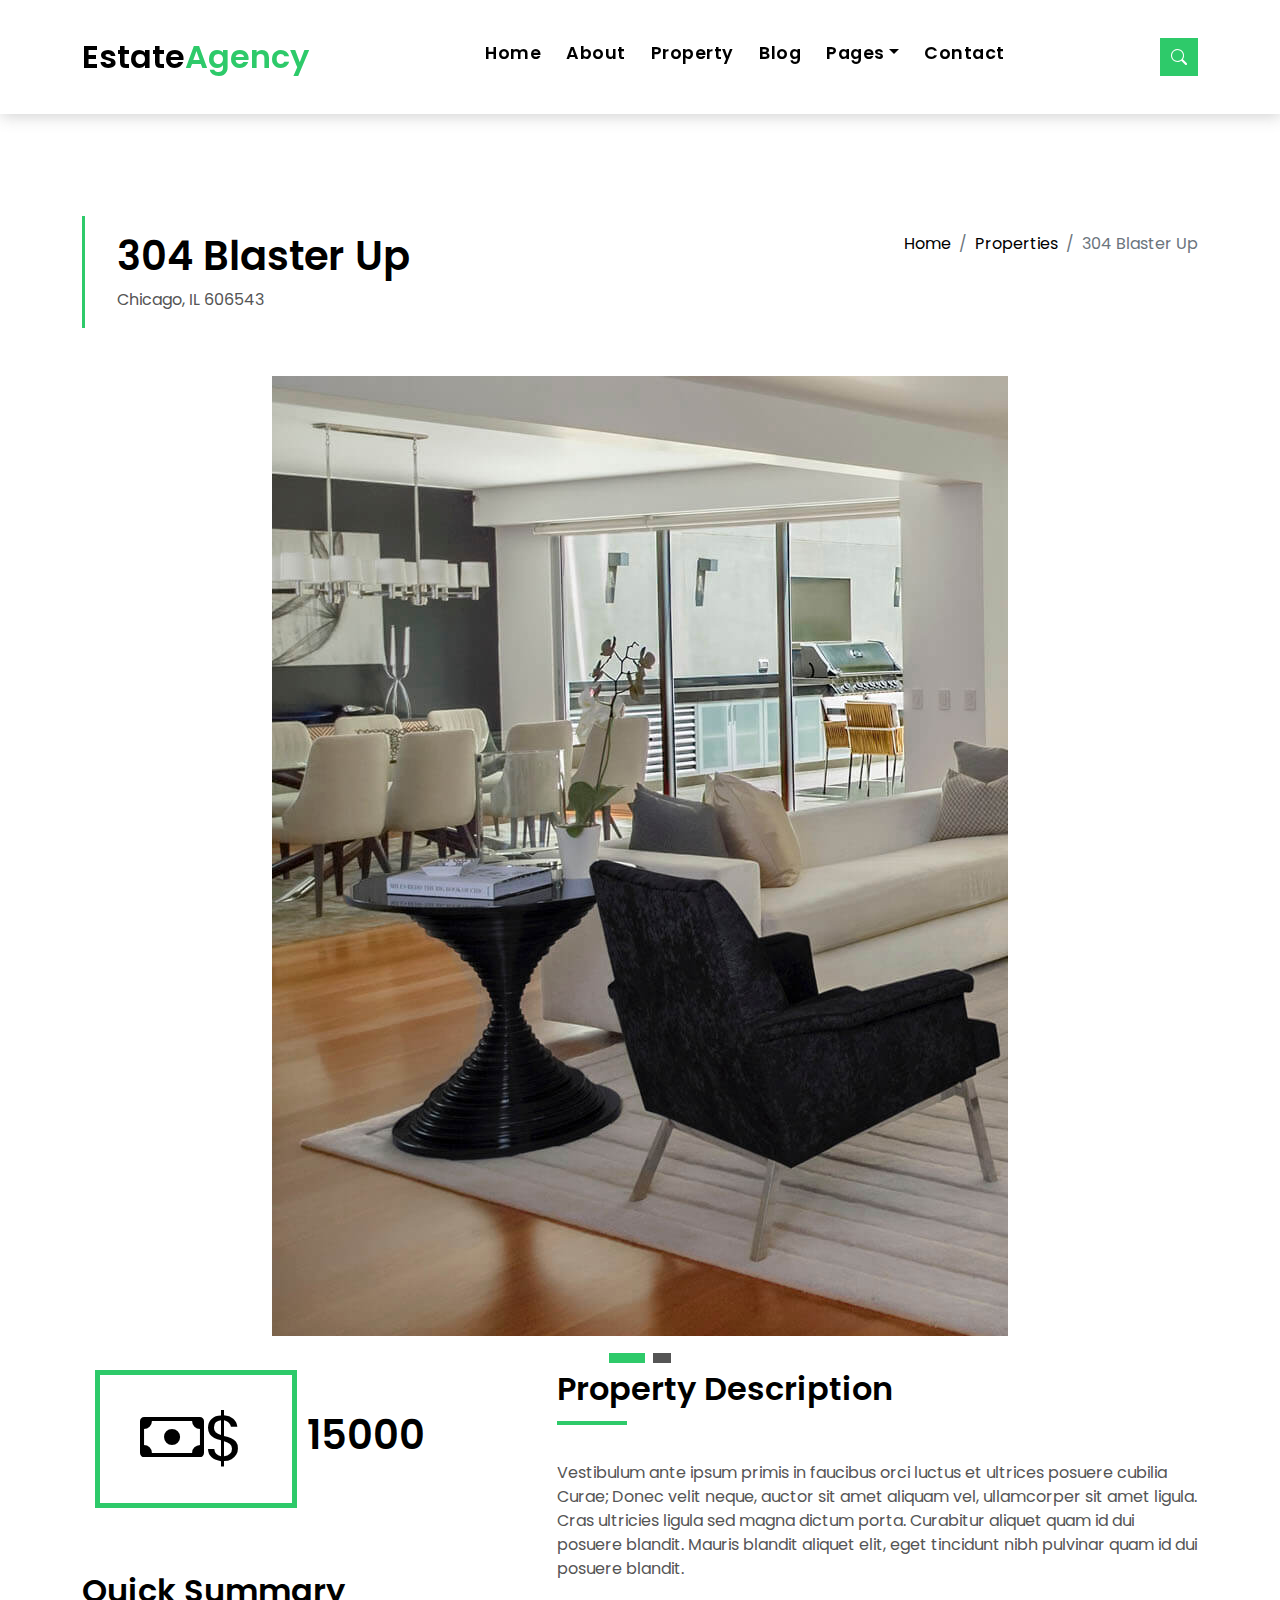
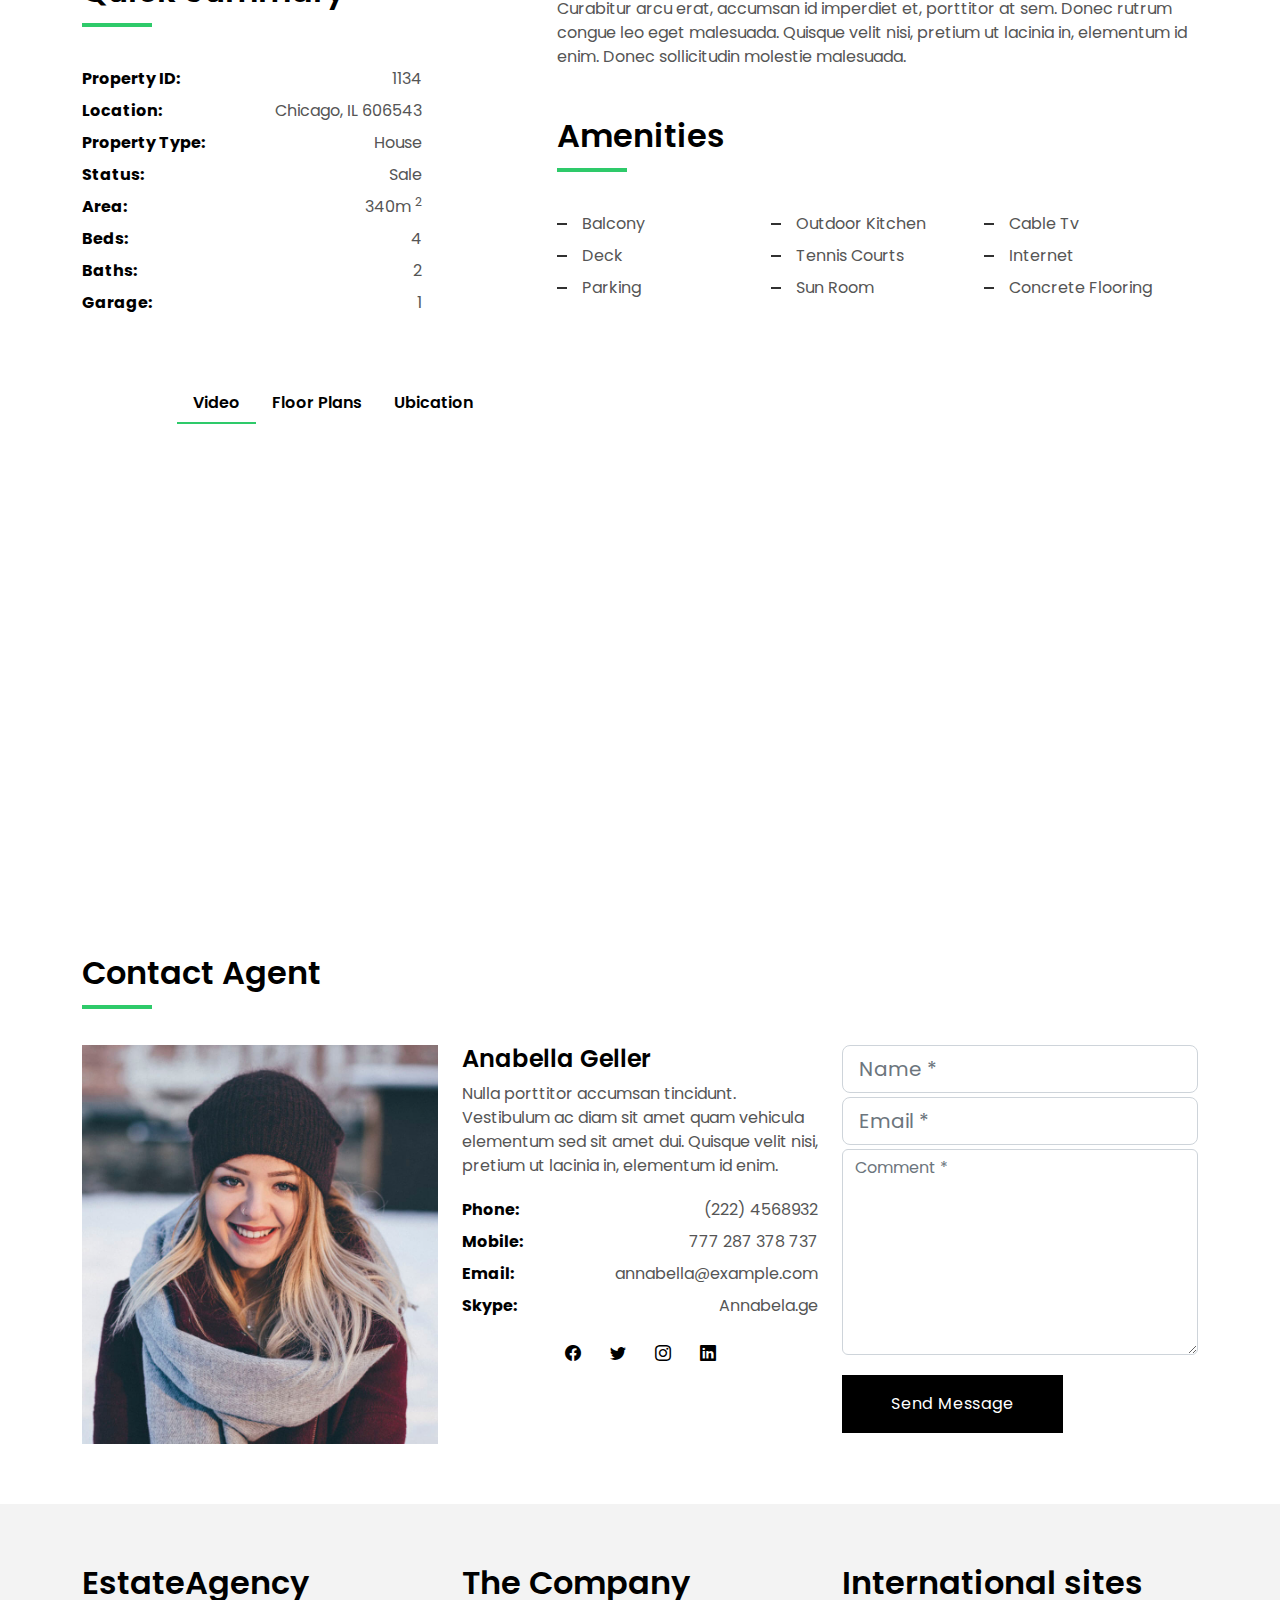
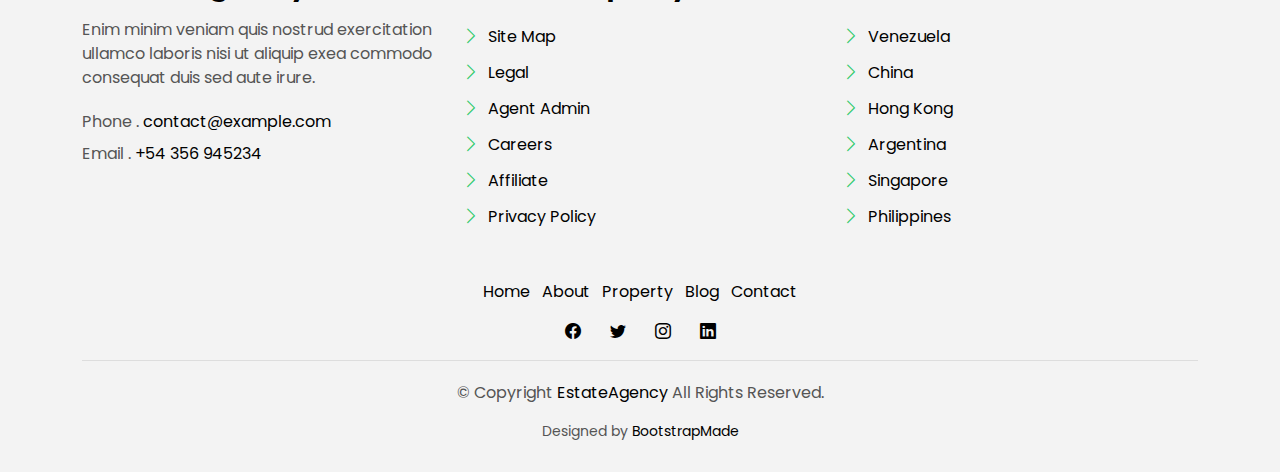
<file: property-single.html>
<!DOCTYPE html>
<html lang="en">

<head>
  <meta charset="utf-8">
  <meta content="width=device-width, initial-scale=1.0" name="viewport">

  <title>EstateAgency Bootstrap Template - Index</title>
  <meta content="" name="description">
  <meta content="" name="keywords">

  <!-- Favicons -->
  <link href="assets/img/favicon.png" rel="icon">
  <link href="assets/img/apple-touch-icon.png" rel="apple-touch-icon">

  <!-- Google Fonts -->
  <link href="https://fonts.googleapis.com/css?family=Poppins:300,400,500,600,700" rel="stylesheet">

  <!-- Vendor CSS Files -->
  <link href="assets/vendor/animate.css/animate.min.css" rel="stylesheet">
  <link href="assets/vendor/bootstrap/css/bootstrap.min.css" rel="stylesheet">
  <link href="assets/vendor/bootstrap-icons/bootstrap-icons.css" rel="stylesheet">
  <link href="assets/vendor/swiper/swiper-bundle.min.css" rel="stylesheet">

  <!-- Template Main CSS File -->
  <link href="assets/css/style.css" rel="stylesheet">

  <!-- =======================================================
  * Template Name: EstateAgency
  * Updated: Mar 10 2023 with Bootstrap v5.2.3
  * Template URL: https://bootstrapmade.com/real-estate-agency-bootstrap-template/
  * Author: BootstrapMade.com
  * License: https://bootstrapmade.com/license/
  ======================================================== -->
</head>

<body>

  <!-- ======= Property Search Section ======= -->
  <div class="click-closed"></div>
  <!--/ Form Search Star /-->
  <div class="box-collapse">
    <div class="title-box-d">
      <h3 class="title-d">Search Property</h3>
    </div>
    <span class="close-box-collapse right-boxed bi bi-x"></span>
    <div class="box-collapse-wrap form">
      <form class="form-a">
        <div class="row">
          <div class="col-md-12 mb-2">
            <div class="form-group">
              <label class="pb-2" for="Type">Keyword</label>
              <input type="text" class="form-control form-control-lg form-control-a" placeholder="Keyword">
            </div>
          </div>
          <div class="col-md-6 mb-2">
            <div class="form-group mt-3">
              <label class="pb-2" for="Type">Type</label>
              <select class="form-control form-select form-control-a" id="Type">
                <option>All Type</option>
                <option>For Rent</option>
                <option>For Sale</option>
                <option>Open House</option>
              </select>
            </div>
          </div>
          <div class="col-md-6 mb-2">
            <div class="form-group mt-3">
              <label class="pb-2" for="city">City</label>
              <select class="form-control form-select form-control-a" id="city">
                <option>All City</option>
                <option>Alabama</option>
                <option>Arizona</option>
                <option>California</option>
                <option>Colorado</option>
              </select>
            </div>
          </div>
          <div class="col-md-6 mb-2">
            <div class="form-group mt-3">
              <label class="pb-2" for="bedrooms">Bedrooms</label>
              <select class="form-control form-select form-control-a" id="bedrooms">
                <option>Any</option>
                <option>01</option>
                <option>02</option>
                <option>03</option>
              </select>
            </div>
          </div>
          <div class="col-md-6 mb-2">
            <div class="form-group mt-3">
              <label class="pb-2" for="garages">Garages</label>
              <select class="form-control form-select form-control-a" id="garages">
                <option>Any</option>
                <option>01</option>
                <option>02</option>
                <option>03</option>
                <option>04</option>
              </select>
            </div>
          </div>
          <div class="col-md-6 mb-2">
            <div class="form-group mt-3">
              <label class="pb-2" for="bathrooms">Bathrooms</label>
              <select class="form-control form-select form-control-a" id="bathrooms">
                <option>Any</option>
                <option>01</option>
                <option>02</option>
                <option>03</option>
              </select>
            </div>
          </div>
          <div class="col-md-6 mb-2">
            <div class="form-group mt-3">
              <label class="pb-2" for="price">Min Price</label>
              <select class="form-control form-select form-control-a" id="price">
                <option>Unlimite</option>
                <option>$50,000</option>
                <option>$100,000</option>
                <option>$150,000</option>
                <option>$200,000</option>
              </select>
            </div>
          </div>
          <div class="col-md-12">
            <button type="submit" class="btn btn-b">Search Property</button>
          </div>
        </div>
      </form>
    </div>
  </div><!-- End Property Search Section -->>

  <!-- ======= Header/Navbar ======= -->
  <nav class="navbar navbar-default navbar-trans navbar-expand-lg fixed-top">
    <div class="container">
      <button class="navbar-toggler collapsed" type="button" data-bs-toggle="collapse" data-bs-target="#navbarDefault" aria-controls="navbarDefault" aria-expanded="false" aria-label="Toggle navigation">
        <span></span>
        <span></span>
        <span></span>
      </button>
      <a class="navbar-brand text-brand" href="index.html">Estate<span class="color-b">Agency</span></a>

      <div class="navbar-collapse collapse justify-content-center" id="navbarDefault">
        <ul class="navbar-nav">

          <li class="nav-item">
            <a class="nav-link " href="index.html">Home</a>
          </li>

          <li class="nav-item">
            <a class="nav-link " href="about.html">About</a>
          </li>

          <li class="nav-item">
            <a class="nav-link " href="property-grid.html">Property</a>
          </li>

          <li class="nav-item">
            <a class="nav-link " href="blog-grid.html">Blog</a>
          </li>

          <li class="nav-item dropdown">
            <a class="nav-link dropdown-toggle" href="#" id="navbarDropdown" role="button" data-bs-toggle="dropdown" aria-haspopup="true" aria-expanded="false">Pages</a>
            <div class="dropdown-menu">
              <a class="dropdown-item active" href="property-single.html">Property Single</a>
              <a class="dropdown-item " href="blog-single.html">Blog Single</a>
              <a class="dropdown-item " href="agents-grid.html">Agents Grid</a>
              <a class="dropdown-item " href="agent-single.html">Agent Single</a>
            </div>
          </li>
          <li class="nav-item">
            <a class="nav-link " href="contact.html">Contact</a>
          </li>
        </ul>
      </div>

      <button type="button" class="btn btn-b-n navbar-toggle-box navbar-toggle-box-collapse" data-bs-toggle="collapse" data-bs-target="#navbarTogglerDemo01">
        <i class="bi bi-search"></i>
      </button>

    </div>
  </nav><!-- End Header/Navbar -->

  <main id="main">

    <!-- ======= Intro Single ======= -->
    <section class="intro-single">
      <div class="container">
        <div class="row">
          <div class="col-md-12 col-lg-8">
            <div class="title-single-box">
              <h1 class="title-single">304 Blaster Up</h1>
              <span class="color-text-a">Chicago, IL 606543</span>
            </div>
          </div>
          <div class="col-md-12 col-lg-4">
            <nav aria-label="breadcrumb" class="breadcrumb-box d-flex justify-content-lg-end">
              <ol class="breadcrumb">
                <li class="breadcrumb-item">
                  <a href="index.html">Home</a>
                </li>
                <li class="breadcrumb-item">
                  <a href="property-grid.html">Properties</a>
                </li>
                <li class="breadcrumb-item active" aria-current="page">
                  304 Blaster Up
                </li>
              </ol>
            </nav>
          </div>
        </div>
      </div>
    </section><!-- End Intro Single-->

    <!-- ======= Property Single ======= -->
    <section class="property-single nav-arrow-b">
      <div class="container">
        <div class="row justify-content-center">
          <div class="col-lg-8">
            <div id="property-single-carousel" class="swiper">
              <div class="swiper-wrapper">
                <div class="carousel-item-b swiper-slide">
                  <img src="assets/img/slide-1.jpg" alt="">
                </div>
                <div class="carousel-item-b swiper-slide">
                  <img src="assets/img/slide-2.jpg" alt="">
                </div>
              </div>
            </div>
            <div class="property-single-carousel-pagination carousel-pagination"></div>
          </div>
        </div>

        <div class="row">
          <div class="col-sm-12">

            <div class="row justify-content-between">
              <div class="col-md-5 col-lg-4">
                <div class="property-price d-flex justify-content-center foo">
                  <div class="card-header-c d-flex">
                    <div class="card-box-ico">
                      <span class="bi bi-cash">$</span>
                    </div>
                    <div class="card-title-c align-self-center">
                      <h5 class="title-c">15000</h5>
                    </div>
                  </div>
                </div>
                <div class="property-summary">
                  <div class="row">
                    <div class="col-sm-12">
                      <div class="title-box-d section-t4">
                        <h3 class="title-d">Quick Summary</h3>
                      </div>
                    </div>
                  </div>
                  <div class="summary-list">
                    <ul class="list">
                      <li class="d-flex justify-content-between">
                        <strong>Property ID:</strong>
                        <span>1134</span>
                      </li>
                      <li class="d-flex justify-content-between">
                        <strong>Location:</strong>
                        <span>Chicago, IL 606543</span>
                      </li>
                      <li class="d-flex justify-content-between">
                        <strong>Property Type:</strong>
                        <span>House</span>
                      </li>
                      <li class="d-flex justify-content-between">
                        <strong>Status:</strong>
                        <span>Sale</span>
                      </li>
                      <li class="d-flex justify-content-between">
                        <strong>Area:</strong>
                        <span>340m
                          <sup>2</sup>
                        </span>
                      </li>
                      <li class="d-flex justify-content-between">
                        <strong>Beds:</strong>
                        <span>4</span>
                      </li>
                      <li class="d-flex justify-content-between">
                        <strong>Baths:</strong>
                        <span>2</span>
                      </li>
                      <li class="d-flex justify-content-between">
                        <strong>Garage:</strong>
                        <span>1</span>
                      </li>
                    </ul>
                  </div>
                </div>
              </div>
              <div class="col-md-7 col-lg-7 section-md-t3">
                <div class="row">
                  <div class="col-sm-12">
                    <div class="title-box-d">
                      <h3 class="title-d">Property Description</h3>
                    </div>
                  </div>
                </div>
                <div class="property-description">
                  <p class="description color-text-a">
                    Vestibulum ante ipsum primis in faucibus orci luctus et ultrices posuere cubilia Curae; Donec velit
                    neque, auctor sit amet
                    aliquam vel, ullamcorper sit amet ligula. Cras ultricies ligula sed magna dictum porta.
                    Curabitur aliquet quam id dui posuere blandit. Mauris blandit aliquet elit, eget tincidunt
                    nibh pulvinar quam id dui posuere blandit.
                  </p>
                  <p class="description color-text-a no-margin">
                    Curabitur arcu erat, accumsan id imperdiet et, porttitor at sem. Donec rutrum congue leo eget
                    malesuada. Quisque velit nisi,
                    pretium ut lacinia in, elementum id enim. Donec sollicitudin molestie malesuada.
                  </p>
                </div>
                <div class="row section-t3">
                  <div class="col-sm-12">
                    <div class="title-box-d">
                      <h3 class="title-d">Amenities</h3>
                    </div>
                  </div>
                </div>
                <div class="amenities-list color-text-a">
                  <ul class="list-a no-margin">
                    <li>Balcony</li>
                    <li>Outdoor Kitchen</li>
                    <li>Cable Tv</li>
                    <li>Deck</li>
                    <li>Tennis Courts</li>
                    <li>Internet</li>
                    <li>Parking</li>
                    <li>Sun Room</li>
                    <li>Concrete Flooring</li>
                  </ul>
                </div>
              </div>
            </div>
          </div>
          <div class="col-md-10 offset-md-1">
            <ul class="nav nav-pills-a nav-pills mb-3 section-t3" id="pills-tab" role="tablist">
              <li class="nav-item">
                <a class="nav-link active" id="pills-video-tab" data-bs-toggle="pill" href="#pills-video" role="tab" aria-controls="pills-video" aria-selected="true">Video</a>
              </li>
              <li class="nav-item">
                <a class="nav-link" id="pills-plans-tab" data-bs-toggle="pill" href="#pills-plans" role="tab" aria-controls="pills-plans" aria-selected="false">Floor Plans</a>
              </li>
              <li class="nav-item">
                <a class="nav-link" id="pills-map-tab" data-bs-toggle="pill" href="#pills-map" role="tab" aria-controls="pills-map" aria-selected="false">Ubication</a>
              </li>
            </ul>
            <div class="tab-content" id="pills-tabContent">
              <div class="tab-pane fade show active" id="pills-video" role="tabpanel" aria-labelledby="pills-video-tab">
                <iframe src="https://player.vimeo.com/video/73221098" width="100%" height="460" frameborder="0" webkitallowfullscreen mozallowfullscreen allowfullscreen></iframe>
              </div>
              <div class="tab-pane fade" id="pills-plans" role="tabpanel" aria-labelledby="pills-plans-tab">
                <img src="assets/img/plan2.jpg" alt="" class="img-fluid">
              </div>
              <div class="tab-pane fade" id="pills-map" role="tabpanel" aria-labelledby="pills-map-tab">
                <iframe src="https://www.google.com/maps/embed?pb=!1m18!1m12!1m3!1d3022.1422937950147!2d-73.98731968482413!3d40.75889497932681!2m3!1f0!2f0!3f0!3m2!1i1024!2i768!4f13.1!3m3!1m2!1s0x89c25855c6480299%3A0x55194ec5a1ae072e!2sTimes+Square!5e0!3m2!1ses-419!2sve!4v1510329142834" width="100%" height="460" frameborder="0" style="border:0" allowfullscreen></iframe>
              </div>
            </div>
          </div>
          <div class="col-md-12">
            <div class="row section-t3">
              <div class="col-sm-12">
                <div class="title-box-d">
                  <h3 class="title-d">Contact Agent</h3>
                </div>
              </div>
            </div>
            <div class="row">
              <div class="col-md-6 col-lg-4">
                <img src="assets/img/agent-4.jpg" alt="" class="img-fluid">
              </div>
              <div class="col-md-6 col-lg-4">
                <div class="property-agent">
                  <h4 class="title-agent">Anabella Geller</h4>
                  <p class="color-text-a">
                    Nulla porttitor accumsan tincidunt. Vestibulum ac diam sit amet quam vehicula elementum sed sit amet
                    dui. Quisque velit nisi,
                    pretium ut lacinia in, elementum id enim.
                  </p>
                  <ul class="list-unstyled">
                    <li class="d-flex justify-content-between">
                      <strong>Phone:</strong>
                      <span class="color-text-a">(222) 4568932</span>
                    </li>
                    <li class="d-flex justify-content-between">
                      <strong>Mobile:</strong>
                      <span class="color-text-a">777 287 378 737</span>
                    </li>
                    <li class="d-flex justify-content-between">
                      <strong>Email:</strong>
                      <span class="color-text-a">annabella@example.com</span>
                    </li>
                    <li class="d-flex justify-content-between">
                      <strong>Skype:</strong>
                      <span class="color-text-a">Annabela.ge</span>
                    </li>
                  </ul>
                  <div class="socials-a">
                    <ul class="list-inline">
                      <li class="list-inline-item">
                        <a href="#">
                          <i class="bi bi-facebook" aria-hidden="true"></i>
                        </a>
                      </li>
                      <li class="list-inline-item">
                        <a href="#">
                          <i class="bi bi-twitter" aria-hidden="true"></i>
                        </a>
                      </li>
                      <li class="list-inline-item">
                        <a href="#">
                          <i class="bi bi-instagram" aria-hidden="true"></i>
                        </a>
                      </li>
                      <li class="list-inline-item">
                        <a href="#">
                          <i class="bi bi-linkedin" aria-hidden="true"></i>
                        </a>
                      </li>
                    </ul>
                  </div>
                </div>
              </div>
              <div class="col-md-12 col-lg-4">
                <div class="property-contact">
                  <form class="form-a">
                    <div class="row">
                      <div class="col-md-12 mb-1">
                        <div class="form-group">
                          <input type="text" class="form-control form-control-lg form-control-a" id="inputName" placeholder="Name *" required>
                        </div>
                      </div>
                      <div class="col-md-12 mb-1">
                        <div class="form-group">
                          <input type="email" class="form-control form-control-lg form-control-a" id="inputEmail1" placeholder="Email *" required>
                        </div>
                      </div>
                      <div class="col-md-12 mb-1">
                        <div class="form-group">
                          <textarea id="textMessage" class="form-control" placeholder="Comment *" name="message" cols="45" rows="8" required></textarea>
                        </div>
                      </div>
                      <div class="col-md-12 mt-3">
                        <button type="submit" class="btn btn-a">Send Message</button>
                      </div>
                    </div>
                  </form>
                </div>
              </div>
            </div>
          </div>
        </div>
      </div>
    </section><!-- End Property Single-->

  </main><!-- End #main -->

  <!-- ======= Footer ======= -->
  <section class="section-footer">
    <div class="container">
      <div class="row">
        <div class="col-sm-12 col-md-4">
          <div class="widget-a">
            <div class="w-header-a">
              <h3 class="w-title-a text-brand">EstateAgency</h3>
            </div>
            <div class="w-body-a">
              <p class="w-text-a color-text-a">
                Enim minim veniam quis nostrud exercitation ullamco laboris nisi ut aliquip exea commodo consequat duis
                sed aute irure.
              </p>
            </div>
            <div class="w-footer-a">
              <ul class="list-unstyled">
                <li class="color-a">
                  <span class="color-text-a">Phone .</span> contact@example.com
                </li>
                <li class="color-a">
                  <span class="color-text-a">Email .</span> +54 356 945234
                </li>
              </ul>
            </div>
          </div>
        </div>
        <div class="col-sm-12 col-md-4 section-md-t3">
          <div class="widget-a">
            <div class="w-header-a">
              <h3 class="w-title-a text-brand">The Company</h3>
            </div>
            <div class="w-body-a">
              <div class="w-body-a">
                <ul class="list-unstyled">
                  <li class="item-list-a">
                    <i class="bi bi-chevron-right"></i> <a href="#">Site Map</a>
                  </li>
                  <li class="item-list-a">
                    <i class="bi bi-chevron-right"></i> <a href="#">Legal</a>
                  </li>
                  <li class="item-list-a">
                    <i class="bi bi-chevron-right"></i> <a href="#">Agent Admin</a>
                  </li>
                  <li class="item-list-a">
                    <i class="bi bi-chevron-right"></i> <a href="#">Careers</a>
                  </li>
                  <li class="item-list-a">
                    <i class="bi bi-chevron-right"></i> <a href="#">Affiliate</a>
                  </li>
                  <li class="item-list-a">
                    <i class="bi bi-chevron-right"></i> <a href="#">Privacy Policy</a>
                  </li>
                </ul>
              </div>
            </div>
          </div>
        </div>
        <div class="col-sm-12 col-md-4 section-md-t3">
          <div class="widget-a">
            <div class="w-header-a">
              <h3 class="w-title-a text-brand">International sites</h3>
            </div>
            <div class="w-body-a">
              <ul class="list-unstyled">
                <li class="item-list-a">
                  <i class="bi bi-chevron-right"></i> <a href="#">Venezuela</a>
                </li>
                <li class="item-list-a">
                  <i class="bi bi-chevron-right"></i> <a href="#">China</a>
                </li>
                <li class="item-list-a">
                  <i class="bi bi-chevron-right"></i> <a href="#">Hong Kong</a>
                </li>
                <li class="item-list-a">
                  <i class="bi bi-chevron-right"></i> <a href="#">Argentina</a>
                </li>
                <li class="item-list-a">
                  <i class="bi bi-chevron-right"></i> <a href="#">Singapore</a>
                </li>
                <li class="item-list-a">
                  <i class="bi bi-chevron-right"></i> <a href="#">Philippines</a>
                </li>
              </ul>
            </div>
          </div>
        </div>
      </div>
    </div>
  </section>
  <footer>
    <div class="container">
      <div class="row">
        <div class="col-md-12">
          <nav class="nav-footer">
            <ul class="list-inline">
              <li class="list-inline-item">
                <a href="#">Home</a>
              </li>
              <li class="list-inline-item">
                <a href="#">About</a>
              </li>
              <li class="list-inline-item">
                <a href="#">Property</a>
              </li>
              <li class="list-inline-item">
                <a href="#">Blog</a>
              </li>
              <li class="list-inline-item">
                <a href="#">Contact</a>
              </li>
            </ul>
          </nav>
          <div class="socials-a">
            <ul class="list-inline">
              <li class="list-inline-item">
                <a href="#">
                  <i class="bi bi-facebook" aria-hidden="true"></i>
                </a>
              </li>
              <li class="list-inline-item">
                <a href="#">
                  <i class="bi bi-twitter" aria-hidden="true"></i>
                </a>
              </li>
              <li class="list-inline-item">
                <a href="#">
                  <i class="bi bi-instagram" aria-hidden="true"></i>
                </a>
              </li>
              <li class="list-inline-item">
                <a href="#">
                  <i class="bi bi-linkedin" aria-hidden="true"></i>
                </a>
              </li>
            </ul>
          </div>
          <div class="copyright-footer">
            <p class="copyright color-text-a">
              &copy; Copyright
              <span class="color-a">EstateAgency</span> All Rights Reserved.
            </p>
          </div>
          <div class="credits">
            <!--
            All the links in the footer should remain intact.
            You can delete the links only if you purchased the pro version.
            Licensing information: https://bootstrapmade.com/license/
            Purchase the pro version with working PHP/AJAX contact form: https://bootstrapmade.com/buy/?theme=EstateAgency
          -->
            Designed by <a href="https://bootstrapmade.com/">BootstrapMade</a>
          </div>
        </div>
      </div>
    </div>
  </footer><!-- End  Footer -->

  <div id="preloader"></div>
  <a href="#" class="back-to-top d-flex align-items-center justify-content-center"><i class="bi bi-arrow-up-short"></i></a>

  <!-- Vendor JS Files -->
  <script src="assets/vendor/bootstrap/js/bootstrap.bundle.min.js"></script>
  <script src="assets/vendor/swiper/swiper-bundle.min.js"></script>
  <script src="assets/vendor/php-email-form/validate.js"></script>

  <!-- Template Main JS File -->
  <script src="assets/js/main.js"></script>

</body>

</html>
</file>
<file: assets/css/style.css>
/**
* Template Name: EstateAgency
* Updated: Mar 10 2023 with Bootstrap v5.2.3
* Template URL: https://bootstrapmade.com/real-estate-agency-bootstrap-template/
* Author: BootstrapMade.com
* License: https://bootstrapmade.com/license/
*/

/*--------------------------------------------------------------
# General
--------------------------------------------------------------*/
body {
  font-family: "Poppins", sans-serif;
  color: #555555;
}

h1,
h2,
h3,
h4,
h5,
h6 {
  color: #000000;
}

a {
  color: #000000;
  text-decoration: none;
  transition: all 0.5s ease;
}

a:hover {
  color: #2eca6a;
  text-decoration: none;
}

.link-two {
  color: #000000;
  transition: all 0.5s ease;
}

.link-two:hover {
  text-decoration: underline;
  color: #000000;
}

.link-one {
  color: #000000;
  transition: all 0.5s ease;
}

.link-one:hover {
  color: #000000;
  text-decoration: none;
}

.link-icon {
  color: #000000;
  font-weight: 500;
}

.link-icon span {
  font-size: 14px;
  padding-left: 4px;
  vertical-align: middle;
}

.link-a {
  text-decoration: none;
  color: #ffffff;
  text-decoration: none;
}

@media (min-width: 768px) {
  .link-a {
    font-size: 0.9rem;
  }
}

@media (min-width: 992px) {
  .link-a {
    font-size: 1rem;
  }
}

.link-a:hover {
  color: #ffffff;
  text-decoration: none;
}

.link-a span {
  font-size: 18px;
  vertical-align: middle;
  margin-left: 5px;
}

@media (min-width: 768px) {
  .link-a span {
    font-size: 1.5rem;
  }
}

@media (min-width: 992px) {
  .link-a span {
    font-size: 18px;
  }
}

.text-brand {
  color: #000000;
  font-size: 2rem;
  font-weight: 600;
}

@media (max-width: 767px) {
  .text-brand {
    font-size: 1.8rem;
  }
}

.color-a {
  text-decoration: none;
  color: #000000;
}

.color-b {
  color: #2eca6a;
}

.color-d {
  color: #adadad;
}

.color-text-a {
  text-decoration: none;
  color: #555555;
}

.no-margin {
  margin: 0;
}

/*------/ Nav Pills  /------*/
.nav-pills-a {
  text-decoration: none;
}

.nav-pills-a.nav-pills .nav-link {
  color: #000000;
  position: relative;
  font-weight: 600;
}

.nav-pills-a.nav-pills .nav-link.active {
  background-color: transparent;
}

.nav-pills-a.nav-pills .nav-link.active:after {
  content: "";
  position: absolute;
  left: 0;
  bottom: -1px;
  width: 100%;
  height: 2px;
  background-color: #2eca6a;
  z-index: 2;
}

/*------/ Bg Image /------*/
.bg-image {
  background-repeat: no-repeat;
  background-attachment: fixed;
  background-size: cover;
  background-position: center center;
}

/*------/ List a /------*/
.list-a {
  text-decoration: none;
  display: inline-block;
  line-height: 2;
  padding: 0;
  list-style: none;
}

.list-a li {
  position: relative;
  width: 50%;
  float: left;
  padding-left: 25px;
  padding-right: 5px;
}

@media (min-width: 992px) {
  .list-a li {
    width: 33.333%;
  }
}

.list-a li:before {
  content: "";
  width: 10px;
  height: 2px;
  position: absolute;
  background-color: #313131;
  top: 15px;
  left: 0;
}

/*------/ Pagination-a /------*/
.pagination-a {
  text-decoration: none;
}

.pagination-a .pagination .page-link {
  margin: 0 0.2rem;
  border-color: transparent;
  padding: 0.5rem 0.8rem;
  color: #000000;
}

.pagination-a .pagination .page-link:hover,
.pagination-a .pagination .page-link:active,
.pagination-a .pagination .page-link:focus {
  background-color: #2eca6a;
}

.pagination-a .pagination .page-link span {
  font-size: 1.2rem;
}

.pagination-a .pagination .next .page-link {
  padding: 0.4rem 0.9rem;
}

.pagination-a .pagination .page-item:last-child .page-link {
  border-top-right-radius: 0;
  border-bottom-right-radius: 0;
}

.pagination-a .pagination .page-item:first-child .page-link {
  border-top-left-radius: 0;
  border-bottom-left-radius: 0;
}

.pagination-a .pagination .page-item.disabled .page-link {
  padding: 0.4rem 0.9rem;
  color: #555555;
}

.pagination-a .pagination .page-item.active .page-link {
  background-color: #2eca6a;
}

.a {
  text-decoration: none;
  color: #2eca6a;
  font-size: 1.3rem;
}

/*------/ Icon Box /------*/
.icon-box .icon-box-icon {
  display: table-cell;
  vertical-align: top;
  font-size: 36px;
  color: #000000;
  width: 50px;
  padding-top: 8px;
}

.icon-box .icon-box-content {
  padding-top: 18px;
}

/*------/ Space Padding /------*/
.section-t8 {
  padding-top: 8rem;
}

@media (max-width: 767px) {
  .section-t8 {
    padding-top: 4rem;
  }
}

.section-t4 {
  padding-top: 4rem;
}

@media (max-width: 767px) {
  .section-t4 {
    padding-top: 2rem;
  }
}

.section-t3 {
  padding-top: 3rem;
}

@media (max-width: 767px) {
  .section-md-t3 {
    padding-top: 3rem;
  }
}

.section-b2 {
  padding-bottom: 2rem;
}

.section-tb85 {
  padding: 8rem 0 5rem 0;
}

@media (max-width: 767px) {
  .section-tb85 {
    padding: 4rem 0 2.5rem 0;
  }
}

/*------/ Title /------*/
.title-wrap {
  padding-bottom: 4rem;
}

.title-a {
  text-decoration: none;
  font-size: 2.6rem;
  font-weight: 600;
}

.title-link {
  font-size: 1.2rem;
  font-weight: 300;
  padding-top: 1.2rem;
}

.title-link a {
  text-decoration: none;
  color: #313131;
}

.title-link span {
  font-size: 20px;
  padding-left: 4px;
  vertical-align: middle;
}

.title-box-d {
  padding-bottom: 1.8rem;
  margin-bottom: 1rem;
  position: relative;
}

.title-box-d .title-d {
  font-weight: 600;
  font-size: 2rem;
}

.title-box-d .title-d:after {
  content: "";
  position: absolute;
  width: 70px;
  height: 4px;
  background-color: #2eca6a;
  bottom: 20px;
  left: 0;
}

/*------/ Display Table & Table Cell /------*/
.display-table {
  width: 100%;
  height: 100%;
  display: table;
}

.table-cell {
  display: table-cell;
  vertical-align: middle;
}

/*------/ Ul Resect /------*/
.ul-resect ul,
.box-comments ul,
.list-a ul {
  list-style: none;
  padding-left: 0;
  margin-bottom: 0;
}

/*------/ Overlay /------*/
.overlay-a {
  text-decoration: none;
  background: linear-gradient(to bottom, rgba(0, 0, 0, 0) 0%, rgba(0, 0, 0, 0.2) 27%, rgba(0, 0, 0, 0.65) 90%);
}

.overlay {
  position: absolute;
  top: 0;
  left: 0px;
  padding: 0;
  height: 100%;
  width: 100%;
}

.carousel-pagination {
  margin-top: 10px;
  text-align: center;
}

.carousel-pagination .swiper-pagination-bullet {
  width: 18px;
  height: 10px;
  background-color: #555;
  margin: 0 4px;
  border-radius: 0;
  opacity: 1;
  transition: 0.3s;
}

.carousel-pagination .swiper-pagination-bullet-active {
  background-color: #2eca6a;
  width: 36px;
}

.nav-arrow-a {
  text-decoration: none;
}

.nav-arrow-a .owl-arrow .owl-nav {
  font-size: 1.8rem;
  margin-top: -110px;
}

.nav-arrow-a .owl-arrow .owl-nav .owl-next {
  margin-left: 15px;
}

.nav-arrow-b .owl-arrow .owl-nav {
  position: absolute;
  top: 0;
  right: 0;
  font-size: 1.2rem;
}

.nav-arrow-b .owl-arrow .owl-nav .owl-prev,
.nav-arrow-b .owl-arrow .owl-nav .owl-next {
  padding: 0.7rem 1.5rem !important;
  display: inline-block;
  transition: all 0.6s ease-in-out;
  color: #ffffff;
  background-color: #2eca6a;
  opacity: 0.9;
}

.nav-arrow-b .owl-arrow .owl-nav .owl-prev.disabled,
.nav-arrow-b .owl-arrow .owl-nav .owl-next.disabled {
  transition: all 0.6s ease-in-out;
  color: #ffffff;
}

.nav-arrow-b .owl-arrow .owl-nav .owl-prev:hover,
.nav-arrow-b .owl-arrow .owl-nav .owl-next:hover {
  background-color: #26a356;
}

.nav-arrow-b .owl-arrow .owl-nav .owl-next {
  margin-left: 0px;
}

/*------/ Socials /------*/
.socials-a {
  text-decoration: none;
}

.socials-a .list-inline-item:not(:last-child) {
  margin-right: 25px;
}

/*--------------------------------------------------------------
# Back to top button
--------------------------------------------------------------*/
.back-to-top {
  position: fixed;
  visibility: hidden;
  opacity: 0;
  right: 15px;
  bottom: 15px;
  z-index: 996;
  background: #2eca6a;
  width: 40px;
  height: 40px;
  border-radius: 50px;
  transition: all 0.4s;
}

.back-to-top i {
  font-size: 28px;
  color: #fff;
  line-height: 0;
}

.back-to-top:hover {
  background: #4bd680;
  color: #fff;
}

.back-to-top.active {
  visibility: visible;
  opacity: 1;
}

/* Prelaoder */
#preloader {
  position: fixed;
  top: 0;
  left: 0;
  right: 0;
  bottom: 0;
  z-index: 9999;
  overflow: hidden;
  background: #fff;
}

#preloader:before {
  content: "";
  position: fixed;
  top: calc(50% - 30px);
  left: calc(50% - 30px);
  border: 6px solid #f2f2f2;
  border-top: 6px solid #2eca6a;
  border-radius: 50%;
  width: 60px;
  height: 60px;
  animation: animate-preloader 1s linear infinite;
}

@keyframes animate-preloader {
  0% {
    transform: rotate(0deg);
  }

  100% {
    transform: rotate(360deg);
  }
}

/*======================================
//--//-->   BUTTON
======================================*/
.btn {
  transition: 0.5s ease;
}

.btn.btn-a,
.btn.btn-b {
  border-radius: 0;
  padding: 1rem 3rem;
  letter-spacing: 0.05rem;
}

.btn.btn-a {
  text-decoration: none;
  background-color: #000000;
  color: #ffffff;
}

.btn.btn-a:hover {
  background-color: #2eca6a;
  color: #000000;
}

.btn.btn-b {
  background-color: #2eca6a;
  color: #000000;
}

.btn.btn-b:hover {
  background-color: #000000;
  color: #ffffff;
}

.btn.btn-b-n {
  background-color: #2eca6a;
  color: #ffffff;
  border-radius: 0;
}

.btn.btn-b-n:hover {
  background-color: #26a356;
  color: #ffffff;
}

.navbar-toggle-box {
  display: inline-flex;
  align-items: center;
  justify-content: center;
  line-height: 0;
  padding: 10px;
}

.navbar-toggle-box i {
  line-height: 0;
}

/*--------------------------------------------------------------
# Navbar
--------------------------------------------------------------*/
.navbar-default {
  transition: all 0.5s ease-in-out;
  background-color: #ffffff;
  padding-top: 28px;
  padding-bottom: 28px;
  -webkit-backface-visibility: hidden;
  backface-visibility: hidden;
  box-shadow: 1px 2px 15px rgba(100, 100, 100, 0.3);
}

.navbar-default .nav-search {
  color: #000000;
  font-size: 1.5rem;
}

.navbar-default.navbar-reduce {
  box-shadow: 1px 2px 15px rgba(100, 100, 100, 0.3);
}

.navbar-default.navbar-trans,
.navbar-default.navbar-reduce {
  -webkit-backface-visibility: hidden;
  backface-visibility: hidden;
}

.navbar-default.navbar-trans .nav-item,
.navbar-default.navbar-reduce .nav-item {
  position: relative;
  padding-right: 10px;
  padding-bottom: 8px;
  margin-left: 0;
}

@media (min-width: 768px) {

  .navbar-default.navbar-trans .nav-item,
  .navbar-default.navbar-reduce .nav-item {
    margin-left: 15px;
  }
}

.navbar-default.navbar-trans .nav-link,
.navbar-default.navbar-reduce .nav-link {
  font-size: 1.1rem;
  color: #000000;
  font-weight: 600;
  letter-spacing: 0.03em;
  transition: all 0.1s ease-in-out;
  position: relative;
  padding-left: 0;
  padding-right: 0;
}

.navbar-default.navbar-trans .nav-link:before,
.navbar-default.navbar-reduce .nav-link:before {
  content: "";
  position: absolute;
  bottom: 5px;
  left: 0;
  width: 100%;
  height: 2px;
  z-index: 0;
  background-color: #2eca6a;
  transform: scaleX(0);
  transform-origin: right;
  transition: transform 0.2s ease-out, opacity 0.2s ease-out 0.3s;
}

.navbar-default.navbar-trans .nav-link:hover,
.navbar-default.navbar-reduce .nav-link:hover {
  color: #000000;
}

.navbar-default.navbar-trans .nav-link:hover:before,
.navbar-default.navbar-reduce .nav-link:hover:before {
  transform: scaleX(1);
  transform-origin: left;
}

.navbar-default.navbar-trans .show>.nav-link:before,
.navbar-default.navbar-trans .active>.nav-link:before,
.navbar-default.navbar-trans .nav-link.show:before,
.navbar-default.navbar-trans .nav-link.active:before,
.navbar-default.navbar-reduce .show>.nav-link:before,
.navbar-default.navbar-reduce .active>.nav-link:before,
.navbar-default.navbar-reduce .nav-link.show:before,
.navbar-default.navbar-reduce .nav-link.active:before {
  transform: scaleX(1);
}

.navbar-default.navbar-trans .nav-link:before {
  background-color: #2eca6a;
}

.navbar-default.navbar-trans .nav-link:hover {
  color: #000000;
}

.navbar-default.navbar-trans .show>.nav-link,
.navbar-default.navbar-trans .active>.nav-link,
.navbar-default.navbar-trans .nav-link.show,
.navbar-default.navbar-trans .nav-link.active {
  color: #000000;
}

.navbar-default.navbar-reduce {
  transition: all 0.5s ease-in-out;
  padding-top: 19px;
  padding-bottom: 19px;
}

.navbar-default.navbar-reduce .nav-link {
  color: #000000;
}

.navbar-default.navbar-reduce .nav-link:before {
  background-color: #2eca6a;
}

.navbar-default.navbar-reduce .nav-link:hover {
  color: #000000;
}

.navbar-default.navbar-reduce .show>.nav-link,
.navbar-default.navbar-reduce .active>.nav-link,
.navbar-default.navbar-reduce .nav-link.show,
.navbar-default.navbar-reduce .nav-link.active {
  color: #000000;
}

.navbar-default.navbar-reduce .navbar-brand {
  color: #000000;
}

.navbar-default .dropdown .dropdown-menu {
  border-top: 0;
  border-left: 4px solid #2eca6a;
  border-right: 0;
  border-bottom: 0;
  transform: translate3d(0px, 40px, 0px);
  opacity: 0;
  filter: alpha(opacity=0);
  visibility: hidden;
  transition: all 0.5s cubic-bezier(0.3, 0.65, 0.355, 1) 0s, opacity 0.31s ease 0s, height 0s linear 0.36s;
  margin: 0;
  border-radius: 0;
  padding: 12px 0;
}

@media (min-width: 768px) {
  .navbar-default .dropdown .dropdown-menu {
    border-top: 4px solid #2eca6a;
    border-left: 0;
    display: block;
    position: absolute;
    box-shadow: 0 2px rgba(17, 16, 15, 0.1), 0 2px 10px rgba(20, 19, 18, 0.1);
  }
}

.navbar-default .dropdown .dropdown-menu .dropdown-item {
  padding: 12px 18px;
  transition: all 500ms ease;
  font-weight: 600;
  min-width: 220px;
}

.navbar-default .dropdown .dropdown-menu .dropdown-item:hover {
  background-color: #ffffff;
  color: #2eca6a;
  transition: all 500ms ease;
}

.navbar-default .dropdown .dropdown-menu .dropdown-item.active {
  background-color: #ffffff;
  color: #2eca6a;
}

.navbar-default .dropdown:hover .dropdown-menu {
  transform: translate3d(0px, 0px, 0px);
  visibility: visible;
  opacity: 1;
  filter: alpha(opacity=1);
}

/*------/ Hamburger Navbar /------*/
.navbar-toggler {
  position: relative;
}

.navbar-toggler:focus,
.navbar-toggler:active {
  outline: 0;
}

.navbar-toggler span {
  display: block;
  background-color: #000000;
  height: 3px;
  width: 25px;
  margin-top: 4px;
  margin-bottom: 4px;
  transform: rotate(0deg);
  left: 0;
  opacity: 1;
}

.navbar-toggler span:nth-child(1),
.navbar-toggler span:nth-child(3) {
  transition: transform 0.35s ease-in-out;
}

.navbar-toggler:not(.collapsed) span:nth-child(1) {
  position: absolute;
  left: 12px;
  top: 10px;
  transform: rotate(135deg);
  opacity: 0.9;
}

.navbar-toggler:not(.collapsed) span:nth-child(2) {
  height: 12px;
  visibility: hidden;
  background-color: transparent;
}

.navbar-toggler:not(.collapsed) span:nth-child(3) {
  position: absolute;
  left: 12px;
  top: 10px;
  transform: rotate(-135deg);
  opacity: 0.9;
}

/*======================================
//--//-->   BOX COLAPSE
======================================*/
.box-collapse {
  position: fixed;
  top: 0;
  bottom: 0;
  right: 0;
  width: 100%;
  z-index: 1040;
  background-color: #ffffff;
  transform: translateX(100%);
  transition: all 0.6s ease;
}

@media (min-width: 768px) {
  .box-collapse {
    width: 50%;
  }
}

.box-collapse .title-box-d {
  top: 30px;
  left: 60px;
  opacity: 0;
  transition: all 1s ease;
  transition-delay: 0.3s;
}

@media (max-width: 575px) {
  .box-collapse .title-box-d {
    left: 35px;
  }
}

@media (max-width: 575px) {
  .box-collapse .title-box-d .title-d {
    font-size: 1.3rem;
  }
}

.box-collapse-wrap {
  opacity: 0;
  position: absolute;
  left: 0;
  top: 6.5rem;
  bottom: 5rem;
  padding-left: 10%;
  padding-right: 10%;
  overflow-x: hidden;
  overflow-y: auto;
  margin: 0;
  transform: translateY(3rem);
  transition: transform 0.5s 0.5s ease, opacity 0.5s 0.5s ease;
}

.box-collapse-open .click-closed {
  visibility: visible;
}

.box-collapse-open .box-collapse {
  transform: translateX(0);
  box-shadow: 0 0 65px rgba(0, 0, 0, 0.07);
  opacity: 1;
}

.box-collapse-open .box-collapse .title-box-d {
  transform: translate(0);
  opacity: 1;
}

.box-collapse-open .box-collapse-wrap {
  transform: translate(0);
  opacity: 1;
}

.box-collapse-closed .box-collapse {
  opacity: 0.7;
  transition-delay: 0s;
}

.box-collapse-closed .box-collapse .title-box-d {
  opacity: 0;
  transition-delay: 0s;
}

.box-collapse-closed .box-collapse .form-a {
  opacity: 0;
  transition-delay: 0s;
}

.click-closed {
  position: fixed;
  top: 0;
  left: 0;
  width: 100%;
  height: 100%;
  visibility: hidden;
  z-index: 1035;
  background-color: #000000;
  opacity: 0.4;
}

.close-box-collapse {
  position: absolute;
  z-index: 1050;
  top: 2rem;
  font-size: 3.5rem;
  line-height: 1;
  color: #000000;
  cursor: pointer;
  transition: all 0.3s ease;
}

.right-boxed {
  right: 4.2857rem;
}

/*--------------------------------------------------------------
# Hero Section
--------------------------------------------------------------*/
.intro {
  height: 100vh;
  position: relative;
  color: #ffffff;
}

.intro .swiper-pagination {
  bottom: 50px;
}

.intro .swiper-pagination .swiper-pagination-bullet {
  width: 18px;
  height: 10px;
  background-color: #ffffff;
  border-radius: 0;
  opacity: 1;
  transition: 0.3s;
}

.intro .swiper-pagination .swiper-pagination-bullet-active {
  background-color: #2eca6a;
  width: 36px;
}

.intro .intro-item {
  padding-top: 2rem;
}

.intro .carousel-item-a {
  position: relative;
  height: 100vh;
}

.intro .carousel-item-a.bg-image {
  background-attachment: scroll;
}

.intro .intro-content {
  position: absolute;
}

.intro .intro-body {
  padding-left: 1rem;
}

@media (min-width: 768px) {
  .intro .intro-body {
    padding-left: 2rem;
  }
}

.intro .intro-body .price-a {
  color: #ffffff;
  padding: 1rem 1.5rem;
  border: 2px solid #2eca6a;
  border-radius: 50px;
  text-transform: uppercase;
  letter-spacing: 0.03em;
}

.intro .spacial {
  animation-delay: 0.2s;
  color: #ffffff;
}

.intro .intro-title-top {
  margin-bottom: 1rem;
  font-size: 0.9rem;
  color: #ffffff;
  letter-spacing: 0.05em;
}

@media (min-width: 768px) {
  .intro .intro-title-top {
    font-size: 0.9rem;
    margin-bottom: 1rem;
  }
}

@media (min-width: 992px) {
  .intro .intro-title-top {
    font-size: 1rem;
    margin-bottom: 2rem;
  }
}

.intro .intro-title {
  color: #ffffff;
  font-weight: 700;
  font-size: 2.8rem;
  text-transform: uppercase;
}

@media (min-width: 576px) {
  .intro .intro-title {
    font-size: 3.5rem;
  }
}

@media (min-width: 768px) {
  .intro .intro-title {
    font-size: 3.5rem;
  }
}

@media (min-width: 992px) {
  .intro .intro-title {
    font-size: 4rem;
  }
}

.intro .intro-subtitle {
  font-size: 1.5rem;
  font-weight: 300;
}

@media (min-width: 768px) {
  .intro .intro-subtitle {
    font-size: 2.5rem;
  }
}

.intro .intro-subtitle.intro-price {
  padding-top: 1rem;
  font-size: 1.2rem;
}

@media (min-width: 576px) {
  .intro .intro-subtitle.intro-price {
    font-size: 1.3rem;
  }
}

@media (min-width: 768px) {
  .intro .intro-subtitle.intro-price {
    padding-top: 2rem;
    font-size: 1.5rem;
  }
}

@media (min-width: 992px) {
  .intro .intro-subtitle.intro-price {
    padding-top: 3rem;
  }
}

/*------/ Intro Single /------*/
.intro-single {
  padding: 12rem 0 3rem;
}

@media (max-width: 767px) {
  .intro-single {
    padding-top: 9rem;
  }
}

.intro-single .title-single-box {
  padding: 1rem 0 1rem 2rem;
}

.intro-single .title-single-box {
  border-left: 3px solid #2eca6a;
}

.intro-single .title-single-box .title-single {
  font-weight: 600;
  font-size: 2.2rem;
}

@media (min-width: 768px) {
  .intro-single .title-single-box .title-single {
    font-size: 2.1rem;
  }
}

@media (min-width: 992px) {
  .intro-single .title-single-box .title-single {
    font-size: 2.5rem;
  }
}

.intro-single .breadcrumb-box {
  padding: 1rem 0 0 0.5rem;
}

.intro-single .breadcrumb {
  background-color: transparent;
  padding-right: 0;
  padding-left: 0;
}

/*--------------------------------------------------------------
# Card General
--------------------------------------------------------------*/
@media (max-width: 767px) {

  .card-box-a,
  .card-box-b,
  .card-box-c,
  .card-box-d {
    margin-bottom: 2.5rem;
  }
}

.card-box-a span,
.card-box-b span,
.card-box-c span,
.card-box-d span {
  line-height: 0;
}

@media (min-width: 768px) {

  .grid .card-box-a,
  .grid .card-box-b,
  .grid .card-box-c,
  .grid .card-box-d {
    margin-bottom: 2.5rem;
  }
}

.card-box-a,
.card-box-b,
.card-box-d {
  position: relative;
  overflow: hidden;
  -webkit-backface-visibility: hidden;
  backface-visibility: hidden;
}

.card-box-a .img-a,
.card-box-a .img-b,
.card-box-b .img-a,
.card-box-b .img-b {
  transition: 0.8s all ease-in-out;
}

@media (min-width: 768px) {

  .card-box-a:hover .img-a,
  .card-box-a:hover .img-b,
  .card-box-b:hover .img-a,
  .card-box-b:hover .img-b {
    transform: scale(1.2);
  }
}

@media (min-width: 768px) {

  .card-box-a .price-a,
  .card-box-b .price-a {
    font-size: 0.9rem;
  }
}

@media (min-width: 992px) {

  .card-box-a .price-a,
  .card-box-b .price-a {
    font-size: 1rem;
  }
}

.card-overlay {
  position: absolute;
  width: 100%;
  height: 100%;
  top: 0;
  left: 0;
}

.card-shadow {
  -webkit-backface-visibility: hidden;
  backface-visibility: hidden;
}

.card-shadow:before {
  content: " ";
  position: absolute;
  top: 0;
  left: 0;
  width: 100%;
  height: 100%;
  z-index: 1;
  background: linear-gradient(to bottom, rgba(0, 0, 0, 0) 0%, rgba(0, 0, 0, 0.2) 27%, rgba(0, 0, 0, 0.65) 90%);
}

/*======================================
//--//-->   PROPERTY - CARD-A
======================================*/
@media (min-width: 768px) {
  .card-box-a:hover .card-overlay-a-content {
    bottom: 60px;
  }
}

@media (min-width: 768px) and (min-width: 768px) {
  .card-box-a:hover .card-overlay-a-content {
    bottom: 60px;
  }
}

@media (min-width: 768px) and (min-width: 992px) {
  .card-box-a:hover .card-overlay-a-content {
    bottom: 64px;
  }
}

@media (min-width: 768px) {
  .card-box-a:hover .card-body-a {
    padding-bottom: 1rem;
  }
}

@media (max-width: 767px) {
  .card-box-a .card-overlay-a-content {
    bottom: 65px;
  }

  .card-box-a .card-body-a {
    padding-bottom: 1rem;
  }
}

.card-overlay-a-content {
  transition: all 0.5s ease-in;
  position: absolute;
  width: 100%;
  bottom: 0px;
  z-index: 2;
}

@media (min-width: 768px) {
  .card-overlay-a-content {
    bottom: -20px;
  }
}

@media (min-width: 992px) {
  .card-overlay-a-content {
    bottom: 0px;
  }
}

.card-header-a {
  padding: 0 1rem;
}

.card-header-a .card-title-a {
  color: #ffffff;
  margin-bottom: 0;
  padding-bottom: 0.7rem;
}

@media (min-width: 768px) {
  .card-header-a .card-title-a {
    font-size: 1.3rem;
  }
}

@media (min-width: 992px) {
  .card-header-a .card-title-a {
    font-size: 2rem;
  }
}

.card-header-a .card-title-a a {
  color: #ffffff;
  text-decoration: none;
}

.card-body-a {
  z-index: 2;
  transition: all 0.5s ease-in;
  padding: 0rem 1rem 2rem 1rem;
}

.card-body-a .price-box {
  padding-bottom: 0.5rem;
}

.price-a {
  color: #ffffff;
  padding: 0.6rem 0.8rem;
  border: 2px solid #2eca6a;
  border-radius: 50px;
  text-transform: uppercase;
  letter-spacing: 0.03em;
}

.card-footer-a {
  width: 100%;
  position: absolute;
  z-index: 2;
  background-color: #2eca6a;
}

.card-info {
  list-style: none;
  margin-bottom: 0;
  padding: 0.5rem 0;
}

.card-info .card-info-title {
  font-size: 1rem;
  color: #313131;
}

@media (min-width: 768px) {
  .card-info .card-info-title {
    font-size: 0.9rem;
  }
}

@media (min-width: 992px) {
  .card-info .card-info-title {
    font-size: 1rem;
  }
}

.card-info li span {
  color: #ffffff;
  font-size: 0.9rem;
}

@media (min-width: 768px) {
  .card-info li span {
    font-size: 0.8rem;
  }
}

@media (min-width: 992px) {
  .card-info li span {
    font-size: 1rem;
  }
}

/*------/ Property Grid /-----*/
.property-grid .grid-option {
  text-align: right;
  margin-bottom: 2rem;
}

.property-grid .grid-option .custom-select {
  border-radius: 0;
  width: 200px;
  border-color: #313131;
}

.property-grid .grid-option .custom-select:hover,
.property-grid .grid-option .custom-select:active,
.property-grid .grid-option .custom-select:focus {
  border-color: #313131;
}

.property-grid .grid-option .custom-select option {
  border-color: #313131;
}

/*------/ Property Single /-----*/
.gallery-property {
  margin-bottom: 3rem;
}

.property-price {
  margin: 0 auto;
}

.property-price .card-header-c {
  padding: 0;
}

.summary-list {
  padding-right: 1rem;
  color: #000000;
}

.summary-list .list {
  padding: 0;
  line-height: 2;
}

.summary-list .list span {
  color: #555555;
}

@media (max-width: 767px) {
  .property-agent {
    margin-top: 2.5rem;
  }
}

.property-agent .title-agent {
  font-weight: 600;
}

.property-agent ul {
  line-height: 2;
  color: #000000;
}

.property-agent .socials-a {
  text-align: center;
}

@media (max-width: 991px) {
  .property-contact {
    margin-top: 2.5rem;
  }
}

/*======================================
//--//-->   NEWS - CARD-B
======================================*/
.card-header-b {
  padding: 1rem;
  color: #ffffff;
  position: absolute;
  bottom: 20px;
  z-index: 2;
}

@media (min-width: 768px) {
  .card-header-b {
    bottom: 0px;
  }
}

@media (min-width: 992px) {
  .card-header-b {
    bottom: 20px;
  }
}

.card-header-b .category-b {
  font-size: 0.9rem;
  background-color: #2eca6a;
  padding: 0.3rem 0.7rem;
  color: #313131;
  letter-spacing: 0.03em;
  border-radius: 50px;
  text-decoration: none;
}

.card-header-b .title-2 {
  margin-bottom: 0;
  padding: 0.6rem 0;
  font-size: 1.5rem;
}

@media (min-width: 768px) {
  .card-header-b .title-2 {
    font-size: 1rem;
  }
}

@media (min-width: 992px) {
  .card-header-b .title-2 {
    font-size: 1.6rem;
  }
}

.card-header-b .title-2 a {
  color: #ffffff;
  text-decoration: none;
}

.card-header-b .date-b {
  color: #d8d8d8;
  font-size: 1rem;
}

@media (min-width: 768px) {
  .card-header-b .date-b {
    font-size: 0.9rem;
  }
}

@media (min-width: 992px) {
  .card-header-b .date-b {
    font-size: 1rem;
  }
}

/*------/ News Single /------*/
.post-information {
  padding: 3rem 0;
}

.post-content {
  font-size: 1.1rem;
  font-weight: 300;
  line-height: 1.6;
}

.post-content .post-intro {
  font-size: 1.7rem;
  font-weight: 300;
  margin-bottom: 4rem;
  line-height: 1.6;
  color: #000000;
  font-weight: 400;
}

.post-content p {
  margin-bottom: 1.7rem;
}

.post-content .blockquote {
  padding: 1rem 3rem 1.7rem 3rem;
  border-left: 3px solid #2eca6a;
  color: #000000;
}

.post-content .blockquote footer {
  text-align: left;
  padding: 0;
}

.post-footer {
  padding: 3rem 0 4rem;
}

.post-share .socials {
  display: inline-block;
}

.post-share .socials li {
  margin-left: 0.6rem;
}

/*------/ Comments /------*/
.box-comments .list-comments li {
  padding-bottom: 3.5rem;
}

.box-comments .list-comments .comment-avatar {
  display: table-cell;
  vertical-align: top;
}

.box-comments .list-comments .comment-avatar img {
  width: 80px;
  height: 80px;
}

.box-comments .list-comments .comment-author {
  font-size: 1.3rem;
}

@media (min-width: 768px) {
  .box-comments .list-comments .comment-author {
    font-size: 1.5rem;
  }
}

.box-comments .list-comments .comment-details {
  display: table-cell;
  vertical-align: top;
  padding-left: 25px;
}

.box-comments .list-comments .comment-description {
  padding: 0.8rem 0 0.5rem 0;
}

.box-comments .list-comments a {
  color: #000000;
}

.box-comments .list-comments span {
  display: block;
  color: #2B2A2A;
  font-style: italic;
}

.box-comments .comment-children {
  margin-left: 40px;
}

/*======================================
//--//-->   SERVICES - CARD-C
======================================*/
.card-box-c {
  position: relative;
}

@media (max-width: 767px) {
  .card-box-c {
    margin-bottom: 2rem;
  }
}

.card-header-c {
  padding: 0 1rem 1rem 1rem;
}
.align-self-center{
  padding-left: 50px !important;
}
.card-body-c {
  padding: 0.5rem 0.5rem 0 0.5rem;
}

@media (max-width: 767px) {
  .card-body-c {
    padding: 0;
  }
}

.card-footer-c {
  padding-left: 0.5rem;
}

.card-box-ico {
  padding: 1rem 3rem 1rem 2.5rem;
  border: 5px solid #2eca6a;
}

.card-box-ico span {
  font-size: 4rem;
  color: #000000;
}

.title-c {
  font-size: 2.5rem;
  font-weight: 600;
  margin-left: -40px;
}

@media (min-width: 768px) {
  .title-c {
    font-size: 1.8rem;
  }
}

@media (min-width: 992px) {
  .title-c {
    font-size: 2.5rem;
  }
}

/*======================================
//--//-->   AGENTS - CARD-D
======================================*/
.card-box-d .card-overlay-hover {
  transition: all 0.2s ease-in-out;
  padding: 15px 40px 15px 35px;
}

@media (min-width: 768px) {
  .card-box-d .card-overlay-hover {
    padding: 5px 15px 5px 10px;
  }
}

@media (min-width: 992px) {
  .card-box-d .card-overlay-hover {
    padding: 5px 40px 5px 35px;
  }
}

@media (min-width: 1200px) {
  .card-box-d .card-overlay-hover {
    padding: 15px 40px 5px 35px;
  }
}

.card-box-d .title-d {
  transition: 0.3s ease-in-out;
  font-size: 2rem;
  font-weight: 600;
  margin: 1rem 0;
  transform: translateY(-20px);
  opacity: 0;
}

@media (min-width: 768px) {
  .card-box-d .title-d {
    font-size: 1.1rem;
    margin: 0.5rem 0;
  }
}

@media (min-width: 992px) {
  .card-box-d .title-d {
    font-size: 1.5rem;
    margin: 1rem 0;
  }
}

@media (min-width: 1200px) {
  .card-box-d .title-d {
    font-size: 2rem;
    margin: 1rem 0;
  }
}

.card-box-d .content-d {
  opacity: 0;
  transition: 0.5s ease-in-out;
  transform: translateY(-40px);
}

@media (min-width: 768px) {
  .card-box-d .content-d {
    font-size: 0.8rem;
    margin: 0.5rem 0;
  }
}

@media (min-width: 768px) {
  .card-box-d .card-body-d p {
    margin-bottom: 8px;
    font-size: 0.8rem;
  }
}

@media (min-width: 992px) {
  .card-box-d .card-body-d p {
    margin-bottom: 12px;
    font-size: 1rem;
  }
}

.card-box-d .info-agents {
  opacity: 0;
  transition: 0.5s ease-in-out;
}

.card-box-d .card-footer-d {
  transition: 0.5s ease-in-out;
  transform: translateY(40px);
  opacity: 0;
  position: absolute;
  width: 100%;
  bottom: 10px;
  left: 0;
}

.card-box-d .list-inline-item:not(:last-child) {
  margin-right: 25px;
}

.card-box-d:hover .card-overlay-hover {
  background-color: #2eca6a;
  opacity: 0.9;
}

.card-box-d:hover .title-d,
.card-box-d:hover .content-d,
.card-box-d:hover .info-agents,
.card-box-d:hover .card-footer-d {
  opacity: 1;
  transform: translateY(0);
}

/*------/ Agent Single /------*/
.agent-info-box .socials-footer {
  margin-top: 2rem;
}

.agent-info-box .socials-footer li {
  margin-right: 1.5rem;
}

/*--------------------------------------------------------------
# About Section
--------------------------------------------------------------*/
.section-about .title-vertical {
  position: absolute;
  letter-spacing: 0;
  transform: rotate(-90deg);
  top: 50px;
  text-align: left;
  font-size: 1.8rem;
  width: 300px;
  font-weight: 700;
  text-align: right;
}

.about-img-box {
  padding-left: 1rem;
  position: relative;
}

@media (min-width: 576px) {
  .about-img-box {
    padding-left: 4rem;
  }
}

@media (min-width: 768px) {
  .about-img-box {
    padding-left: 5rem;
  }
}

.sinse-box {
  background-color: #2eca6a;
  padding: 1rem 2rem;
  position: absolute;
  left: 15px;
  bottom: 10px;
}

@media (min-width: 576px) {
  .sinse-box {
    padding: 1.5rem 2.5rem;
    bottom: 20px;
  }
}

@media (min-width: 768px) {
  .sinse-box {
    padding: 1.5rem 3rem;
  }
}

@media (min-width: 992px) {
  .sinse-box {
    padding: 3rem 4.5rem;
  }
}

.sinse-box .sinse-title {
  font-weight: 700;
  letter-spacing: 0.043em;
  font-size: 1rem;
}

@media (min-width: 576px) {
  .sinse-box .sinse-title {
    font-size: 1.3rem;
  }
}

@media (min-width: 768px) {
  .sinse-box .sinse-title {
    font-size: 1.8rem;
  }
}

@media (min-width: 992px) {
  .sinse-box .sinse-title {
    font-size: 2.2rem;
  }
}

.sinse-box .sinse-title span {
  position: absolute;
}

.sinse-box .sinse-title span:after {
  content: " ";
  width: 35px;
  height: 2px;
  background-color: #000000;
  position: absolute;
  bottom: -15px;
}

.sinse-box p {
  margin-bottom: 0;
  font-size: 0.7rem;
}

@media (min-width: 576px) {
  .sinse-box p {
    font-size: 0.8rem;
  }
}

@media (min-width: 576px) {
  .sinse-box p {
    font-size: 1rem;
  }
}

/*--------------------------------------------------------------
# Testimonials Section
--------------------------------------------------------------*/
.testimonials-box {
  padding: 1rem 0;
}

.testimonials-box .testimonial-avatar {
  width: 80px !important;
  display: inline-flex !important;
  border-radius: 50%;
}

.testimonial-ico {
  text-align: center;
}

.testimonial-ico i {
  font-size: 48px;
  color: #2eca6a;
}

.testimonial-text {
  font-style: italic;
  margin-top: 25px;
  padding: 1.5rem 1.5rem;
  background-color: #f3f3f3;
  position: relative;
}

.testimonial-text:after {
  content: "";
  position: absolute;
  top: 100%;
  left: 25px;
  width: 0px;
  height: 0px;
  border-top: 15px solid rgb(243, 243, 243);
  border-left: 15px solid transparent;
  border-right: 15px solid transparent;
}

.testimonial-author-box {
  margin-top: 2rem;
}

.testimonial-author {
  margin-left: 1rem;
  display: inline-flex;
  font-size: 1.2rem;
  color: #000000;
}

/*--------------------------------------------------------------
# Contact Section
--------------------------------------------------------------*/
.form-as #sendmessage {
  color: #2eca6a;
  border: 1px solid #26a356;
  display: none;
  text-align: center;
  padding: 15px;
  font-weight: 600;
  margin-bottom: 15px;
}

.form-as #errormessage {
  color: red;
  display: none;
  border: 1px solid red;
  text-align: center;
  padding: 15px;
  font-weight: 600;
  margin-bottom: 15px;
}

.form-as #sendmessage.show,
.form-as #errormessage.show,
.form-as .show {
  display: block;
}

.form-as .validation {
  color: red;
  display: none;
  margin: 4px 0 20px 0;
  font-weight: 400;
  font-size: 13px;
}

.form-as label {
  color: #000000;
  position: relative;
}

.form-as select.form-control-lg:not([size]):not([multiple]) {
  height: 3.5rem;
}

.form-as .form-control {
  border-radius: 0;
  font-size: 1.1rem;
  font-weight: 300;
}

.form-as .form-control.form-control-a {
  height: 3.5rem;
}

.form-as .form-control:focus {
  box-shadow: none;
  border-color: #2eca6a;
}

.php-email-form .error-message {
  display: none;
  color: #fff;
  background: #ed3c0d;
  text-align: center;
  padding: 15px;
  font-weight: 600;
}

.php-email-form .sent-message {
  display: none;
  color: #fff;
  background: #18d26e;
  text-align: center;
  padding: 15px;
  font-weight: 600;
}

.php-email-form .loading {
  display: none;
  background: #fff;
  text-align: center;
  padding: 15px;
}

.php-email-form .loading:before {
  content: "";
  display: inline-block;
  border-radius: 50%;
  width: 24px;
  height: 24px;
  margin: 0 10px -6px 0;
  border: 3px solid #18d26e;
  border-top-color: #eee;
  animation: animate-loading 1s linear infinite;
}

.php-email-form label {
  color: #000000;
  position: relative;
}

.php-email-form select.form-control-lg:not([size]):not([multiple]) {
  height: 3.5rem;
}

.php-email-form .form-control {
  border-radius: 0;
  font-size: 1.1rem;
  font-weight: 300;
}

.php-email-form .form-control.form-control-a {
  height: 3.5rem;
}

.php-email-form .form-control:focus {
  box-shadow: none;
  border-color: #2eca6a;
}

@keyframes animate-loading {
  0% {
    transform: rotate(0deg);
  }

  100% {
    transform: rotate(360deg);
  }
}

/*--------------------------------------------------------------
# Footer
--------------------------------------------------------------*/
.section-footer {
  padding-top: 60px;
  margin-top: 60px;
  background: #f3f3f3;
}

.section-footer ul {
  line-height: 2;
}

.section-footer .item-list-a i {
  font-size: 18px;
  padding-right: 4px;
  color: #2eca6a;
}

.section-footer .widget-a .w-title-a {
  margin-bottom: 1rem;
}

footer {
  background: #f3f3f3;
  text-align: center;
  padding: 30px 0;
}

footer .copyright-footer {
  border-top: 1px solid #ddd;
  padding-top: 20px;
}

footer .credits {
  font-size: 14px;
}
</file>
